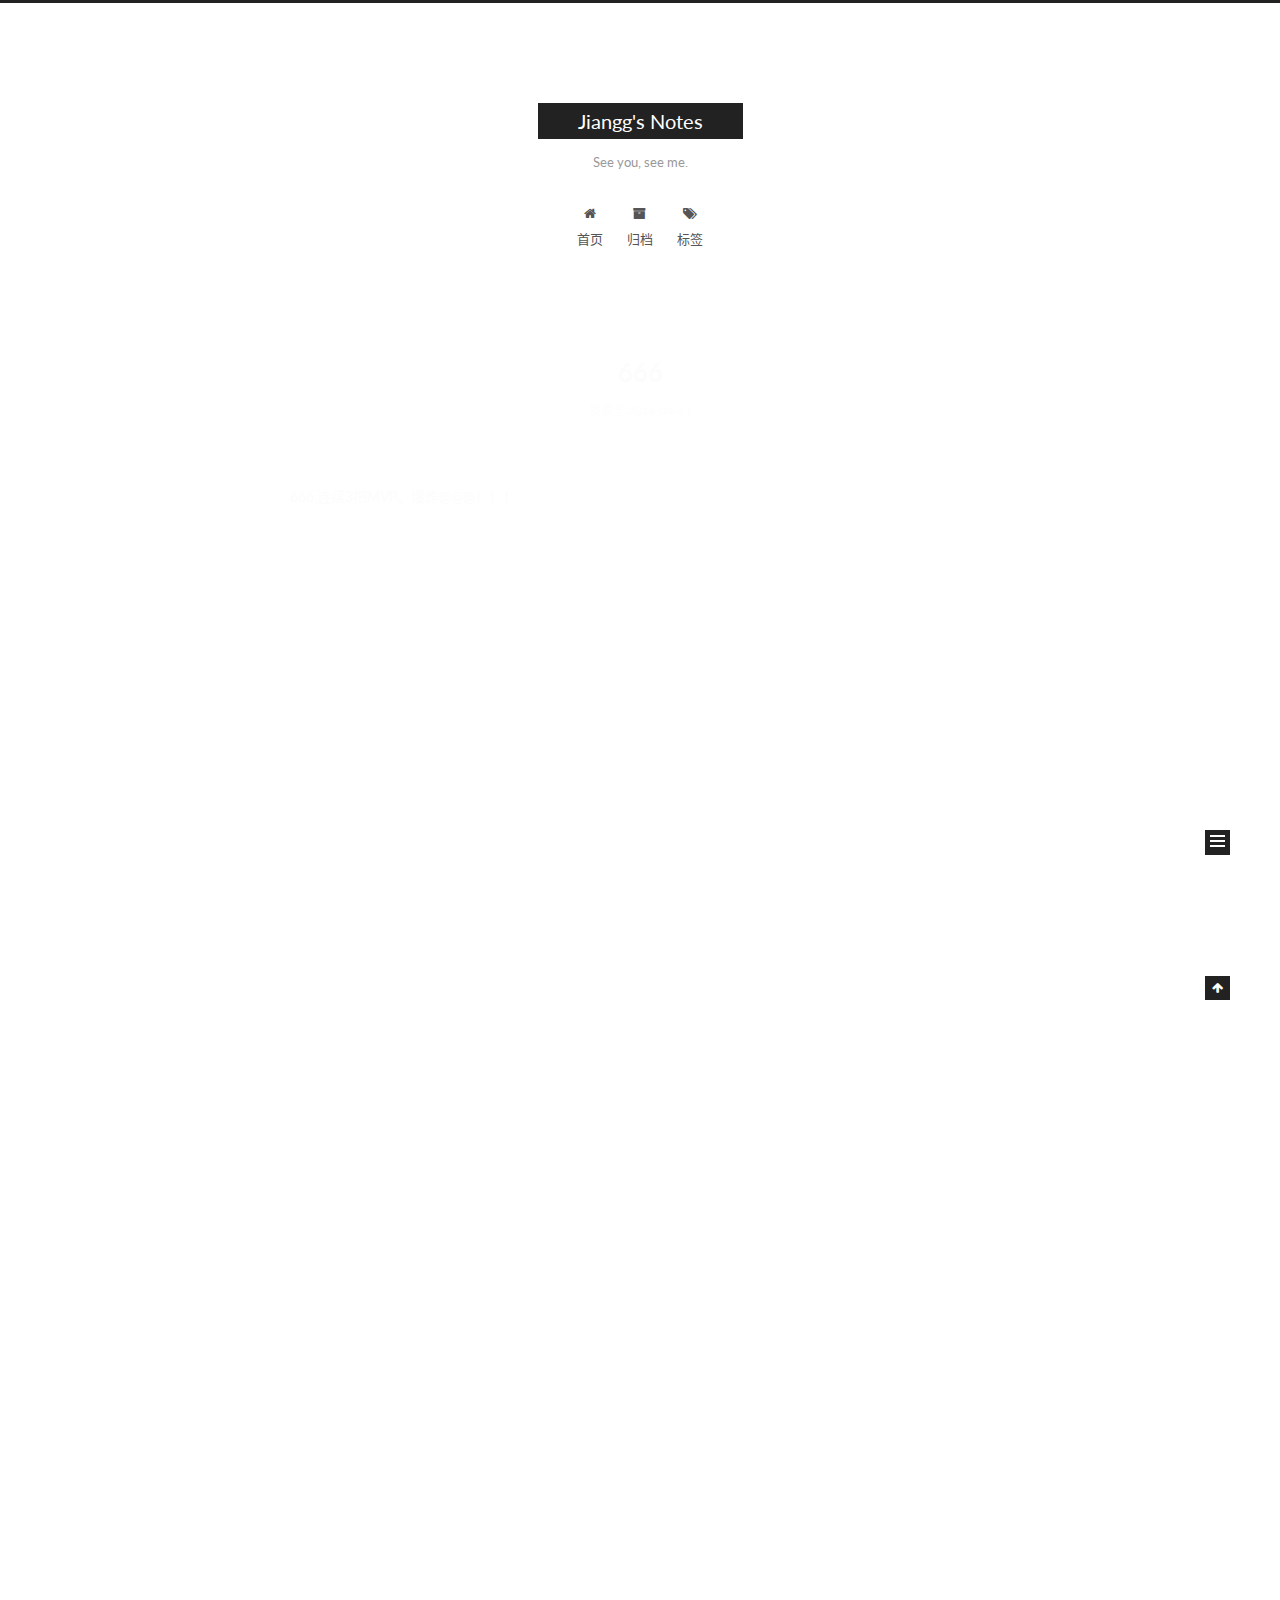
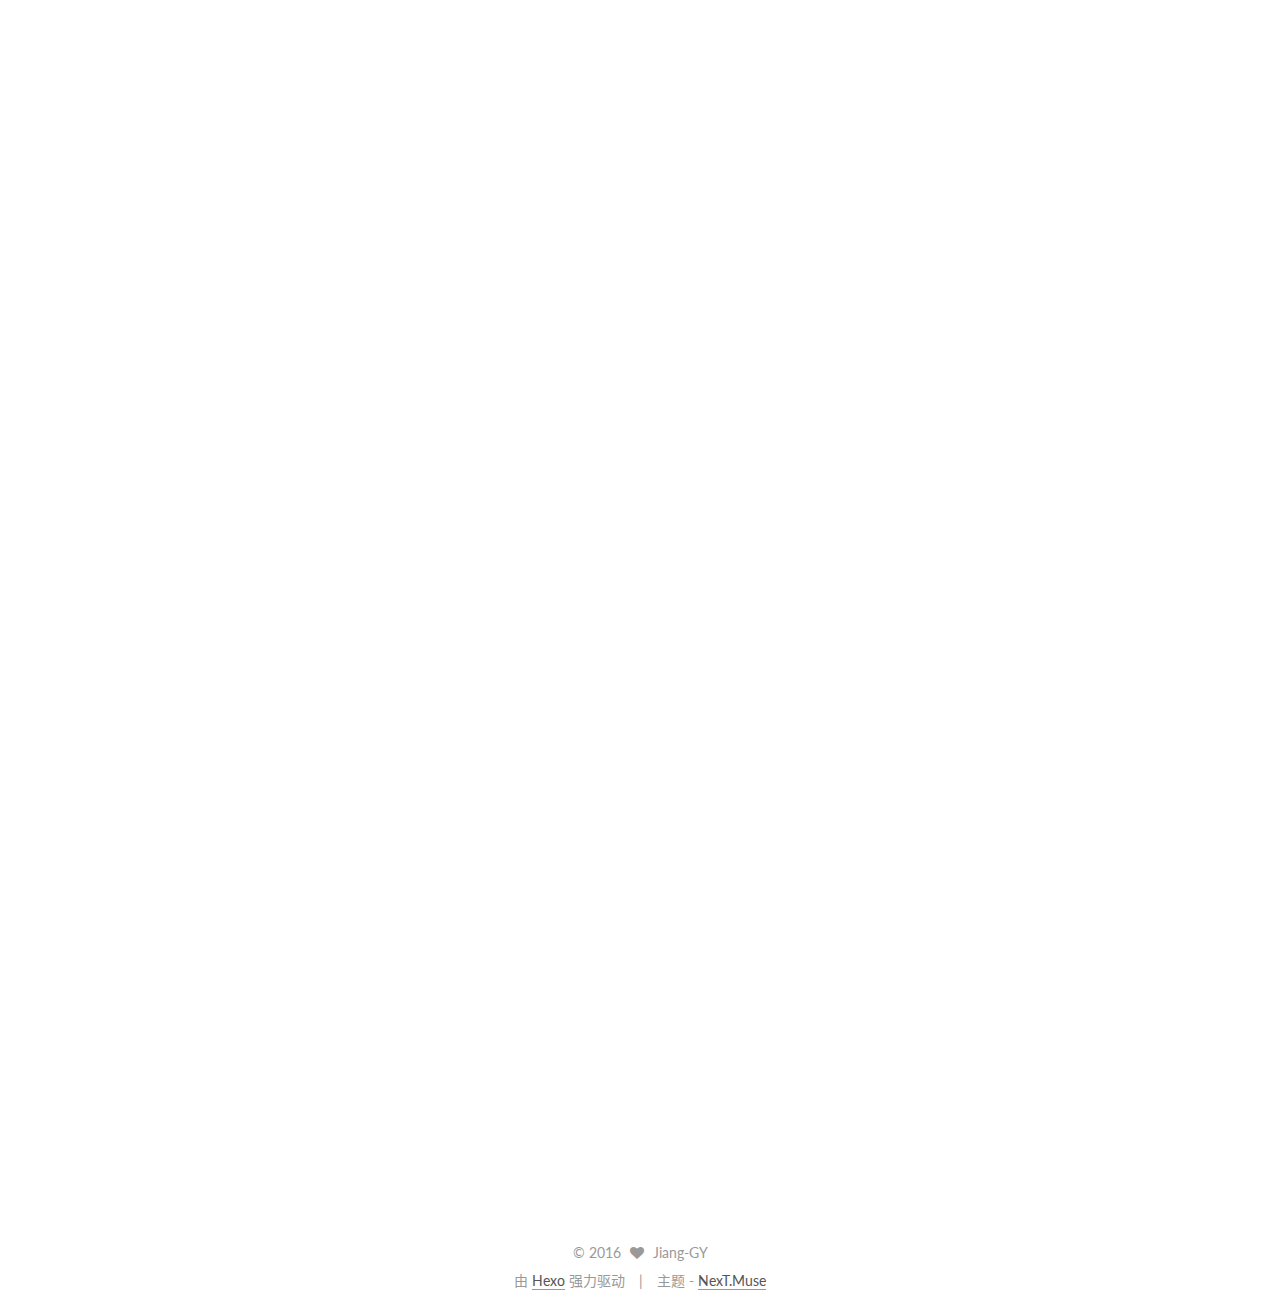
<file: index.html>
<!doctype html>



  


<html class="theme-next muse use-motion">
<head>
  <meta charset="UTF-8"/>
<meta http-equiv="X-UA-Compatible" content="IE=edge,chrome=1" />
<meta name="viewport" content="width=device-width, initial-scale=1, maximum-scale=1"/>



<meta http-equiv="Cache-Control" content="no-transform" />
<meta http-equiv="Cache-Control" content="no-siteapp" />












  <link href="/vendors/fancybox/source/jquery.fancybox.css?v=2.1.5" rel="stylesheet" type="text/css"/>




  <link href="//fonts.googleapis.com/css?family=Lato:300,400,700,400italic&subset=latin,latin-ext" rel="stylesheet" type="text/css">



<link href="/vendors/font-awesome/css/font-awesome.min.css?v=4.4.0" rel="stylesheet" type="text/css" />

<link href="/css/main.css?v=0.5.0" rel="stylesheet" type="text/css" />


  <meta name="keywords" content="Hexo, NexT" />








  <link rel="shortcut icon" type="image/x-icon" href="/favicon.ico?v=0.5.0" />






<meta name="description" content="我不断的洗澡">
<meta property="og:type" content="website">
<meta property="og:title" content="Jiangg's Notes">
<meta property="og:url" content="http://smilgy.tk/index.html">
<meta property="og:site_name" content="Jiangg's Notes">
<meta property="og:description" content="我不断的洗澡">
<meta name="twitter:card" content="summary">
<meta name="twitter:title" content="Jiangg's Notes">
<meta name="twitter:description" content="我不断的洗澡">



<script type="text/javascript" id="hexo.configuration">
  var NexT = window.NexT || {};
  var CONFIG = {
    scheme: 'Muse',
    sidebar: {"position":"left","display":"post"},
    fancybox: true,
    motion: true,
    duoshuo: {
      userId: 0,
      author: '博主'
    }
  };
</script>

  <title> Jiangg's Notes </title>
</head>

<body itemscope itemtype="http://schema.org/WebPage" lang="zh-CN">

  










  
  
    
  

  <div class="container one-collumn sidebar-position-left 
   page-home 
 ">
    <div class="headband"></div>

    <header id="header" class="header" itemscope itemtype="http://schema.org/WPHeader">
      <div class="header-inner"><div class="site-meta ">
  

  <div class="custom-logo-site-title">
    <a href="/"  class="brand" rel="start">
      <span class="logo-line-before"><i></i></span>
      <span class="site-title">Jiangg's Notes</span>
      <span class="logo-line-after"><i></i></span>
    </a>
  </div>
  <p class="site-subtitle">See you, see me.</p>
</div>

<div class="site-nav-toggle">
  <button>
    <span class="btn-bar"></span>
    <span class="btn-bar"></span>
    <span class="btn-bar"></span>
  </button>
</div>

<nav class="site-nav">
  

  
    <ul id="menu" class="menu">
      
        
        <li class="menu-item menu-item-home">
          <a href="/" rel="section">
            
              <i class="menu-item-icon fa fa-home fa-fw"></i> <br />
            
            首页
          </a>
        </li>
      
        
        <li class="menu-item menu-item-archives">
          <a href="/archives" rel="section">
            
              <i class="menu-item-icon fa fa-archive fa-fw"></i> <br />
            
            归档
          </a>
        </li>
      
        
        <li class="menu-item menu-item-tags">
          <a href="/tags" rel="section">
            
              <i class="menu-item-icon fa fa-tags fa-fw"></i> <br />
            
            标签
          </a>
        </li>
      

      
    </ul>
  

  
</nav>

 </div>
    </header>

    <main id="main" class="main">
      <div class="main-inner">
        <div class="content-wrap">
          <div id="content" class="content">
            
  <section id="posts" class="posts-expand">
    
      

  
  

  
  
  

  <article class="post post-type-normal " itemscope itemtype="http://schema.org/Article">

    
      <header class="post-header">

        
        
          <h1 class="post-title" itemprop="name headline">
            
            
              
                
                <a class="post-title-link" href="/2016/04/11/666/" itemprop="url">
                  666
                </a>
              
            
          </h1>
        

        <div class="post-meta">
          <span class="post-time">
            <span class="post-meta-item-icon">
              <i class="fa fa-calendar-o"></i>
            </span>
            <span class="post-meta-item-text">发表于</span>
            <time itemprop="dateCreated" datetime="2016-04-11T22:09:40+08:00" content="2016-04-11">
              2016-04-11
            </time>
          </span>

          

          
            
          

          

          
          

        </div>
      </header>
    


    <div class="post-body" itemprop="articleBody">

      
      

      
        
          
            <p>666,连续3把MVP。爆炸@@@！！！</p>

          
        
      
    </div>
    
    <div>
      
    </div>

    <div>
      
    </div>

    <footer class="post-footer">
      

      

      
      
        <div class="post-eof"></div>
      
    </footer>
  </article>


    
      

  
  

  
  
  

  <article class="post post-type-normal " itemscope itemtype="http://schema.org/Article">

    
      <header class="post-header">

        
        
          <h1 class="post-title" itemprop="name headline">
            
            
              
                
                <a class="post-title-link" href="/2016/04/04/Hexo-Github快速网站搭建/" itemprop="url">
                  Hexo+Github快速网站搭建
                </a>
              
            
          </h1>
        

        <div class="post-meta">
          <span class="post-time">
            <span class="post-meta-item-icon">
              <i class="fa fa-calendar-o"></i>
            </span>
            <span class="post-meta-item-text">发表于</span>
            <time itemprop="dateCreated" datetime="2016-04-04T18:37:22+08:00" content="2016-04-04">
              2016-04-04
            </time>
          </span>

          

          
            
          

          

          
          

        </div>
      </header>
    


    <div class="post-body" itemprop="articleBody">

      
      

      
        
          <h1 id="软件安装"><a href="#软件安装" class="headerlink" title="软件安装"></a>软件安装</h1><h2 id="安装前准备"><a href="#安装前准备" class="headerlink" title="安装前准备"></a>安装前准备</h2><ul>
<li><a href="http://nodejs.org/" title="http://nodejs.org/">Node.js</a></li>
<li><a href="https://git-scm.com/download/win" title="https://git-scm.com/download/win">Git</a></li>
<li><a href="http://markdownpad.com/download.html" title="http://markdownpad.com/download.html">MarkdownPad</a>（可选）</li>
</ul>
<h3 id="Node-js"><a href="#Node-js" class="headerlink" title="Node.js"></a>Node.js</h3><ol>
<li><p>下载</p>
<p> 下载地址：<a href="http://nodejs.org/" title="http://nodejs.org/">http://nodejs.org/</a></p>
</li>
<li><p>安装</p>
          <div class="post-more-link text-center">
            <a class="btn" href="/2016/04/04/Hexo-Github快速网站搭建/#more" rel="contents">
              阅读全文 &raquo;
            </a>
          </div>
        
      
    </div>
    
    <div>
      
    </div>

    <div>
      
    </div>

    <footer class="post-footer">
      

      

      
      
        <div class="post-eof"></div>
      
    </footer>
  </article>


    
      

  
  

  
  
  

  <article class="post post-type-normal " itemscope itemtype="http://schema.org/Article">

    
      <header class="post-header">

        
        
          <h1 class="post-title" itemprop="name headline">
            
            
              
                
                <a class="post-title-link" href="/2016/04/04/firstpaper/" itemprop="url">
                  firstpaper
                </a>
              
            
          </h1>
        

        <div class="post-meta">
          <span class="post-time">
            <span class="post-meta-item-icon">
              <i class="fa fa-calendar-o"></i>
            </span>
            <span class="post-meta-item-text">发表于</span>
            <time itemprop="dateCreated" datetime="2016-04-04T15:19:04+08:00" content="2016-04-04">
              2016-04-04
            </time>
          </span>

          

          
            
          

          

          
          

        </div>
      </header>
    


    <div class="post-body" itemprop="articleBody">

      
      

      
        
          
            <p>第一篇文章。</p>
<p>测试。</p>

          
        
      
    </div>
    
    <div>
      
    </div>

    <div>
      
    </div>

    <footer class="post-footer">
      

      

      
      
        <div class="post-eof"></div>
      
    </footer>
  </article>


    
      

  
  

  
  
  

  <article class="post post-type-normal " itemscope itemtype="http://schema.org/Article">

    
      <header class="post-header">

        
        
          <h1 class="post-title" itemprop="name headline">
            
            
              
                
                <a class="post-title-link" href="/2016/04/04/hello-world/" itemprop="url">
                  Hello World
                </a>
              
            
          </h1>
        

        <div class="post-meta">
          <span class="post-time">
            <span class="post-meta-item-icon">
              <i class="fa fa-calendar-o"></i>
            </span>
            <span class="post-meta-item-text">发表于</span>
            <time itemprop="dateCreated" datetime="2016-04-04T15:04:30+08:00" content="2016-04-04">
              2016-04-04
            </time>
          </span>

          

          
            
          

          

          
          

        </div>
      </header>
    


    <div class="post-body" itemprop="articleBody">

      
      

      
        
          
            <p>Welcome to <a href="https://hexo.io/" target="_blank" rel="external">Hexo</a>! This is your very first post. Check <a href="https://hexo.io/docs/" target="_blank" rel="external">documentation</a> for more info. If you get any problems when using Hexo, you can find the answer in <a href="https://hexo.io/docs/troubleshooting.html" target="_blank" rel="external">troubleshooting</a> or you can ask me on <a href="https://github.com/hexojs/hexo/issues" target="_blank" rel="external">GitHub</a>.</p>
<h2 id="Quick-Start"><a href="#Quick-Start" class="headerlink" title="Quick Start"></a>Quick Start</h2><h3 id="Create-a-new-post"><a href="#Create-a-new-post" class="headerlink" title="Create a new post"></a>Create a new post</h3><figure class="highlight bash"><table><tr><td class="gutter"><pre><span class="line">1</span><br></pre></td><td class="code"><pre><span class="line">$ hexo new <span class="string">"My New Post"</span></span><br></pre></td></tr></table></figure>
<p>More info: <a href="https://hexo.io/docs/writing.html" target="_blank" rel="external">Writing</a></p>
<h3 id="Run-server"><a href="#Run-server" class="headerlink" title="Run server"></a>Run server</h3><figure class="highlight bash"><table><tr><td class="gutter"><pre><span class="line">1</span><br></pre></td><td class="code"><pre><span class="line">$ hexo server</span><br></pre></td></tr></table></figure>
<p>More info: <a href="https://hexo.io/docs/server.html" target="_blank" rel="external">Server</a></p>
<h3 id="Generate-static-files"><a href="#Generate-static-files" class="headerlink" title="Generate static files"></a>Generate static files</h3><figure class="highlight bash"><table><tr><td class="gutter"><pre><span class="line">1</span><br></pre></td><td class="code"><pre><span class="line">$ hexo generate</span><br></pre></td></tr></table></figure>
<p>More info: <a href="https://hexo.io/docs/generating.html" target="_blank" rel="external">Generating</a></p>
<h3 id="Deploy-to-remote-sites"><a href="#Deploy-to-remote-sites" class="headerlink" title="Deploy to remote sites"></a>Deploy to remote sites</h3><figure class="highlight bash"><table><tr><td class="gutter"><pre><span class="line">1</span><br></pre></td><td class="code"><pre><span class="line">$ hexo deploy</span><br></pre></td></tr></table></figure>
<p>More info: <a href="https://hexo.io/docs/deployment.html" target="_blank" rel="external">Deployment</a></p>

          
        
      
    </div>
    
    <div>
      
    </div>

    <div>
      
    </div>

    <footer class="post-footer">
      

      

      
      
        <div class="post-eof"></div>
      
    </footer>
  </article>


    
  </section>

  


          </div>
          


          

        </div>
        
          
  
  <div class="sidebar-toggle">
    <div class="sidebar-toggle-line-wrap">
      <span class="sidebar-toggle-line sidebar-toggle-line-first"></span>
      <span class="sidebar-toggle-line sidebar-toggle-line-middle"></span>
      <span class="sidebar-toggle-line sidebar-toggle-line-last"></span>
    </div>
  </div>

  <aside id="sidebar" class="sidebar">
    <div class="sidebar-inner">

      

      

      <section class="site-overview sidebar-panel  sidebar-panel-active ">
        <div class="site-author motion-element" itemprop="author" itemscope itemtype="http://schema.org/Person">
          <img class="site-author-image" itemprop="image"
               src="/images/default_avatar.jpg"
               alt="Jiang-GY" />
          <p class="site-author-name" itemprop="name">Jiang-GY</p>
          <p class="site-description motion-element" itemprop="description">我不断的洗澡</p>
        </div>
        <nav class="site-state motion-element">
          <div class="site-state-item site-state-posts">
            <a href="/archives">
              <span class="site-state-item-count">4</span>
              <span class="site-state-item-name">日志</span>
            </a>
          </div>

          

          
            <div class="site-state-item site-state-tags">
              <a href="/tags">
                <span class="site-state-item-count">3</span>
                <span class="site-state-item-name">标签</span>
              </a>
            </div>
          

        </nav>

        

        <div class="links-of-author motion-element">
          
        </div>

        
        

        
        <div class="links-of-blogroll motion-element">
          
        </div>

      </section>

      

    </div>
  </aside>


        
      </div>
    </main>

    <footer id="footer" class="footer">
      <div class="footer-inner">
        <div class="copyright" >
  
  &copy; 
  <span itemprop="copyrightYear">2016</span>
  <span class="with-love">
    <i class="fa fa-heart"></i>
  </span>
  <span class="author" itemprop="copyrightHolder">Jiang-GY</span>
</div>

<div class="powered-by">
  由 <a class="theme-link" href="http://hexo.io">Hexo</a> 强力驱动
</div>

<div class="theme-info">
  主题 -
  <a class="theme-link" href="https://github.com/iissnan/hexo-theme-next">
    NexT.Muse
  </a>
</div>



      </div>
    </footer>

    <div class="back-to-top">
      <i class="fa fa-arrow-up"></i>
    </div>
  </div>

  


  




<script type="text/javascript">
  if (Object.prototype.toString.call(window.Promise) !== '[object Function]') {
    window.Promise = null;
  }
</script>


  <script type="text/javascript" src="/vendors/jquery/index.js?v=2.1.3"></script>

  <script type="text/javascript" src="/vendors/fastclick/lib/fastclick.min.js?v=1.0.6"></script>

  <script type="text/javascript" src="/vendors/jquery_lazyload/jquery.lazyload.js?v=1.9.7"></script>

  <script type="text/javascript" src="/vendors/velocity/velocity.min.js"></script>

  <script type="text/javascript" src="/vendors/velocity/velocity.ui.min.js"></script>

  <script type="text/javascript" src="/vendors/fancybox/source/jquery.fancybox.pack.js"></script>


  


  <script type="text/javascript" src="/js/src/utils.js?v=0.5.0"></script>

  <script type="text/javascript" src="/js/src/motion.js?v=0.5.0"></script>



  
  

  

  


  <script type="text/javascript" src="/js/src/bootstrap.js?v=0.5.0"></script>



  



  



  
  
  

  

  

</body>
</html>
</file>
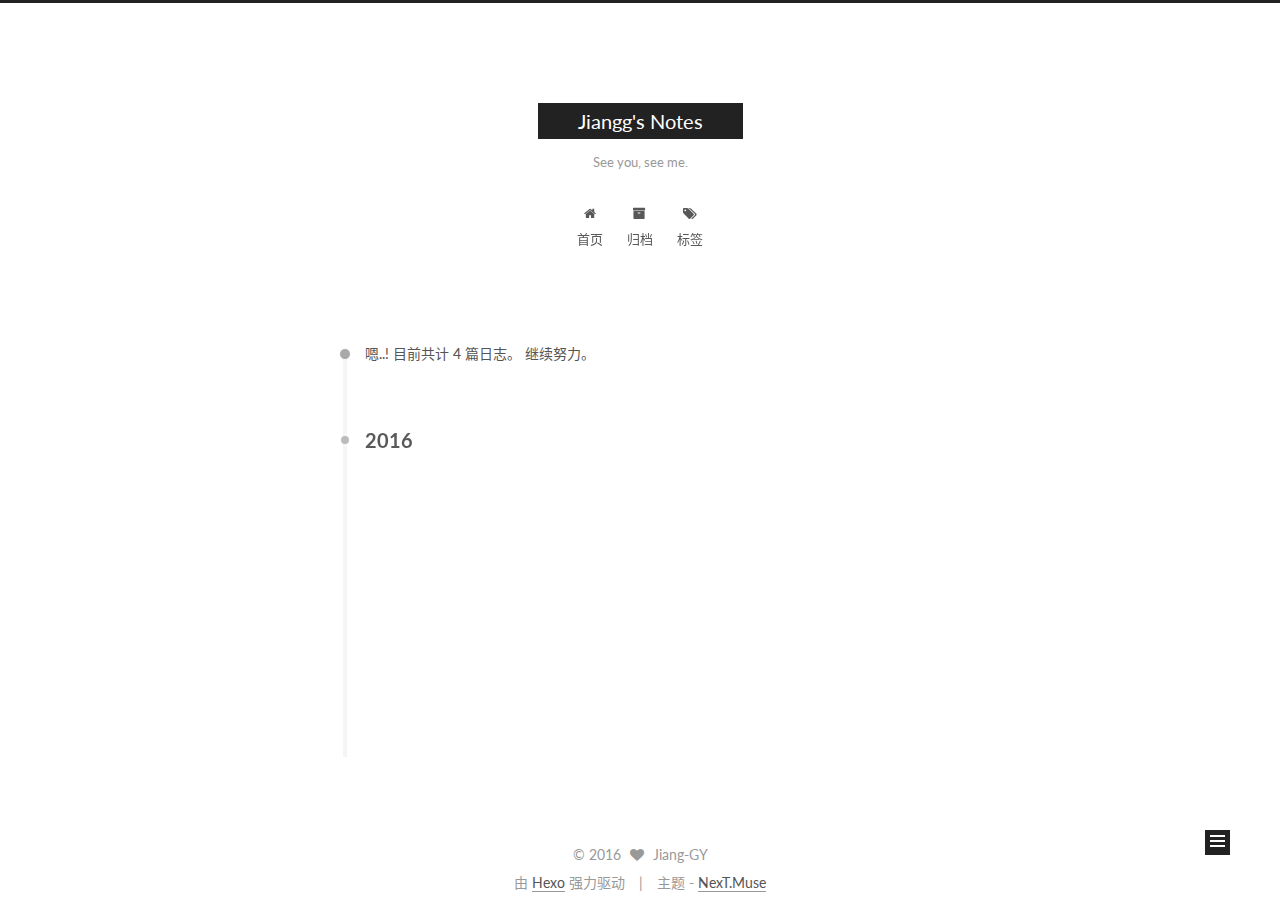
<file: archives/index.html>
<!doctype html>



  


<html class="theme-next muse use-motion">
<head>
  <meta charset="UTF-8"/>
<meta http-equiv="X-UA-Compatible" content="IE=edge,chrome=1" />
<meta name="viewport" content="width=device-width, initial-scale=1, maximum-scale=1"/>



<meta http-equiv="Cache-Control" content="no-transform" />
<meta http-equiv="Cache-Control" content="no-siteapp" />












  <link href="/vendors/fancybox/source/jquery.fancybox.css?v=2.1.5" rel="stylesheet" type="text/css"/>




  <link href="//fonts.googleapis.com/css?family=Lato:300,400,700,400italic&subset=latin,latin-ext" rel="stylesheet" type="text/css">



<link href="/vendors/font-awesome/css/font-awesome.min.css?v=4.4.0" rel="stylesheet" type="text/css" />

<link href="/css/main.css?v=0.5.0" rel="stylesheet" type="text/css" />


  <meta name="keywords" content="Hexo, NexT" />








  <link rel="shortcut icon" type="image/x-icon" href="/favicon.ico?v=0.5.0" />






<meta name="description" content="我不断的洗澡">
<meta property="og:type" content="website">
<meta property="og:title" content="Jiangg's Notes">
<meta property="og:url" content="http://smilgy.tk/archives/index.html">
<meta property="og:site_name" content="Jiangg's Notes">
<meta property="og:description" content="我不断的洗澡">
<meta name="twitter:card" content="summary">
<meta name="twitter:title" content="Jiangg's Notes">
<meta name="twitter:description" content="我不断的洗澡">



<script type="text/javascript" id="hexo.configuration">
  var NexT = window.NexT || {};
  var CONFIG = {
    scheme: 'Muse',
    sidebar: {"position":"left","display":"post"},
    fancybox: true,
    motion: true,
    duoshuo: {
      userId: 0,
      author: '博主'
    }
  };
</script>

  <title> 归档 | Jiangg's Notes </title>
</head>

<body itemscope itemtype="http://schema.org/WebPage" lang="zh-CN">

  










  
  
    
  

  <div class="container one-collumn sidebar-position-left  page-archive  ">
    <div class="headband"></div>

    <header id="header" class="header" itemscope itemtype="http://schema.org/WPHeader">
      <div class="header-inner"><div class="site-meta ">
  

  <div class="custom-logo-site-title">
    <a href="/"  class="brand" rel="start">
      <span class="logo-line-before"><i></i></span>
      <span class="site-title">Jiangg's Notes</span>
      <span class="logo-line-after"><i></i></span>
    </a>
  </div>
  <p class="site-subtitle">See you, see me.</p>
</div>

<div class="site-nav-toggle">
  <button>
    <span class="btn-bar"></span>
    <span class="btn-bar"></span>
    <span class="btn-bar"></span>
  </button>
</div>

<nav class="site-nav">
  

  
    <ul id="menu" class="menu">
      
        
        <li class="menu-item menu-item-home">
          <a href="/" rel="section">
            
              <i class="menu-item-icon fa fa-home fa-fw"></i> <br />
            
            首页
          </a>
        </li>
      
        
        <li class="menu-item menu-item-archives">
          <a href="/archives" rel="section">
            
              <i class="menu-item-icon fa fa-archive fa-fw"></i> <br />
            
            归档
          </a>
        </li>
      
        
        <li class="menu-item menu-item-tags">
          <a href="/tags" rel="section">
            
              <i class="menu-item-icon fa fa-tags fa-fw"></i> <br />
            
            标签
          </a>
        </li>
      

      
    </ul>
  

  
</nav>

 </div>
    </header>

    <main id="main" class="main">
      <div class="main-inner">
        <div class="content-wrap">
          <div id="content" class="content">
            

  <section id="posts" class="posts-collapse">
    <span class="archive-move-on"></span>

    <span class="archive-page-counter">
      
      
      
        
      
      嗯..! 目前共计 4 篇日志。 继续努力。
    </span>

    

      
      
      

      
        
        <div class="collection-title">
          <h2 class="archive-year motion-element" id="archive-year-2016">2016</h2>
        </div>
      
      

      

  <article class="post post-type-normal" itemscope itemtype="http://schema.org/Article">
    <header class="post-header">

      <h1 class="post-title">
        
            <a class="post-title-link" href="/2016/04/11/666/" itemprop="url">
              
                <span itemprop="name">666</span>
              
            </a>
        
      </h1>

      <div class="post-meta">
        <time class="post-time" itemprop="dateCreated"
              datetime="2016-04-11T22:09:40+08:00"
              content="2016-04-11" >
          04-11
        </time>
      </div>

    </header>
  </article>



    

      
      
      

      
      

      

  <article class="post post-type-normal" itemscope itemtype="http://schema.org/Article">
    <header class="post-header">

      <h1 class="post-title">
        
            <a class="post-title-link" href="/2016/04/04/Hexo-Github快速网站搭建/" itemprop="url">
              
                <span itemprop="name">Hexo+Github快速网站搭建</span>
              
            </a>
        
      </h1>

      <div class="post-meta">
        <time class="post-time" itemprop="dateCreated"
              datetime="2016-04-04T18:37:22+08:00"
              content="2016-04-04" >
          04-04
        </time>
      </div>

    </header>
  </article>



    

      
      
      

      
      

      

  <article class="post post-type-normal" itemscope itemtype="http://schema.org/Article">
    <header class="post-header">

      <h1 class="post-title">
        
            <a class="post-title-link" href="/2016/04/04/firstpaper/" itemprop="url">
              
                <span itemprop="name">firstpaper</span>
              
            </a>
        
      </h1>

      <div class="post-meta">
        <time class="post-time" itemprop="dateCreated"
              datetime="2016-04-04T15:19:04+08:00"
              content="2016-04-04" >
          04-04
        </time>
      </div>

    </header>
  </article>



    

      
      
      

      
      

      

  <article class="post post-type-normal" itemscope itemtype="http://schema.org/Article">
    <header class="post-header">

      <h1 class="post-title">
        
            <a class="post-title-link" href="/2016/04/04/hello-world/" itemprop="url">
              
                <span itemprop="name">Hello World</span>
              
            </a>
        
      </h1>

      <div class="post-meta">
        <time class="post-time" itemprop="dateCreated"
              datetime="2016-04-04T15:04:30+08:00"
              content="2016-04-04" >
          04-04
        </time>
      </div>

    </header>
  </article>



    

  </section>

  



          </div>
          


          

        </div>
        
          
  
  <div class="sidebar-toggle">
    <div class="sidebar-toggle-line-wrap">
      <span class="sidebar-toggle-line sidebar-toggle-line-first"></span>
      <span class="sidebar-toggle-line sidebar-toggle-line-middle"></span>
      <span class="sidebar-toggle-line sidebar-toggle-line-last"></span>
    </div>
  </div>

  <aside id="sidebar" class="sidebar">
    <div class="sidebar-inner">

      

      

      <section class="site-overview sidebar-panel  sidebar-panel-active ">
        <div class="site-author motion-element" itemprop="author" itemscope itemtype="http://schema.org/Person">
          <img class="site-author-image" itemprop="image"
               src="/images/default_avatar.jpg"
               alt="Jiang-GY" />
          <p class="site-author-name" itemprop="name">Jiang-GY</p>
          <p class="site-description motion-element" itemprop="description">我不断的洗澡</p>
        </div>
        <nav class="site-state motion-element">
          <div class="site-state-item site-state-posts">
            <a href="/archives">
              <span class="site-state-item-count">4</span>
              <span class="site-state-item-name">日志</span>
            </a>
          </div>

          

          
            <div class="site-state-item site-state-tags">
              <a href="/tags">
                <span class="site-state-item-count">3</span>
                <span class="site-state-item-name">标签</span>
              </a>
            </div>
          

        </nav>

        

        <div class="links-of-author motion-element">
          
        </div>

        
        

        
        <div class="links-of-blogroll motion-element">
          
        </div>

      </section>

      

    </div>
  </aside>


        
      </div>
    </main>

    <footer id="footer" class="footer">
      <div class="footer-inner">
        <div class="copyright" >
  
  &copy; 
  <span itemprop="copyrightYear">2016</span>
  <span class="with-love">
    <i class="fa fa-heart"></i>
  </span>
  <span class="author" itemprop="copyrightHolder">Jiang-GY</span>
</div>

<div class="powered-by">
  由 <a class="theme-link" href="http://hexo.io">Hexo</a> 强力驱动
</div>

<div class="theme-info">
  主题 -
  <a class="theme-link" href="https://github.com/iissnan/hexo-theme-next">
    NexT.Muse
  </a>
</div>



      </div>
    </footer>

    <div class="back-to-top">
      <i class="fa fa-arrow-up"></i>
    </div>
  </div>

  


  




<script type="text/javascript">
  if (Object.prototype.toString.call(window.Promise) !== '[object Function]') {
    window.Promise = null;
  }
</script>


  <script type="text/javascript" src="/vendors/jquery/index.js?v=2.1.3"></script>

  <script type="text/javascript" src="/vendors/fastclick/lib/fastclick.min.js?v=1.0.6"></script>

  <script type="text/javascript" src="/vendors/jquery_lazyload/jquery.lazyload.js?v=1.9.7"></script>

  <script type="text/javascript" src="/vendors/velocity/velocity.min.js"></script>

  <script type="text/javascript" src="/vendors/velocity/velocity.ui.min.js"></script>

  <script type="text/javascript" src="/vendors/fancybox/source/jquery.fancybox.pack.js"></script>


  


  <script type="text/javascript" src="/js/src/utils.js?v=0.5.0"></script>

  <script type="text/javascript" src="/js/src/motion.js?v=0.5.0"></script>



  
  

  
  
    <script type="text/javascript" id="motion.page.archive">
      $('.archive-year').velocity('transition.slideLeftIn');
    </script>
  


  


  <script type="text/javascript" src="/js/src/bootstrap.js?v=0.5.0"></script>



  



  



  
  
  

  

  

</body>
</html>
</file>
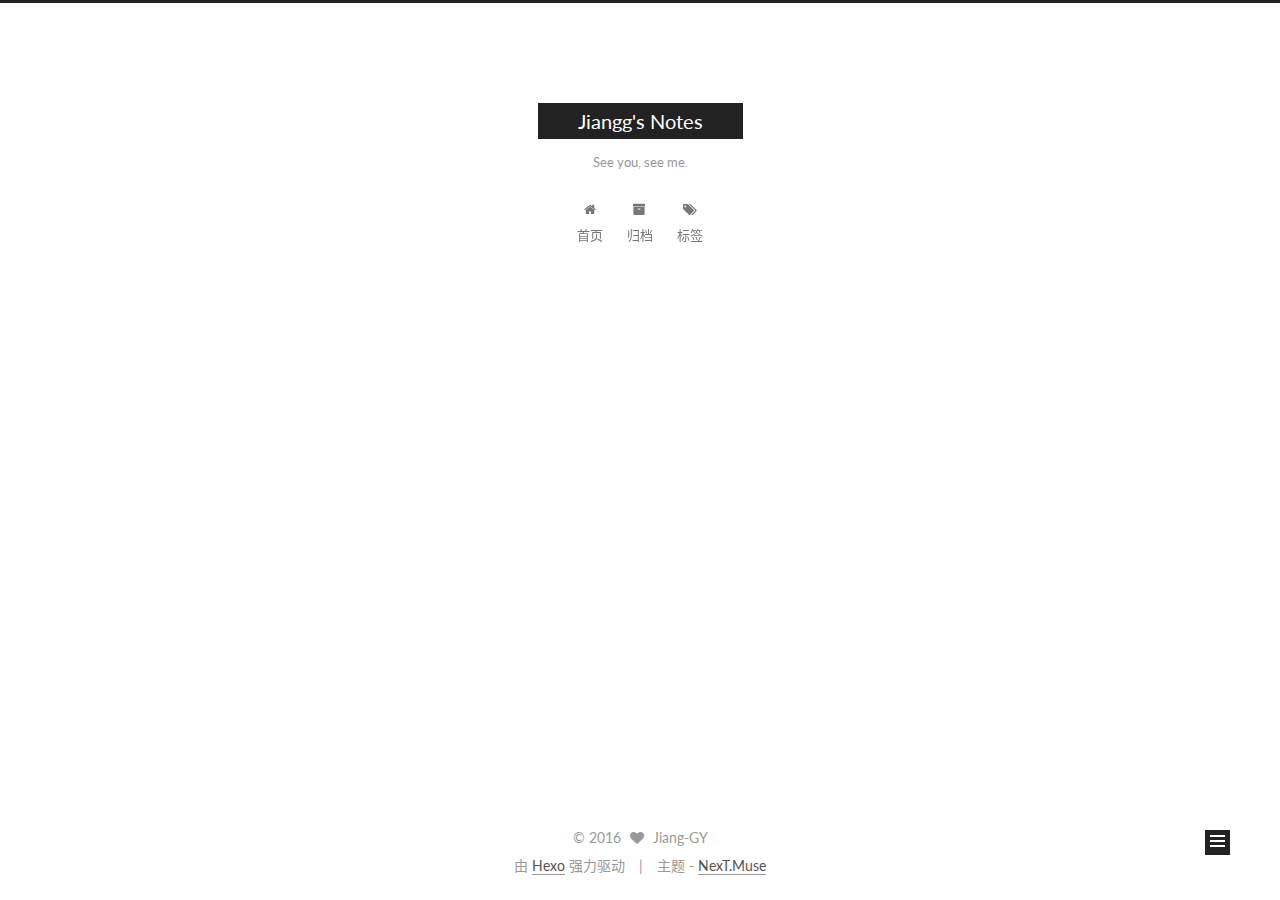
<file: categories/index.html>
<!doctype html>



  


<html class="theme-next muse use-motion">
<head>
  <meta charset="UTF-8"/>
<meta http-equiv="X-UA-Compatible" content="IE=edge,chrome=1" />
<meta name="viewport" content="width=device-width, initial-scale=1, maximum-scale=1"/>



<meta http-equiv="Cache-Control" content="no-transform" />
<meta http-equiv="Cache-Control" content="no-siteapp" />












  <link href="/vendors/fancybox/source/jquery.fancybox.css?v=2.1.5" rel="stylesheet" type="text/css"/>




  <link href="//fonts.googleapis.com/css?family=Lato:300,400,700,400italic&subset=latin,latin-ext" rel="stylesheet" type="text/css">



<link href="/vendors/font-awesome/css/font-awesome.min.css?v=4.4.0" rel="stylesheet" type="text/css" />

<link href="/css/main.css?v=0.5.0" rel="stylesheet" type="text/css" />


  <meta name="keywords" content="Hexo, NexT" />








  <link rel="shortcut icon" type="image/x-icon" href="/favicon.ico?v=0.5.0" />






<meta name="description" content="我不断的洗澡">
<meta property="og:type" content="website">
<meta property="og:title" content="Categories">
<meta property="og:url" content="http://smilgy.tk/categories/index.html">
<meta property="og:site_name" content="Jiangg's Notes">
<meta property="og:description" content="我不断的洗澡">
<meta property="og:updated_time" content="2016-04-04T08:46:08.578Z">
<meta name="twitter:card" content="summary">
<meta name="twitter:title" content="Categories">
<meta name="twitter:description" content="我不断的洗澡">



<script type="text/javascript" id="hexo.configuration">
  var NexT = window.NexT || {};
  var CONFIG = {
    scheme: 'Muse',
    sidebar: {"position":"left","display":"post"},
    fancybox: true,
    motion: true,
    duoshuo: {
      userId: 0,
      author: '博主'
    }
  };
</script>

  <title>
  

  
    Categories | Jiangg's Notes
  
</title>
</head>

<body itemscope itemtype="http://schema.org/WebPage" lang="zh-CN">

  










  
  
    
  

  <div class="container one-collumn sidebar-position-left  ">
    <div class="headband"></div>

    <header id="header" class="header" itemscope itemtype="http://schema.org/WPHeader">
      <div class="header-inner"><div class="site-meta ">
  

  <div class="custom-logo-site-title">
    <a href="/"  class="brand" rel="start">
      <span class="logo-line-before"><i></i></span>
      <span class="site-title">Jiangg's Notes</span>
      <span class="logo-line-after"><i></i></span>
    </a>
  </div>
  <p class="site-subtitle">See you, see me.</p>
</div>

<div class="site-nav-toggle">
  <button>
    <span class="btn-bar"></span>
    <span class="btn-bar"></span>
    <span class="btn-bar"></span>
  </button>
</div>

<nav class="site-nav">
  

  
    <ul id="menu" class="menu">
      
        
        <li class="menu-item menu-item-home">
          <a href="/" rel="section">
            
              <i class="menu-item-icon fa fa-home fa-fw"></i> <br />
            
            首页
          </a>
        </li>
      
        
        <li class="menu-item menu-item-archives">
          <a href="/archives" rel="section">
            
              <i class="menu-item-icon fa fa-archive fa-fw"></i> <br />
            
            归档
          </a>
        </li>
      
        
        <li class="menu-item menu-item-tags">
          <a href="/tags" rel="section">
            
              <i class="menu-item-icon fa fa-tags fa-fw"></i> <br />
            
            标签
          </a>
        </li>
      

      
    </ul>
  

  
</nav>

 </div>
    </header>

    <main id="main" class="main">
      <div class="main-inner">
        <div class="content-wrap">
          <div id="content" class="content">
            

  <div id="posts" class="posts-expand">
    
    
      
    
  </div>


          </div>
          


          
  <div class="comments" id="comments">
    
  </div>


        </div>
        
          
  
  <div class="sidebar-toggle">
    <div class="sidebar-toggle-line-wrap">
      <span class="sidebar-toggle-line sidebar-toggle-line-first"></span>
      <span class="sidebar-toggle-line sidebar-toggle-line-middle"></span>
      <span class="sidebar-toggle-line sidebar-toggle-line-last"></span>
    </div>
  </div>

  <aside id="sidebar" class="sidebar">
    <div class="sidebar-inner">

      

      

      <section class="site-overview sidebar-panel  sidebar-panel-active ">
        <div class="site-author motion-element" itemprop="author" itemscope itemtype="http://schema.org/Person">
          <img class="site-author-image" itemprop="image"
               src="/images/default_avatar.jpg"
               alt="Jiang-GY" />
          <p class="site-author-name" itemprop="name">Jiang-GY</p>
          <p class="site-description motion-element" itemprop="description">我不断的洗澡</p>
        </div>
        <nav class="site-state motion-element">
          <div class="site-state-item site-state-posts">
            <a href="/archives">
              <span class="site-state-item-count">4</span>
              <span class="site-state-item-name">日志</span>
            </a>
          </div>

          

          
            <div class="site-state-item site-state-tags">
              <a href="/tags">
                <span class="site-state-item-count">3</span>
                <span class="site-state-item-name">标签</span>
              </a>
            </div>
          

        </nav>

        

        <div class="links-of-author motion-element">
          
        </div>

        
        

        
        <div class="links-of-blogroll motion-element">
          
        </div>

      </section>

      

    </div>
  </aside>


        
      </div>
    </main>

    <footer id="footer" class="footer">
      <div class="footer-inner">
        <div class="copyright" >
  
  &copy; 
  <span itemprop="copyrightYear">2016</span>
  <span class="with-love">
    <i class="fa fa-heart"></i>
  </span>
  <span class="author" itemprop="copyrightHolder">Jiang-GY</span>
</div>

<div class="powered-by">
  由 <a class="theme-link" href="http://hexo.io">Hexo</a> 强力驱动
</div>

<div class="theme-info">
  主题 -
  <a class="theme-link" href="https://github.com/iissnan/hexo-theme-next">
    NexT.Muse
  </a>
</div>



      </div>
    </footer>

    <div class="back-to-top">
      <i class="fa fa-arrow-up"></i>
    </div>
  </div>

  


  




<script type="text/javascript">
  if (Object.prototype.toString.call(window.Promise) !== '[object Function]') {
    window.Promise = null;
  }
</script>


  <script type="text/javascript" src="/vendors/jquery/index.js?v=2.1.3"></script>

  <script type="text/javascript" src="/vendors/fastclick/lib/fastclick.min.js?v=1.0.6"></script>

  <script type="text/javascript" src="/vendors/jquery_lazyload/jquery.lazyload.js?v=1.9.7"></script>

  <script type="text/javascript" src="/vendors/velocity/velocity.min.js"></script>

  <script type="text/javascript" src="/vendors/velocity/velocity.ui.min.js"></script>

  <script type="text/javascript" src="/vendors/fancybox/source/jquery.fancybox.pack.js"></script>


  


  <script type="text/javascript" src="/js/src/utils.js?v=0.5.0"></script>

  <script type="text/javascript" src="/js/src/motion.js?v=0.5.0"></script>



  
  

  

  


  <script type="text/javascript" src="/js/src/bootstrap.js?v=0.5.0"></script>



  



  



  
  
  

  

  

</body>
</html>
</file>
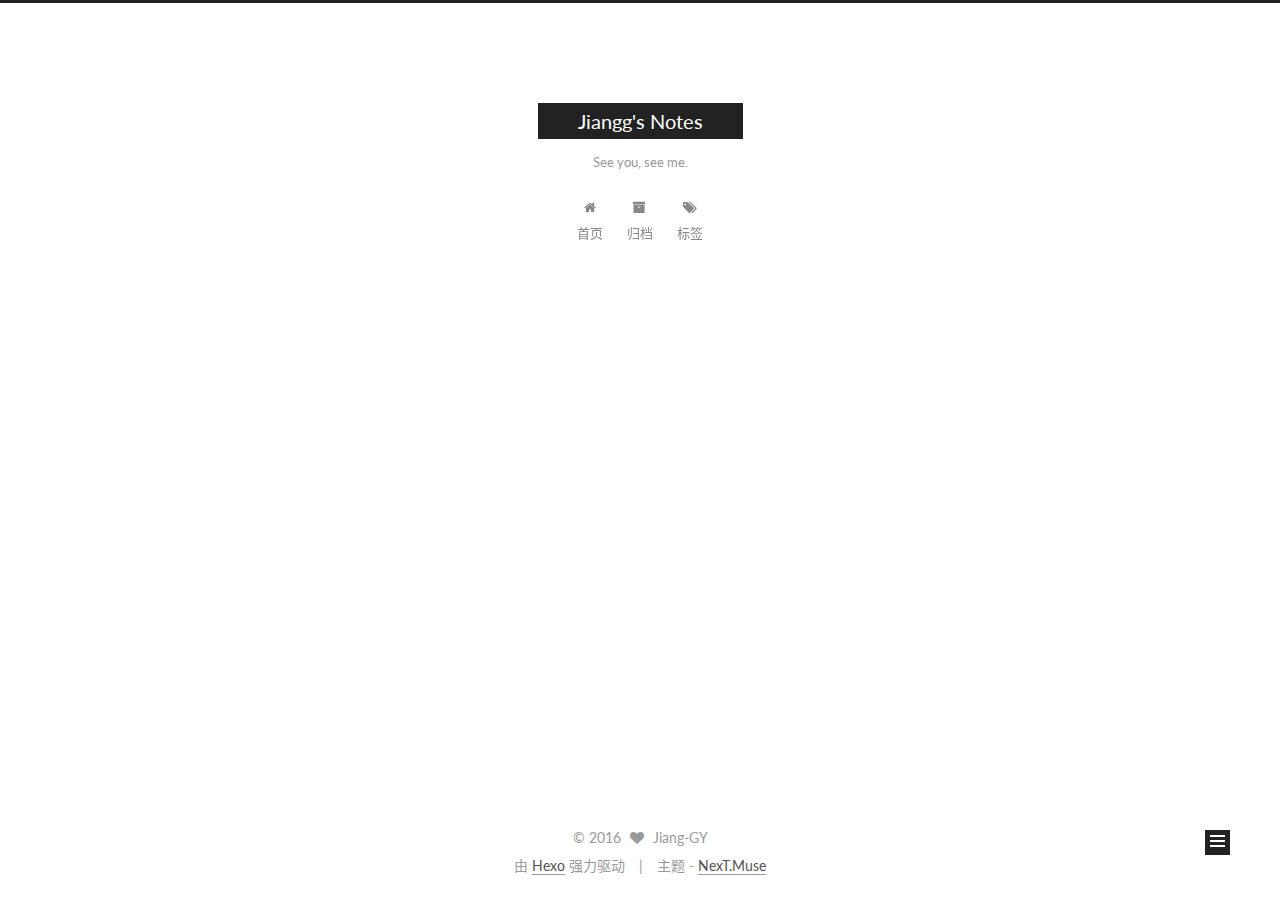
<file: tags/index.html>
<!doctype html>



  


<html class="theme-next muse use-motion">
<head>
  <meta charset="UTF-8"/>
<meta http-equiv="X-UA-Compatible" content="IE=edge,chrome=1" />
<meta name="viewport" content="width=device-width, initial-scale=1, maximum-scale=1"/>



<meta http-equiv="Cache-Control" content="no-transform" />
<meta http-equiv="Cache-Control" content="no-siteapp" />












  <link href="/vendors/fancybox/source/jquery.fancybox.css?v=2.1.5" rel="stylesheet" type="text/css"/>




  <link href="//fonts.googleapis.com/css?family=Lato:300,400,700,400italic&subset=latin,latin-ext" rel="stylesheet" type="text/css">



<link href="/vendors/font-awesome/css/font-awesome.min.css?v=4.4.0" rel="stylesheet" type="text/css" />

<link href="/css/main.css?v=0.5.0" rel="stylesheet" type="text/css" />


  <meta name="keywords" content="Hexo, NexT" />








  <link rel="shortcut icon" type="image/x-icon" href="/favicon.ico?v=0.5.0" />






<meta name="description" content="我不断的洗澡">
<meta property="og:type" content="website">
<meta property="og:title" content="Tags">
<meta property="og:url" content="http://smilgy.tk/tags/index.html">
<meta property="og:site_name" content="Jiangg's Notes">
<meta property="og:description" content="我不断的洗澡">
<meta property="og:updated_time" content="2016-04-04T08:46:08.579Z">
<meta name="twitter:card" content="summary">
<meta name="twitter:title" content="Tags">
<meta name="twitter:description" content="我不断的洗澡">



<script type="text/javascript" id="hexo.configuration">
  var NexT = window.NexT || {};
  var CONFIG = {
    scheme: 'Muse',
    sidebar: {"position":"left","display":"post"},
    fancybox: true,
    motion: true,
    duoshuo: {
      userId: 0,
      author: '博主'
    }
  };
</script>

  <title>
  

  
    Tags | Jiangg's Notes
  
</title>
</head>

<body itemscope itemtype="http://schema.org/WebPage" lang="zh-CN">

  










  
  
    
  

  <div class="container one-collumn sidebar-position-left  ">
    <div class="headband"></div>

    <header id="header" class="header" itemscope itemtype="http://schema.org/WPHeader">
      <div class="header-inner"><div class="site-meta ">
  

  <div class="custom-logo-site-title">
    <a href="/"  class="brand" rel="start">
      <span class="logo-line-before"><i></i></span>
      <span class="site-title">Jiangg's Notes</span>
      <span class="logo-line-after"><i></i></span>
    </a>
  </div>
  <p class="site-subtitle">See you, see me.</p>
</div>

<div class="site-nav-toggle">
  <button>
    <span class="btn-bar"></span>
    <span class="btn-bar"></span>
    <span class="btn-bar"></span>
  </button>
</div>

<nav class="site-nav">
  

  
    <ul id="menu" class="menu">
      
        
        <li class="menu-item menu-item-home">
          <a href="/" rel="section">
            
              <i class="menu-item-icon fa fa-home fa-fw"></i> <br />
            
            首页
          </a>
        </li>
      
        
        <li class="menu-item menu-item-archives">
          <a href="/archives" rel="section">
            
              <i class="menu-item-icon fa fa-archive fa-fw"></i> <br />
            
            归档
          </a>
        </li>
      
        
        <li class="menu-item menu-item-tags">
          <a href="/tags" rel="section">
            
              <i class="menu-item-icon fa fa-tags fa-fw"></i> <br />
            
            标签
          </a>
        </li>
      

      
    </ul>
  

  
</nav>

 </div>
    </header>

    <main id="main" class="main">
      <div class="main-inner">
        <div class="content-wrap">
          <div id="content" class="content">
            

  <div id="posts" class="posts-expand">
    
    
      
    
  </div>


          </div>
          


          
  <div class="comments" id="comments">
    
  </div>


        </div>
        
          
  
  <div class="sidebar-toggle">
    <div class="sidebar-toggle-line-wrap">
      <span class="sidebar-toggle-line sidebar-toggle-line-first"></span>
      <span class="sidebar-toggle-line sidebar-toggle-line-middle"></span>
      <span class="sidebar-toggle-line sidebar-toggle-line-last"></span>
    </div>
  </div>

  <aside id="sidebar" class="sidebar">
    <div class="sidebar-inner">

      

      

      <section class="site-overview sidebar-panel  sidebar-panel-active ">
        <div class="site-author motion-element" itemprop="author" itemscope itemtype="http://schema.org/Person">
          <img class="site-author-image" itemprop="image"
               src="/images/default_avatar.jpg"
               alt="Jiang-GY" />
          <p class="site-author-name" itemprop="name">Jiang-GY</p>
          <p class="site-description motion-element" itemprop="description">我不断的洗澡</p>
        </div>
        <nav class="site-state motion-element">
          <div class="site-state-item site-state-posts">
            <a href="/archives">
              <span class="site-state-item-count">4</span>
              <span class="site-state-item-name">日志</span>
            </a>
          </div>

          

          
            <div class="site-state-item site-state-tags">
              <a href="/tags">
                <span class="site-state-item-count">3</span>
                <span class="site-state-item-name">标签</span>
              </a>
            </div>
          

        </nav>

        

        <div class="links-of-author motion-element">
          
        </div>

        
        

        
        <div class="links-of-blogroll motion-element">
          
        </div>

      </section>

      

    </div>
  </aside>


        
      </div>
    </main>

    <footer id="footer" class="footer">
      <div class="footer-inner">
        <div class="copyright" >
  
  &copy; 
  <span itemprop="copyrightYear">2016</span>
  <span class="with-love">
    <i class="fa fa-heart"></i>
  </span>
  <span class="author" itemprop="copyrightHolder">Jiang-GY</span>
</div>

<div class="powered-by">
  由 <a class="theme-link" href="http://hexo.io">Hexo</a> 强力驱动
</div>

<div class="theme-info">
  主题 -
  <a class="theme-link" href="https://github.com/iissnan/hexo-theme-next">
    NexT.Muse
  </a>
</div>



      </div>
    </footer>

    <div class="back-to-top">
      <i class="fa fa-arrow-up"></i>
    </div>
  </div>

  


  




<script type="text/javascript">
  if (Object.prototype.toString.call(window.Promise) !== '[object Function]') {
    window.Promise = null;
  }
</script>


  <script type="text/javascript" src="/vendors/jquery/index.js?v=2.1.3"></script>

  <script type="text/javascript" src="/vendors/fastclick/lib/fastclick.min.js?v=1.0.6"></script>

  <script type="text/javascript" src="/vendors/jquery_lazyload/jquery.lazyload.js?v=1.9.7"></script>

  <script type="text/javascript" src="/vendors/velocity/velocity.min.js"></script>

  <script type="text/javascript" src="/vendors/velocity/velocity.ui.min.js"></script>

  <script type="text/javascript" src="/vendors/fancybox/source/jquery.fancybox.pack.js"></script>


  


  <script type="text/javascript" src="/js/src/utils.js?v=0.5.0"></script>

  <script type="text/javascript" src="/js/src/motion.js?v=0.5.0"></script>



  
  

  

  


  <script type="text/javascript" src="/js/src/bootstrap.js?v=0.5.0"></script>



  



  



  
  
  

  

  

</body>
</html>
</file>
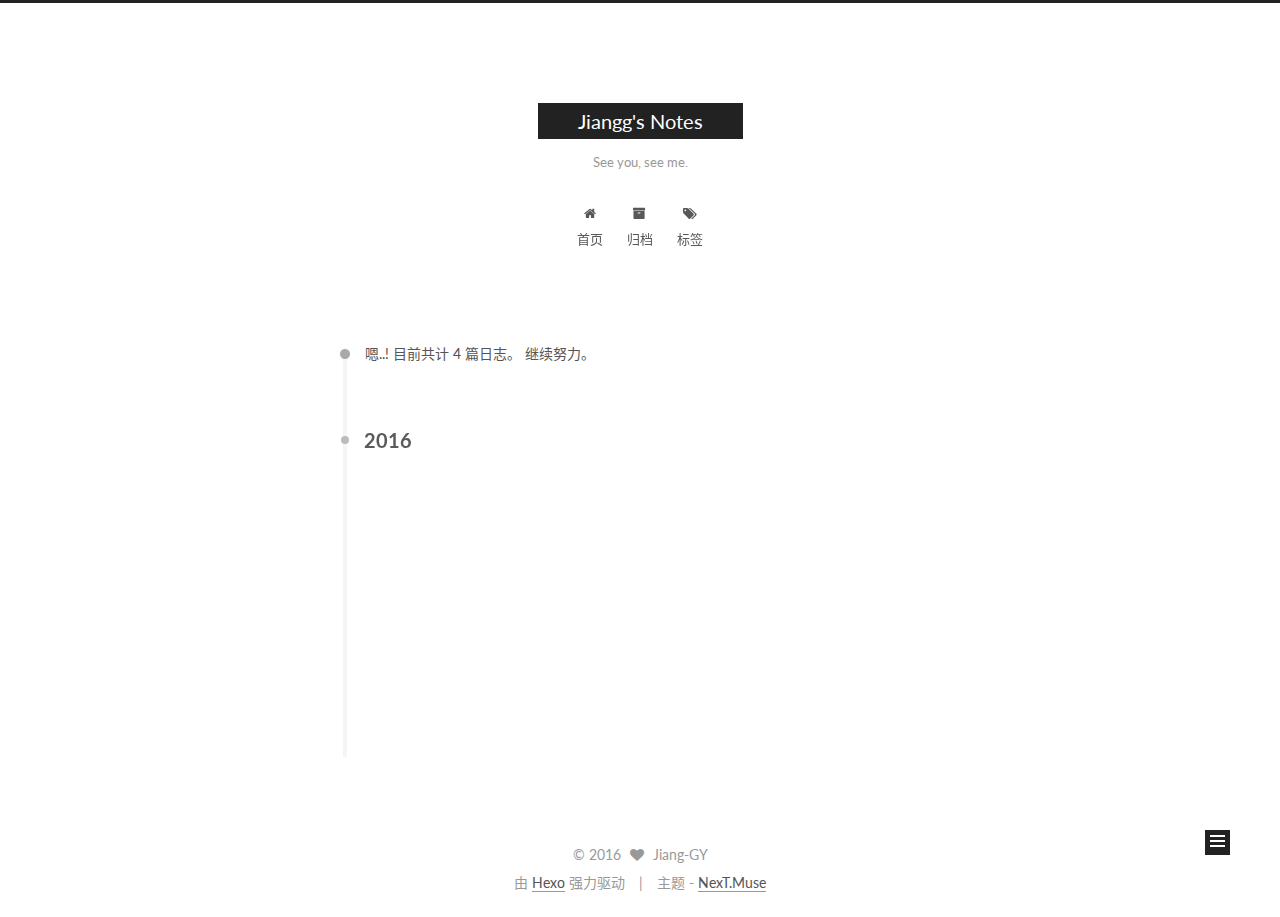
<file: archives/2016/index.html>
<!doctype html>



  


<html class="theme-next muse use-motion">
<head>
  <meta charset="UTF-8"/>
<meta http-equiv="X-UA-Compatible" content="IE=edge,chrome=1" />
<meta name="viewport" content="width=device-width, initial-scale=1, maximum-scale=1"/>



<meta http-equiv="Cache-Control" content="no-transform" />
<meta http-equiv="Cache-Control" content="no-siteapp" />












  <link href="/vendors/fancybox/source/jquery.fancybox.css?v=2.1.5" rel="stylesheet" type="text/css"/>




  <link href="//fonts.googleapis.com/css?family=Lato:300,400,700,400italic&subset=latin,latin-ext" rel="stylesheet" type="text/css">



<link href="/vendors/font-awesome/css/font-awesome.min.css?v=4.4.0" rel="stylesheet" type="text/css" />

<link href="/css/main.css?v=0.5.0" rel="stylesheet" type="text/css" />


  <meta name="keywords" content="Hexo, NexT" />








  <link rel="shortcut icon" type="image/x-icon" href="/favicon.ico?v=0.5.0" />






<meta name="description" content="我不断的洗澡">
<meta property="og:type" content="website">
<meta property="og:title" content="Jiangg's Notes">
<meta property="og:url" content="http://smilgy.tk/archives/2016/index.html">
<meta property="og:site_name" content="Jiangg's Notes">
<meta property="og:description" content="我不断的洗澡">
<meta name="twitter:card" content="summary">
<meta name="twitter:title" content="Jiangg's Notes">
<meta name="twitter:description" content="我不断的洗澡">



<script type="text/javascript" id="hexo.configuration">
  var NexT = window.NexT || {};
  var CONFIG = {
    scheme: 'Muse',
    sidebar: {"position":"left","display":"post"},
    fancybox: true,
    motion: true,
    duoshuo: {
      userId: 0,
      author: '博主'
    }
  };
</script>

  <title> 归档 | Jiangg's Notes </title>
</head>

<body itemscope itemtype="http://schema.org/WebPage" lang="zh-CN">

  










  
  
    
  

  <div class="container one-collumn sidebar-position-left  page-archive  ">
    <div class="headband"></div>

    <header id="header" class="header" itemscope itemtype="http://schema.org/WPHeader">
      <div class="header-inner"><div class="site-meta ">
  

  <div class="custom-logo-site-title">
    <a href="/"  class="brand" rel="start">
      <span class="logo-line-before"><i></i></span>
      <span class="site-title">Jiangg's Notes</span>
      <span class="logo-line-after"><i></i></span>
    </a>
  </div>
  <p class="site-subtitle">See you, see me.</p>
</div>

<div class="site-nav-toggle">
  <button>
    <span class="btn-bar"></span>
    <span class="btn-bar"></span>
    <span class="btn-bar"></span>
  </button>
</div>

<nav class="site-nav">
  

  
    <ul id="menu" class="menu">
      
        
        <li class="menu-item menu-item-home">
          <a href="/" rel="section">
            
              <i class="menu-item-icon fa fa-home fa-fw"></i> <br />
            
            首页
          </a>
        </li>
      
        
        <li class="menu-item menu-item-archives">
          <a href="/archives" rel="section">
            
              <i class="menu-item-icon fa fa-archive fa-fw"></i> <br />
            
            归档
          </a>
        </li>
      
        
        <li class="menu-item menu-item-tags">
          <a href="/tags" rel="section">
            
              <i class="menu-item-icon fa fa-tags fa-fw"></i> <br />
            
            标签
          </a>
        </li>
      

      
    </ul>
  

  
</nav>

 </div>
    </header>

    <main id="main" class="main">
      <div class="main-inner">
        <div class="content-wrap">
          <div id="content" class="content">
            

  <section id="posts" class="posts-collapse">
    <span class="archive-move-on"></span>

    <span class="archive-page-counter">
      
      
      
        
      
      嗯..! 目前共计 4 篇日志。 继续努力。
    </span>

    

      
      
      

      
        
        <div class="collection-title">
          <h2 class="archive-year motion-element" id="archive-year-2016">2016</h2>
        </div>
      
      

      

  <article class="post post-type-normal" itemscope itemtype="http://schema.org/Article">
    <header class="post-header">

      <h1 class="post-title">
        
            <a class="post-title-link" href="/2016/04/11/666/" itemprop="url">
              
                <span itemprop="name">666</span>
              
            </a>
        
      </h1>

      <div class="post-meta">
        <time class="post-time" itemprop="dateCreated"
              datetime="2016-04-11T22:09:40+08:00"
              content="2016-04-11" >
          04-11
        </time>
      </div>

    </header>
  </article>



    

      
      
      

      
      

      

  <article class="post post-type-normal" itemscope itemtype="http://schema.org/Article">
    <header class="post-header">

      <h1 class="post-title">
        
            <a class="post-title-link" href="/2016/04/04/Hexo-Github快速网站搭建/" itemprop="url">
              
                <span itemprop="name">Hexo+Github快速网站搭建</span>
              
            </a>
        
      </h1>

      <div class="post-meta">
        <time class="post-time" itemprop="dateCreated"
              datetime="2016-04-04T18:37:22+08:00"
              content="2016-04-04" >
          04-04
        </time>
      </div>

    </header>
  </article>



    

      
      
      

      
      

      

  <article class="post post-type-normal" itemscope itemtype="http://schema.org/Article">
    <header class="post-header">

      <h1 class="post-title">
        
            <a class="post-title-link" href="/2016/04/04/firstpaper/" itemprop="url">
              
                <span itemprop="name">firstpaper</span>
              
            </a>
        
      </h1>

      <div class="post-meta">
        <time class="post-time" itemprop="dateCreated"
              datetime="2016-04-04T15:19:04+08:00"
              content="2016-04-04" >
          04-04
        </time>
      </div>

    </header>
  </article>



    

      
      
      

      
      

      

  <article class="post post-type-normal" itemscope itemtype="http://schema.org/Article">
    <header class="post-header">

      <h1 class="post-title">
        
            <a class="post-title-link" href="/2016/04/04/hello-world/" itemprop="url">
              
                <span itemprop="name">Hello World</span>
              
            </a>
        
      </h1>

      <div class="post-meta">
        <time class="post-time" itemprop="dateCreated"
              datetime="2016-04-04T15:04:30+08:00"
              content="2016-04-04" >
          04-04
        </time>
      </div>

    </header>
  </article>



    

  </section>

  



          </div>
          


          

        </div>
        
          
  
  <div class="sidebar-toggle">
    <div class="sidebar-toggle-line-wrap">
      <span class="sidebar-toggle-line sidebar-toggle-line-first"></span>
      <span class="sidebar-toggle-line sidebar-toggle-line-middle"></span>
      <span class="sidebar-toggle-line sidebar-toggle-line-last"></span>
    </div>
  </div>

  <aside id="sidebar" class="sidebar">
    <div class="sidebar-inner">

      

      

      <section class="site-overview sidebar-panel  sidebar-panel-active ">
        <div class="site-author motion-element" itemprop="author" itemscope itemtype="http://schema.org/Person">
          <img class="site-author-image" itemprop="image"
               src="/images/default_avatar.jpg"
               alt="Jiang-GY" />
          <p class="site-author-name" itemprop="name">Jiang-GY</p>
          <p class="site-description motion-element" itemprop="description">我不断的洗澡</p>
        </div>
        <nav class="site-state motion-element">
          <div class="site-state-item site-state-posts">
            <a href="/archives">
              <span class="site-state-item-count">4</span>
              <span class="site-state-item-name">日志</span>
            </a>
          </div>

          

          
            <div class="site-state-item site-state-tags">
              <a href="/tags">
                <span class="site-state-item-count">3</span>
                <span class="site-state-item-name">标签</span>
              </a>
            </div>
          

        </nav>

        

        <div class="links-of-author motion-element">
          
        </div>

        
        

        
        <div class="links-of-blogroll motion-element">
          
        </div>

      </section>

      

    </div>
  </aside>


        
      </div>
    </main>

    <footer id="footer" class="footer">
      <div class="footer-inner">
        <div class="copyright" >
  
  &copy; 
  <span itemprop="copyrightYear">2016</span>
  <span class="with-love">
    <i class="fa fa-heart"></i>
  </span>
  <span class="author" itemprop="copyrightHolder">Jiang-GY</span>
</div>

<div class="powered-by">
  由 <a class="theme-link" href="http://hexo.io">Hexo</a> 强力驱动
</div>

<div class="theme-info">
  主题 -
  <a class="theme-link" href="https://github.com/iissnan/hexo-theme-next">
    NexT.Muse
  </a>
</div>



      </div>
    </footer>

    <div class="back-to-top">
      <i class="fa fa-arrow-up"></i>
    </div>
  </div>

  


  




<script type="text/javascript">
  if (Object.prototype.toString.call(window.Promise) !== '[object Function]') {
    window.Promise = null;
  }
</script>


  <script type="text/javascript" src="/vendors/jquery/index.js?v=2.1.3"></script>

  <script type="text/javascript" src="/vendors/fastclick/lib/fastclick.min.js?v=1.0.6"></script>

  <script type="text/javascript" src="/vendors/jquery_lazyload/jquery.lazyload.js?v=1.9.7"></script>

  <script type="text/javascript" src="/vendors/velocity/velocity.min.js"></script>

  <script type="text/javascript" src="/vendors/velocity/velocity.ui.min.js"></script>

  <script type="text/javascript" src="/vendors/fancybox/source/jquery.fancybox.pack.js"></script>


  


  <script type="text/javascript" src="/js/src/utils.js?v=0.5.0"></script>

  <script type="text/javascript" src="/js/src/motion.js?v=0.5.0"></script>



  
  

  
  
    <script type="text/javascript" id="motion.page.archive">
      $('.archive-year').velocity('transition.slideLeftIn');
    </script>
  


  


  <script type="text/javascript" src="/js/src/bootstrap.js?v=0.5.0"></script>



  



  



  
  
  

  

  

</body>
</html>
</file>
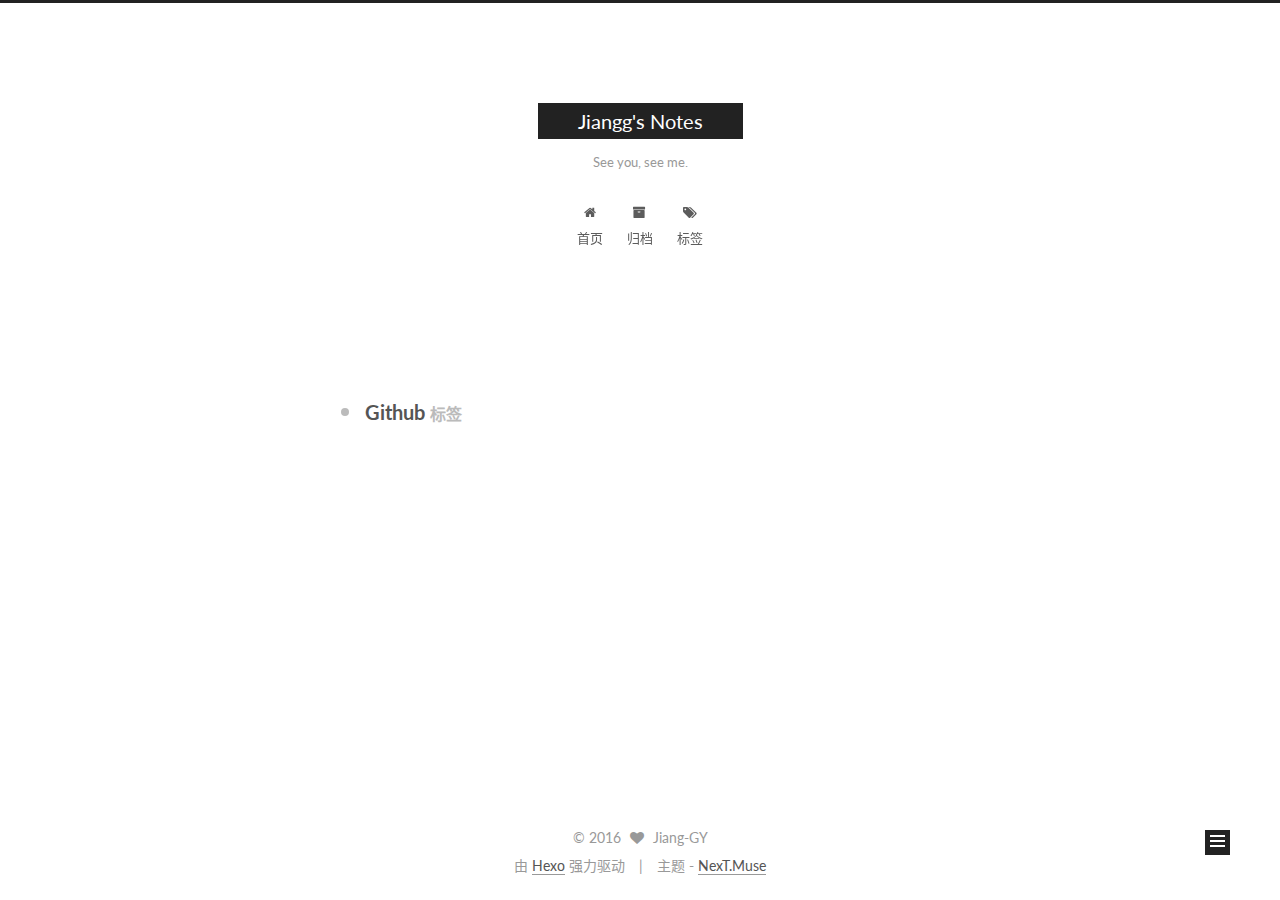
<file: tags/Github/index.html>
<!doctype html>



  


<html class="theme-next muse use-motion">
<head>
  <meta charset="UTF-8"/>
<meta http-equiv="X-UA-Compatible" content="IE=edge,chrome=1" />
<meta name="viewport" content="width=device-width, initial-scale=1, maximum-scale=1"/>



<meta http-equiv="Cache-Control" content="no-transform" />
<meta http-equiv="Cache-Control" content="no-siteapp" />












  <link href="/vendors/fancybox/source/jquery.fancybox.css?v=2.1.5" rel="stylesheet" type="text/css"/>




  <link href="//fonts.googleapis.com/css?family=Lato:300,400,700,400italic&subset=latin,latin-ext" rel="stylesheet" type="text/css">



<link href="/vendors/font-awesome/css/font-awesome.min.css?v=4.4.0" rel="stylesheet" type="text/css" />

<link href="/css/main.css?v=0.5.0" rel="stylesheet" type="text/css" />


  <meta name="keywords" content="Hexo, NexT" />








  <link rel="shortcut icon" type="image/x-icon" href="/favicon.ico?v=0.5.0" />






<meta name="description" content="我不断的洗澡">
<meta property="og:type" content="website">
<meta property="og:title" content="Jiangg's Notes">
<meta property="og:url" content="http://smilgy.tk/tags/Github/index.html">
<meta property="og:site_name" content="Jiangg's Notes">
<meta property="og:description" content="我不断的洗澡">
<meta name="twitter:card" content="summary">
<meta name="twitter:title" content="Jiangg's Notes">
<meta name="twitter:description" content="我不断的洗澡">



<script type="text/javascript" id="hexo.configuration">
  var NexT = window.NexT || {};
  var CONFIG = {
    scheme: 'Muse',
    sidebar: {"position":"left","display":"post"},
    fancybox: true,
    motion: true,
    duoshuo: {
      userId: 0,
      author: '博主'
    }
  };
</script>

  <title> 标签: Github | Jiangg's Notes </title>
</head>

<body itemscope itemtype="http://schema.org/WebPage" lang="zh-CN">

  










  
  
    
  

  <div class="container one-collumn sidebar-position-left  ">
    <div class="headband"></div>

    <header id="header" class="header" itemscope itemtype="http://schema.org/WPHeader">
      <div class="header-inner"><div class="site-meta ">
  

  <div class="custom-logo-site-title">
    <a href="/"  class="brand" rel="start">
      <span class="logo-line-before"><i></i></span>
      <span class="site-title">Jiangg's Notes</span>
      <span class="logo-line-after"><i></i></span>
    </a>
  </div>
  <p class="site-subtitle">See you, see me.</p>
</div>

<div class="site-nav-toggle">
  <button>
    <span class="btn-bar"></span>
    <span class="btn-bar"></span>
    <span class="btn-bar"></span>
  </button>
</div>

<nav class="site-nav">
  

  
    <ul id="menu" class="menu">
      
        
        <li class="menu-item menu-item-home">
          <a href="/" rel="section">
            
              <i class="menu-item-icon fa fa-home fa-fw"></i> <br />
            
            首页
          </a>
        </li>
      
        
        <li class="menu-item menu-item-archives">
          <a href="/archives" rel="section">
            
              <i class="menu-item-icon fa fa-archive fa-fw"></i> <br />
            
            归档
          </a>
        </li>
      
        
        <li class="menu-item menu-item-tags">
          <a href="/tags" rel="section">
            
              <i class="menu-item-icon fa fa-tags fa-fw"></i> <br />
            
            标签
          </a>
        </li>
      

      
    </ul>
  

  
</nav>

 </div>
    </header>

    <main id="main" class="main">
      <div class="main-inner">
        <div class="content-wrap">
          <div id="content" class="content">
            

  <div id="posts" class="posts-collapse">
    <div class="collection-title">
      <h2 >
        Github
        <small>标签</small>
      </h2>
    </div>

    
      

  <article class="post post-type-normal" itemscope itemtype="http://schema.org/Article">
    <header class="post-header">

      <h1 class="post-title">
        
            <a class="post-title-link" href="/2016/04/04/Hexo-Github快速网站搭建/" itemprop="url">
              
                <span itemprop="name">Hexo+Github快速网站搭建</span>
              
            </a>
        
      </h1>

      <div class="post-meta">
        <time class="post-time" itemprop="dateCreated"
              datetime="2016-04-04T18:37:22+08:00"
              content="2016-04-04" >
          04-04
        </time>
      </div>

    </header>
  </article>


    
  </div>

  


          </div>
          


          

        </div>
        
          
  
  <div class="sidebar-toggle">
    <div class="sidebar-toggle-line-wrap">
      <span class="sidebar-toggle-line sidebar-toggle-line-first"></span>
      <span class="sidebar-toggle-line sidebar-toggle-line-middle"></span>
      <span class="sidebar-toggle-line sidebar-toggle-line-last"></span>
    </div>
  </div>

  <aside id="sidebar" class="sidebar">
    <div class="sidebar-inner">

      

      

      <section class="site-overview sidebar-panel  sidebar-panel-active ">
        <div class="site-author motion-element" itemprop="author" itemscope itemtype="http://schema.org/Person">
          <img class="site-author-image" itemprop="image"
               src="/images/default_avatar.jpg"
               alt="Jiang-GY" />
          <p class="site-author-name" itemprop="name">Jiang-GY</p>
          <p class="site-description motion-element" itemprop="description">我不断的洗澡</p>
        </div>
        <nav class="site-state motion-element">
          <div class="site-state-item site-state-posts">
            <a href="/archives">
              <span class="site-state-item-count">4</span>
              <span class="site-state-item-name">日志</span>
            </a>
          </div>

          

          
            <div class="site-state-item site-state-tags">
              <a href="/tags">
                <span class="site-state-item-count">3</span>
                <span class="site-state-item-name">标签</span>
              </a>
            </div>
          

        </nav>

        

        <div class="links-of-author motion-element">
          
        </div>

        
        

        
        <div class="links-of-blogroll motion-element">
          
        </div>

      </section>

      

    </div>
  </aside>


        
      </div>
    </main>

    <footer id="footer" class="footer">
      <div class="footer-inner">
        <div class="copyright" >
  
  &copy; 
  <span itemprop="copyrightYear">2016</span>
  <span class="with-love">
    <i class="fa fa-heart"></i>
  </span>
  <span class="author" itemprop="copyrightHolder">Jiang-GY</span>
</div>

<div class="powered-by">
  由 <a class="theme-link" href="http://hexo.io">Hexo</a> 强力驱动
</div>

<div class="theme-info">
  主题 -
  <a class="theme-link" href="https://github.com/iissnan/hexo-theme-next">
    NexT.Muse
  </a>
</div>



      </div>
    </footer>

    <div class="back-to-top">
      <i class="fa fa-arrow-up"></i>
    </div>
  </div>

  


  




<script type="text/javascript">
  if (Object.prototype.toString.call(window.Promise) !== '[object Function]') {
    window.Promise = null;
  }
</script>


  <script type="text/javascript" src="/vendors/jquery/index.js?v=2.1.3"></script>

  <script type="text/javascript" src="/vendors/fastclick/lib/fastclick.min.js?v=1.0.6"></script>

  <script type="text/javascript" src="/vendors/jquery_lazyload/jquery.lazyload.js?v=1.9.7"></script>

  <script type="text/javascript" src="/vendors/velocity/velocity.min.js"></script>

  <script type="text/javascript" src="/vendors/velocity/velocity.ui.min.js"></script>

  <script type="text/javascript" src="/vendors/fancybox/source/jquery.fancybox.pack.js"></script>


  


  <script type="text/javascript" src="/js/src/utils.js?v=0.5.0"></script>

  <script type="text/javascript" src="/js/src/motion.js?v=0.5.0"></script>



  
  

  

  


  <script type="text/javascript" src="/js/src/bootstrap.js?v=0.5.0"></script>



  



  



  
  
  

  

  

</body>
</html>
</file>
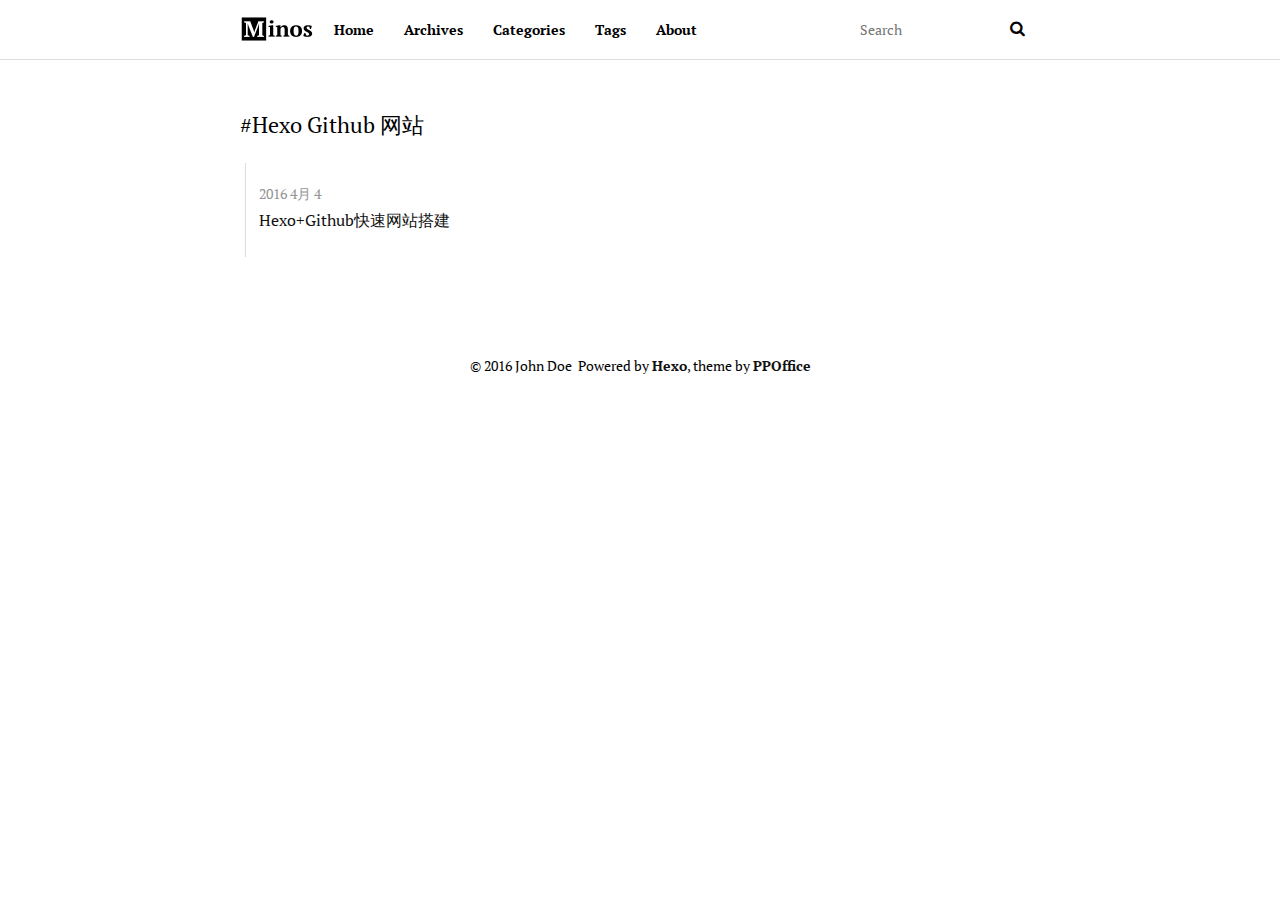
<file: tags/Hexo-Github-网站/index.html>
<!DOCTYPE html>
<html>
<head>
  <meta charset="utf-8">
  
  <title>Tag: Hexo Github 网站 - Hexo</title>
  <meta name="viewport" content="width=device-width, initial-scale=1, maximum-scale=1">
  <meta name="description">
<meta property="og:type" content="website">
<meta property="og:title" content="Hexo">
<meta property="og:url" content="http://yoursite.com/tags/Hexo-Github-网站/index.html">
<meta property="og:site_name" content="Hexo">
<meta property="og:description">
<meta name="twitter:card" content="summary">
<meta name="twitter:title" content="Hexo">
<meta name="twitter:description">
  
  
    <link rel="icon" href="/favicon.png">
  
  <link href="/webfonts/ptserif/main.css" rel='stylesheet' type='text/css'>
  <link href="/webfonts/source-code-pro/main.css" rel="stylesheet" type="text/css">
  <link rel="stylesheet" href="/css/style.css">
  

</head>

<body>
  <div id="container">
    <header id="header">
  <div id="header-outer" class="outer">
    <div id="header-inner" class="inner">
      <a id="main-nav-toggle" class="nav-icon" href="javascript:;"></a>
      <a id="logo" class="logo" href="/"></a>
      <nav id="main-nav">
        
          <a class="main-nav-link" href="/">Home</a>
        
          <a class="main-nav-link" href="/archives">Archives</a>
        
          <a class="main-nav-link" href="/categories">Categories</a>
        
          <a class="main-nav-link" href="/tags">Tags</a>
        
          <a class="main-nav-link" href="/about">About</a>
        
      </nav>
      <nav id="sub-nav">
        <div id="search-form-wrap">
          <form action="//google.com/search" method="get" accept-charset="UTF-8" class="search-form"><input type="search" name="q" results="0" class="search-form-input" placeholder="Search"><button type="submit" class="search-form-submit">&#xF002;</button><input type="hidden" name="sitesearch" value="http://yoursite.com"></form>
        </div>
      </nav>
    </div>
  </div>
</header>
    <section id="main" class="outer">
    <section class="archives-wrap">
    <div class="archive-tag-wrap">
      <span class="archive-tag">#Hexo Github 网站</span>
    </div>
    <div class="archives">
    
      <article class="archive-article archive-type-post">
  <div class="archive-article-inner">
    <header class="archive-article-header">
      
        <a href="/2016/04/04/Hexo-Github快速网站搭建/" class="archive-article-date">
  <time datetime="2016-04-04T10:37:22.000Z" itemprop="datePublished">2016 4月 4</time>
</a>
      
      
  
    <h1 itemprop="name">
      <a class="archive-article-title" href="/2016/04/04/Hexo-Github快速网站搭建/">Hexo+Github快速网站搭建</a>
    </h1>
  

    </header>
  </div>
</article>
    
    </div></section>
    </section>
    <footer id="footer">
  
  <div class="outer">
    <div id="footer-info" class="inner">
      &copy; 2016 John Doe&nbsp;
      Powered by <a href="http://hexo.io/" target="_blank">Hexo</a>, theme by <a href="http://github.com/ppoffice">PPOffice</a>
    </div>
  </div>
</footer>
    

<script src="/js/jquery.min.js"></script>


  <link rel="stylesheet" href="/fancybox/jquery.fancybox.css">
  <script src="/fancybox/jquery.fancybox.pack.js"></script>


<script src="/js/script.js"></script>
  </div>
</body>
</html>
</file>
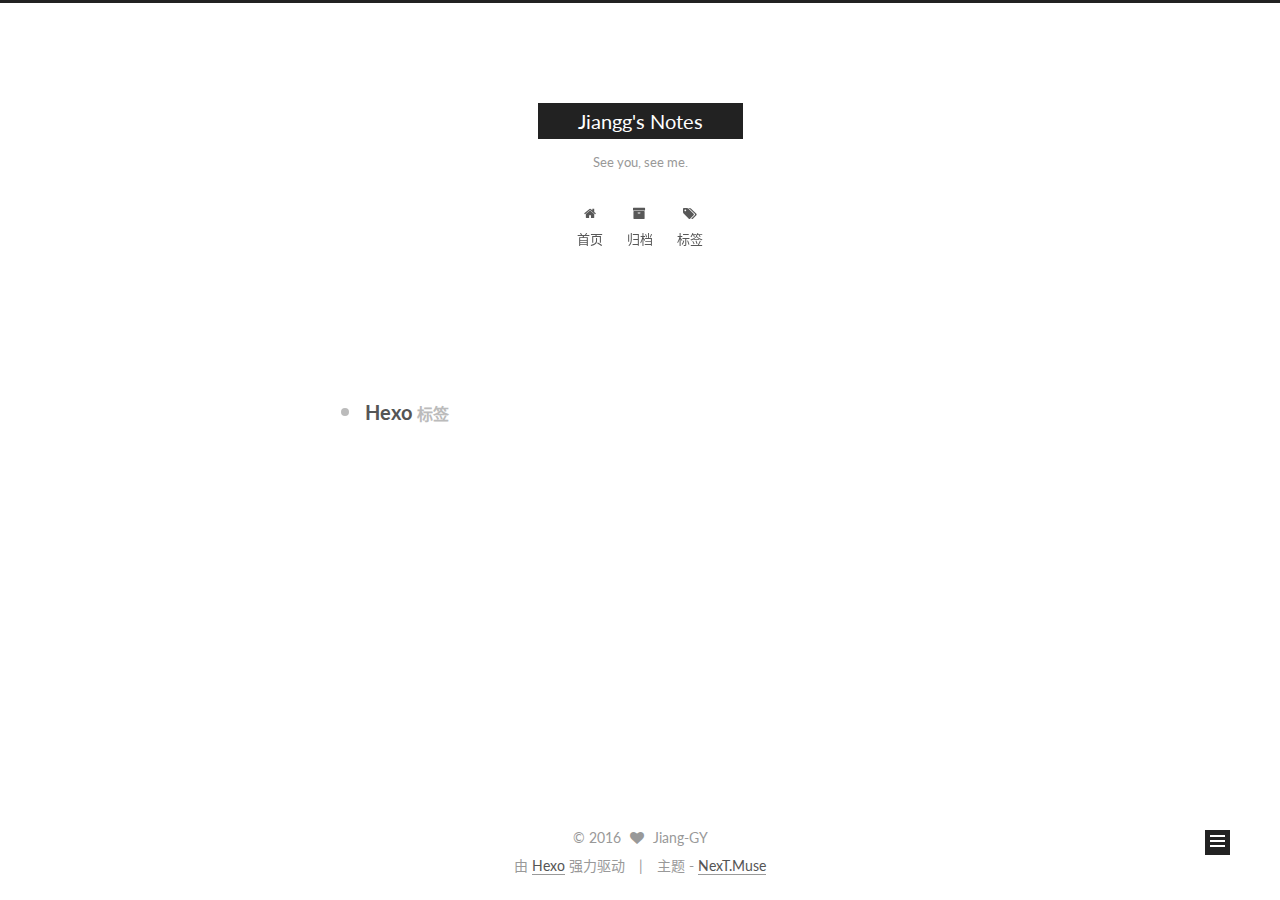
<file: tags/Hexo/index.html>
<!doctype html>



  


<html class="theme-next muse use-motion">
<head>
  <meta charset="UTF-8"/>
<meta http-equiv="X-UA-Compatible" content="IE=edge,chrome=1" />
<meta name="viewport" content="width=device-width, initial-scale=1, maximum-scale=1"/>



<meta http-equiv="Cache-Control" content="no-transform" />
<meta http-equiv="Cache-Control" content="no-siteapp" />












  <link href="/vendors/fancybox/source/jquery.fancybox.css?v=2.1.5" rel="stylesheet" type="text/css"/>




  <link href="//fonts.googleapis.com/css?family=Lato:300,400,700,400italic&subset=latin,latin-ext" rel="stylesheet" type="text/css">



<link href="/vendors/font-awesome/css/font-awesome.min.css?v=4.4.0" rel="stylesheet" type="text/css" />

<link href="/css/main.css?v=0.5.0" rel="stylesheet" type="text/css" />


  <meta name="keywords" content="Hexo, NexT" />








  <link rel="shortcut icon" type="image/x-icon" href="/favicon.ico?v=0.5.0" />






<meta name="description" content="我不断的洗澡">
<meta property="og:type" content="website">
<meta property="og:title" content="Jiangg's Notes">
<meta property="og:url" content="http://smilgy.tk/tags/Hexo/index.html">
<meta property="og:site_name" content="Jiangg's Notes">
<meta property="og:description" content="我不断的洗澡">
<meta name="twitter:card" content="summary">
<meta name="twitter:title" content="Jiangg's Notes">
<meta name="twitter:description" content="我不断的洗澡">



<script type="text/javascript" id="hexo.configuration">
  var NexT = window.NexT || {};
  var CONFIG = {
    scheme: 'Muse',
    sidebar: {"position":"left","display":"post"},
    fancybox: true,
    motion: true,
    duoshuo: {
      userId: 0,
      author: '博主'
    }
  };
</script>

  <title> 标签: Hexo | Jiangg's Notes </title>
</head>

<body itemscope itemtype="http://schema.org/WebPage" lang="zh-CN">

  










  
  
    
  

  <div class="container one-collumn sidebar-position-left  ">
    <div class="headband"></div>

    <header id="header" class="header" itemscope itemtype="http://schema.org/WPHeader">
      <div class="header-inner"><div class="site-meta ">
  

  <div class="custom-logo-site-title">
    <a href="/"  class="brand" rel="start">
      <span class="logo-line-before"><i></i></span>
      <span class="site-title">Jiangg's Notes</span>
      <span class="logo-line-after"><i></i></span>
    </a>
  </div>
  <p class="site-subtitle">See you, see me.</p>
</div>

<div class="site-nav-toggle">
  <button>
    <span class="btn-bar"></span>
    <span class="btn-bar"></span>
    <span class="btn-bar"></span>
  </button>
</div>

<nav class="site-nav">
  

  
    <ul id="menu" class="menu">
      
        
        <li class="menu-item menu-item-home">
          <a href="/" rel="section">
            
              <i class="menu-item-icon fa fa-home fa-fw"></i> <br />
            
            首页
          </a>
        </li>
      
        
        <li class="menu-item menu-item-archives">
          <a href="/archives" rel="section">
            
              <i class="menu-item-icon fa fa-archive fa-fw"></i> <br />
            
            归档
          </a>
        </li>
      
        
        <li class="menu-item menu-item-tags">
          <a href="/tags" rel="section">
            
              <i class="menu-item-icon fa fa-tags fa-fw"></i> <br />
            
            标签
          </a>
        </li>
      

      
    </ul>
  

  
</nav>

 </div>
    </header>

    <main id="main" class="main">
      <div class="main-inner">
        <div class="content-wrap">
          <div id="content" class="content">
            

  <div id="posts" class="posts-collapse">
    <div class="collection-title">
      <h2 >
        Hexo
        <small>标签</small>
      </h2>
    </div>

    
      

  <article class="post post-type-normal" itemscope itemtype="http://schema.org/Article">
    <header class="post-header">

      <h1 class="post-title">
        
            <a class="post-title-link" href="/2016/04/04/Hexo-Github快速网站搭建/" itemprop="url">
              
                <span itemprop="name">Hexo+Github快速网站搭建</span>
              
            </a>
        
      </h1>

      <div class="post-meta">
        <time class="post-time" itemprop="dateCreated"
              datetime="2016-04-04T18:37:22+08:00"
              content="2016-04-04" >
          04-04
        </time>
      </div>

    </header>
  </article>


    
  </div>

  


          </div>
          


          

        </div>
        
          
  
  <div class="sidebar-toggle">
    <div class="sidebar-toggle-line-wrap">
      <span class="sidebar-toggle-line sidebar-toggle-line-first"></span>
      <span class="sidebar-toggle-line sidebar-toggle-line-middle"></span>
      <span class="sidebar-toggle-line sidebar-toggle-line-last"></span>
    </div>
  </div>

  <aside id="sidebar" class="sidebar">
    <div class="sidebar-inner">

      

      

      <section class="site-overview sidebar-panel  sidebar-panel-active ">
        <div class="site-author motion-element" itemprop="author" itemscope itemtype="http://schema.org/Person">
          <img class="site-author-image" itemprop="image"
               src="/images/default_avatar.jpg"
               alt="Jiang-GY" />
          <p class="site-author-name" itemprop="name">Jiang-GY</p>
          <p class="site-description motion-element" itemprop="description">我不断的洗澡</p>
        </div>
        <nav class="site-state motion-element">
          <div class="site-state-item site-state-posts">
            <a href="/archives">
              <span class="site-state-item-count">4</span>
              <span class="site-state-item-name">日志</span>
            </a>
          </div>

          

          
            <div class="site-state-item site-state-tags">
              <a href="/tags">
                <span class="site-state-item-count">3</span>
                <span class="site-state-item-name">标签</span>
              </a>
            </div>
          

        </nav>

        

        <div class="links-of-author motion-element">
          
        </div>

        
        

        
        <div class="links-of-blogroll motion-element">
          
        </div>

      </section>

      

    </div>
  </aside>


        
      </div>
    </main>

    <footer id="footer" class="footer">
      <div class="footer-inner">
        <div class="copyright" >
  
  &copy; 
  <span itemprop="copyrightYear">2016</span>
  <span class="with-love">
    <i class="fa fa-heart"></i>
  </span>
  <span class="author" itemprop="copyrightHolder">Jiang-GY</span>
</div>

<div class="powered-by">
  由 <a class="theme-link" href="http://hexo.io">Hexo</a> 强力驱动
</div>

<div class="theme-info">
  主题 -
  <a class="theme-link" href="https://github.com/iissnan/hexo-theme-next">
    NexT.Muse
  </a>
</div>



      </div>
    </footer>

    <div class="back-to-top">
      <i class="fa fa-arrow-up"></i>
    </div>
  </div>

  


  




<script type="text/javascript">
  if (Object.prototype.toString.call(window.Promise) !== '[object Function]') {
    window.Promise = null;
  }
</script>


  <script type="text/javascript" src="/vendors/jquery/index.js?v=2.1.3"></script>

  <script type="text/javascript" src="/vendors/fastclick/lib/fastclick.min.js?v=1.0.6"></script>

  <script type="text/javascript" src="/vendors/jquery_lazyload/jquery.lazyload.js?v=1.9.7"></script>

  <script type="text/javascript" src="/vendors/velocity/velocity.min.js"></script>

  <script type="text/javascript" src="/vendors/velocity/velocity.ui.min.js"></script>

  <script type="text/javascript" src="/vendors/fancybox/source/jquery.fancybox.pack.js"></script>


  


  <script type="text/javascript" src="/js/src/utils.js?v=0.5.0"></script>

  <script type="text/javascript" src="/js/src/motion.js?v=0.5.0"></script>



  
  

  

  


  <script type="text/javascript" src="/js/src/bootstrap.js?v=0.5.0"></script>



  



  



  
  
  

  

  

</body>
</html>
</file>
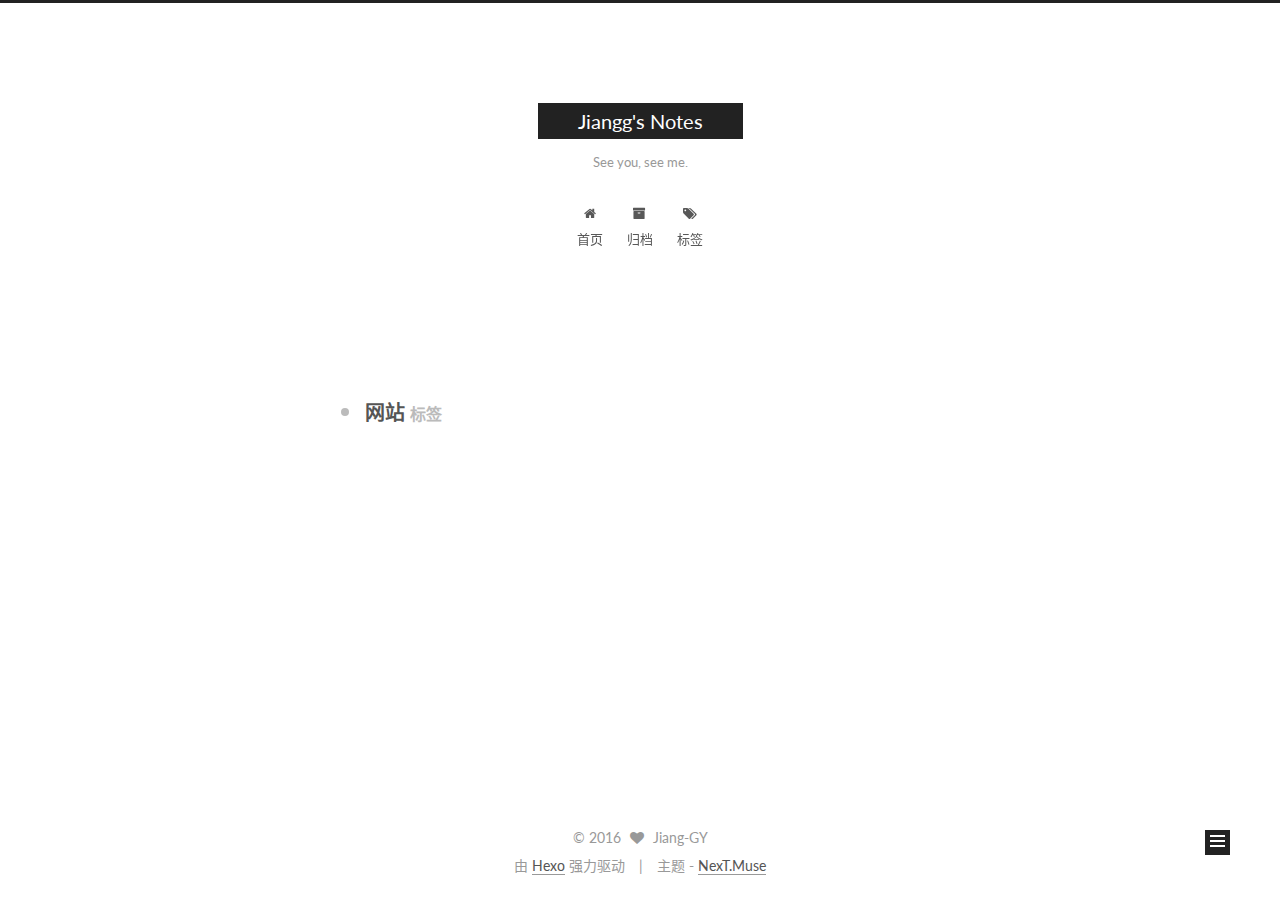
<file: tags/网站/index.html>
<!doctype html>



  


<html class="theme-next muse use-motion">
<head>
  <meta charset="UTF-8"/>
<meta http-equiv="X-UA-Compatible" content="IE=edge,chrome=1" />
<meta name="viewport" content="width=device-width, initial-scale=1, maximum-scale=1"/>



<meta http-equiv="Cache-Control" content="no-transform" />
<meta http-equiv="Cache-Control" content="no-siteapp" />












  <link href="/vendors/fancybox/source/jquery.fancybox.css?v=2.1.5" rel="stylesheet" type="text/css"/>




  <link href="//fonts.googleapis.com/css?family=Lato:300,400,700,400italic&subset=latin,latin-ext" rel="stylesheet" type="text/css">



<link href="/vendors/font-awesome/css/font-awesome.min.css?v=4.4.0" rel="stylesheet" type="text/css" />

<link href="/css/main.css?v=0.5.0" rel="stylesheet" type="text/css" />


  <meta name="keywords" content="Hexo, NexT" />








  <link rel="shortcut icon" type="image/x-icon" href="/favicon.ico?v=0.5.0" />






<meta name="description" content="我不断的洗澡">
<meta property="og:type" content="website">
<meta property="og:title" content="Jiangg's Notes">
<meta property="og:url" content="http://smilgy.tk/tags/网站/index.html">
<meta property="og:site_name" content="Jiangg's Notes">
<meta property="og:description" content="我不断的洗澡">
<meta name="twitter:card" content="summary">
<meta name="twitter:title" content="Jiangg's Notes">
<meta name="twitter:description" content="我不断的洗澡">



<script type="text/javascript" id="hexo.configuration">
  var NexT = window.NexT || {};
  var CONFIG = {
    scheme: 'Muse',
    sidebar: {"position":"left","display":"post"},
    fancybox: true,
    motion: true,
    duoshuo: {
      userId: 0,
      author: '博主'
    }
  };
</script>

  <title> 标签: 网站 | Jiangg's Notes </title>
</head>

<body itemscope itemtype="http://schema.org/WebPage" lang="zh-CN">

  










  
  
    
  

  <div class="container one-collumn sidebar-position-left  ">
    <div class="headband"></div>

    <header id="header" class="header" itemscope itemtype="http://schema.org/WPHeader">
      <div class="header-inner"><div class="site-meta ">
  

  <div class="custom-logo-site-title">
    <a href="/"  class="brand" rel="start">
      <span class="logo-line-before"><i></i></span>
      <span class="site-title">Jiangg's Notes</span>
      <span class="logo-line-after"><i></i></span>
    </a>
  </div>
  <p class="site-subtitle">See you, see me.</p>
</div>

<div class="site-nav-toggle">
  <button>
    <span class="btn-bar"></span>
    <span class="btn-bar"></span>
    <span class="btn-bar"></span>
  </button>
</div>

<nav class="site-nav">
  

  
    <ul id="menu" class="menu">
      
        
        <li class="menu-item menu-item-home">
          <a href="/" rel="section">
            
              <i class="menu-item-icon fa fa-home fa-fw"></i> <br />
            
            首页
          </a>
        </li>
      
        
        <li class="menu-item menu-item-archives">
          <a href="/archives" rel="section">
            
              <i class="menu-item-icon fa fa-archive fa-fw"></i> <br />
            
            归档
          </a>
        </li>
      
        
        <li class="menu-item menu-item-tags">
          <a href="/tags" rel="section">
            
              <i class="menu-item-icon fa fa-tags fa-fw"></i> <br />
            
            标签
          </a>
        </li>
      

      
    </ul>
  

  
</nav>

 </div>
    </header>

    <main id="main" class="main">
      <div class="main-inner">
        <div class="content-wrap">
          <div id="content" class="content">
            

  <div id="posts" class="posts-collapse">
    <div class="collection-title">
      <h2 >
        网站
        <small>标签</small>
      </h2>
    </div>

    
      

  <article class="post post-type-normal" itemscope itemtype="http://schema.org/Article">
    <header class="post-header">

      <h1 class="post-title">
        
            <a class="post-title-link" href="/2016/04/04/Hexo-Github快速网站搭建/" itemprop="url">
              
                <span itemprop="name">Hexo+Github快速网站搭建</span>
              
            </a>
        
      </h1>

      <div class="post-meta">
        <time class="post-time" itemprop="dateCreated"
              datetime="2016-04-04T18:37:22+08:00"
              content="2016-04-04" >
          04-04
        </time>
      </div>

    </header>
  </article>


    
  </div>

  


          </div>
          


          

        </div>
        
          
  
  <div class="sidebar-toggle">
    <div class="sidebar-toggle-line-wrap">
      <span class="sidebar-toggle-line sidebar-toggle-line-first"></span>
      <span class="sidebar-toggle-line sidebar-toggle-line-middle"></span>
      <span class="sidebar-toggle-line sidebar-toggle-line-last"></span>
    </div>
  </div>

  <aside id="sidebar" class="sidebar">
    <div class="sidebar-inner">

      

      

      <section class="site-overview sidebar-panel  sidebar-panel-active ">
        <div class="site-author motion-element" itemprop="author" itemscope itemtype="http://schema.org/Person">
          <img class="site-author-image" itemprop="image"
               src="/images/default_avatar.jpg"
               alt="Jiang-GY" />
          <p class="site-author-name" itemprop="name">Jiang-GY</p>
          <p class="site-description motion-element" itemprop="description">我不断的洗澡</p>
        </div>
        <nav class="site-state motion-element">
          <div class="site-state-item site-state-posts">
            <a href="/archives">
              <span class="site-state-item-count">3</span>
              <span class="site-state-item-name">日志</span>
            </a>
          </div>

          

          
            <div class="site-state-item site-state-tags">
              <a href="/tags">
                <span class="site-state-item-count">3</span>
                <span class="site-state-item-name">标签</span>
              </a>
            </div>
          

        </nav>

        

        <div class="links-of-author motion-element">
          
        </div>

        
        

        
        <div class="links-of-blogroll motion-element">
          
        </div>

      </section>

      

    </div>
  </aside>


        
      </div>
    </main>

    <footer id="footer" class="footer">
      <div class="footer-inner">
        <div class="copyright" >
  
  &copy; 
  <span itemprop="copyrightYear">2016</span>
  <span class="with-love">
    <i class="fa fa-heart"></i>
  </span>
  <span class="author" itemprop="copyrightHolder">Jiang-GY</span>
</div>

<div class="powered-by">
  由 <a class="theme-link" href="http://hexo.io">Hexo</a> 强力驱动
</div>

<div class="theme-info">
  主题 -
  <a class="theme-link" href="https://github.com/iissnan/hexo-theme-next">
    NexT.Muse
  </a>
</div>



      </div>
    </footer>

    <div class="back-to-top">
      <i class="fa fa-arrow-up"></i>
    </div>
  </div>

  


  




<script type="text/javascript">
  if (Object.prototype.toString.call(window.Promise) !== '[object Function]') {
    window.Promise = null;
  }
</script>


  <script type="text/javascript" src="/vendors/jquery/index.js?v=2.1.3"></script>

  <script type="text/javascript" src="/vendors/fastclick/lib/fastclick.min.js?v=1.0.6"></script>

  <script type="text/javascript" src="/vendors/jquery_lazyload/jquery.lazyload.js?v=1.9.7"></script>

  <script type="text/javascript" src="/vendors/velocity/velocity.min.js"></script>

  <script type="text/javascript" src="/vendors/velocity/velocity.ui.min.js"></script>

  <script type="text/javascript" src="/vendors/fancybox/source/jquery.fancybox.pack.js"></script>


  


  <script type="text/javascript" src="/js/src/utils.js?v=0.5.0"></script>

  <script type="text/javascript" src="/js/src/motion.js?v=0.5.0"></script>



  
  

  

  


  <script type="text/javascript" src="/js/src/bootstrap.js?v=0.5.0"></script>



  



  



  
  
  

  

  

</body>
</html>
</file>
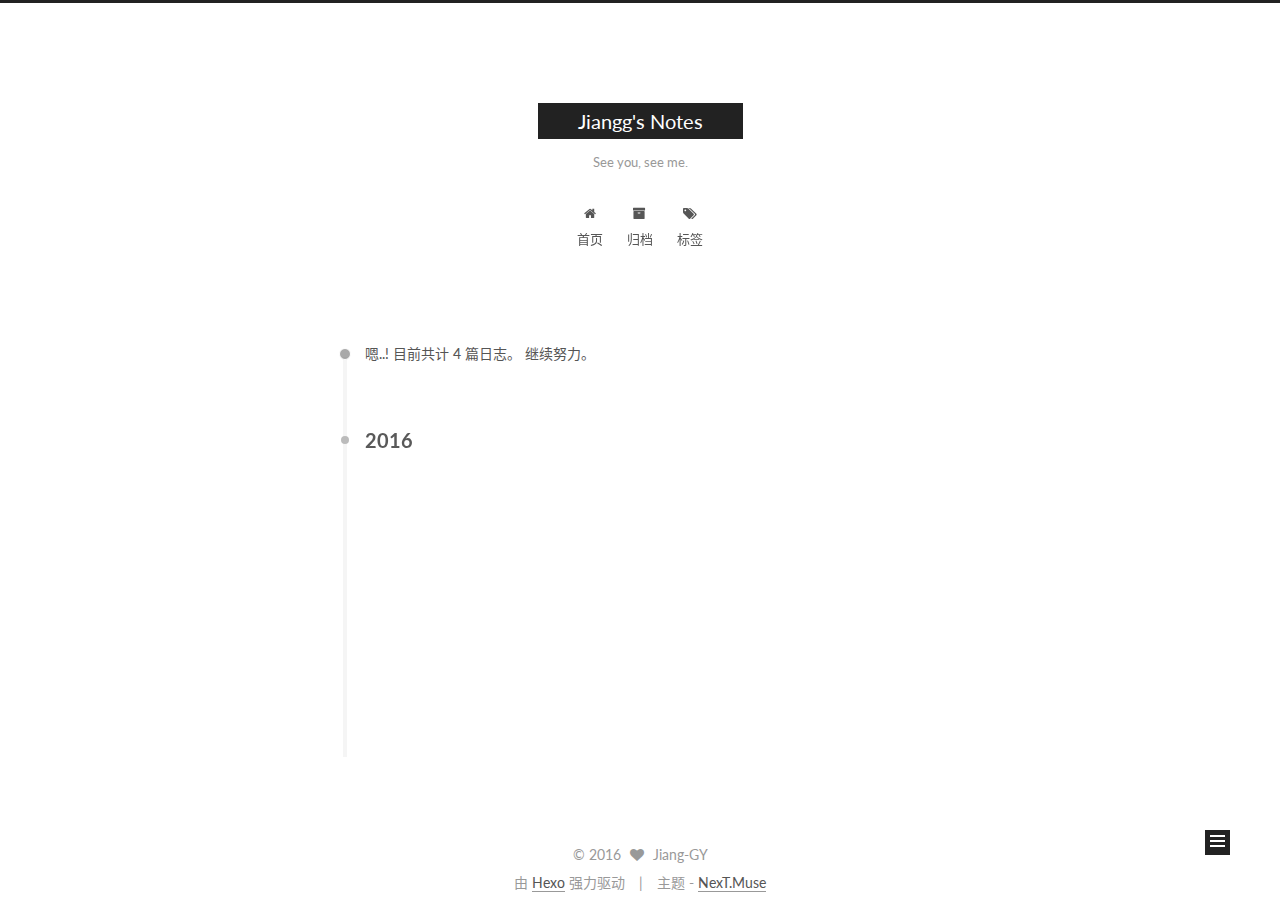
<file: archives/2016/04/index.html>
<!doctype html>



  


<html class="theme-next muse use-motion">
<head>
  <meta charset="UTF-8"/>
<meta http-equiv="X-UA-Compatible" content="IE=edge,chrome=1" />
<meta name="viewport" content="width=device-width, initial-scale=1, maximum-scale=1"/>



<meta http-equiv="Cache-Control" content="no-transform" />
<meta http-equiv="Cache-Control" content="no-siteapp" />












  <link href="/vendors/fancybox/source/jquery.fancybox.css?v=2.1.5" rel="stylesheet" type="text/css"/>




  <link href="//fonts.googleapis.com/css?family=Lato:300,400,700,400italic&subset=latin,latin-ext" rel="stylesheet" type="text/css">



<link href="/vendors/font-awesome/css/font-awesome.min.css?v=4.4.0" rel="stylesheet" type="text/css" />

<link href="/css/main.css?v=0.5.0" rel="stylesheet" type="text/css" />


  <meta name="keywords" content="Hexo, NexT" />








  <link rel="shortcut icon" type="image/x-icon" href="/favicon.ico?v=0.5.0" />






<meta name="description" content="我不断的洗澡">
<meta property="og:type" content="website">
<meta property="og:title" content="Jiangg's Notes">
<meta property="og:url" content="http://smilgy.tk/archives/2016/04/index.html">
<meta property="og:site_name" content="Jiangg's Notes">
<meta property="og:description" content="我不断的洗澡">
<meta name="twitter:card" content="summary">
<meta name="twitter:title" content="Jiangg's Notes">
<meta name="twitter:description" content="我不断的洗澡">



<script type="text/javascript" id="hexo.configuration">
  var NexT = window.NexT || {};
  var CONFIG = {
    scheme: 'Muse',
    sidebar: {"position":"left","display":"post"},
    fancybox: true,
    motion: true,
    duoshuo: {
      userId: 0,
      author: '博主'
    }
  };
</script>

  <title> 归档 | Jiangg's Notes </title>
</head>

<body itemscope itemtype="http://schema.org/WebPage" lang="zh-CN">

  










  
  
    
  

  <div class="container one-collumn sidebar-position-left  page-archive  ">
    <div class="headband"></div>

    <header id="header" class="header" itemscope itemtype="http://schema.org/WPHeader">
      <div class="header-inner"><div class="site-meta ">
  

  <div class="custom-logo-site-title">
    <a href="/"  class="brand" rel="start">
      <span class="logo-line-before"><i></i></span>
      <span class="site-title">Jiangg's Notes</span>
      <span class="logo-line-after"><i></i></span>
    </a>
  </div>
  <p class="site-subtitle">See you, see me.</p>
</div>

<div class="site-nav-toggle">
  <button>
    <span class="btn-bar"></span>
    <span class="btn-bar"></span>
    <span class="btn-bar"></span>
  </button>
</div>

<nav class="site-nav">
  

  
    <ul id="menu" class="menu">
      
        
        <li class="menu-item menu-item-home">
          <a href="/" rel="section">
            
              <i class="menu-item-icon fa fa-home fa-fw"></i> <br />
            
            首页
          </a>
        </li>
      
        
        <li class="menu-item menu-item-archives">
          <a href="/archives" rel="section">
            
              <i class="menu-item-icon fa fa-archive fa-fw"></i> <br />
            
            归档
          </a>
        </li>
      
        
        <li class="menu-item menu-item-tags">
          <a href="/tags" rel="section">
            
              <i class="menu-item-icon fa fa-tags fa-fw"></i> <br />
            
            标签
          </a>
        </li>
      

      
    </ul>
  

  
</nav>

 </div>
    </header>

    <main id="main" class="main">
      <div class="main-inner">
        <div class="content-wrap">
          <div id="content" class="content">
            

  <section id="posts" class="posts-collapse">
    <span class="archive-move-on"></span>

    <span class="archive-page-counter">
      
      
      
        
      
      嗯..! 目前共计 4 篇日志。 继续努力。
    </span>

    

      
      
      

      
        
        <div class="collection-title">
          <h2 class="archive-year motion-element" id="archive-year-2016">2016</h2>
        </div>
      
      

      

  <article class="post post-type-normal" itemscope itemtype="http://schema.org/Article">
    <header class="post-header">

      <h1 class="post-title">
        
            <a class="post-title-link" href="/2016/04/11/666/" itemprop="url">
              
                <span itemprop="name">666</span>
              
            </a>
        
      </h1>

      <div class="post-meta">
        <time class="post-time" itemprop="dateCreated"
              datetime="2016-04-11T22:09:40+08:00"
              content="2016-04-11" >
          04-11
        </time>
      </div>

    </header>
  </article>



    

      
      
      

      
      

      

  <article class="post post-type-normal" itemscope itemtype="http://schema.org/Article">
    <header class="post-header">

      <h1 class="post-title">
        
            <a class="post-title-link" href="/2016/04/04/Hexo-Github快速网站搭建/" itemprop="url">
              
                <span itemprop="name">Hexo+Github快速网站搭建</span>
              
            </a>
        
      </h1>

      <div class="post-meta">
        <time class="post-time" itemprop="dateCreated"
              datetime="2016-04-04T18:37:22+08:00"
              content="2016-04-04" >
          04-04
        </time>
      </div>

    </header>
  </article>



    

      
      
      

      
      

      

  <article class="post post-type-normal" itemscope itemtype="http://schema.org/Article">
    <header class="post-header">

      <h1 class="post-title">
        
            <a class="post-title-link" href="/2016/04/04/firstpaper/" itemprop="url">
              
                <span itemprop="name">firstpaper</span>
              
            </a>
        
      </h1>

      <div class="post-meta">
        <time class="post-time" itemprop="dateCreated"
              datetime="2016-04-04T15:19:04+08:00"
              content="2016-04-04" >
          04-04
        </time>
      </div>

    </header>
  </article>



    

      
      
      

      
      

      

  <article class="post post-type-normal" itemscope itemtype="http://schema.org/Article">
    <header class="post-header">

      <h1 class="post-title">
        
            <a class="post-title-link" href="/2016/04/04/hello-world/" itemprop="url">
              
                <span itemprop="name">Hello World</span>
              
            </a>
        
      </h1>

      <div class="post-meta">
        <time class="post-time" itemprop="dateCreated"
              datetime="2016-04-04T15:04:30+08:00"
              content="2016-04-04" >
          04-04
        </time>
      </div>

    </header>
  </article>



    

  </section>

  



          </div>
          


          

        </div>
        
          
  
  <div class="sidebar-toggle">
    <div class="sidebar-toggle-line-wrap">
      <span class="sidebar-toggle-line sidebar-toggle-line-first"></span>
      <span class="sidebar-toggle-line sidebar-toggle-line-middle"></span>
      <span class="sidebar-toggle-line sidebar-toggle-line-last"></span>
    </div>
  </div>

  <aside id="sidebar" class="sidebar">
    <div class="sidebar-inner">

      

      

      <section class="site-overview sidebar-panel  sidebar-panel-active ">
        <div class="site-author motion-element" itemprop="author" itemscope itemtype="http://schema.org/Person">
          <img class="site-author-image" itemprop="image"
               src="/images/default_avatar.jpg"
               alt="Jiang-GY" />
          <p class="site-author-name" itemprop="name">Jiang-GY</p>
          <p class="site-description motion-element" itemprop="description">我不断的洗澡</p>
        </div>
        <nav class="site-state motion-element">
          <div class="site-state-item site-state-posts">
            <a href="/archives">
              <span class="site-state-item-count">4</span>
              <span class="site-state-item-name">日志</span>
            </a>
          </div>

          

          
            <div class="site-state-item site-state-tags">
              <a href="/tags">
                <span class="site-state-item-count">3</span>
                <span class="site-state-item-name">标签</span>
              </a>
            </div>
          

        </nav>

        

        <div class="links-of-author motion-element">
          
        </div>

        
        

        
        <div class="links-of-blogroll motion-element">
          
        </div>

      </section>

      

    </div>
  </aside>


        
      </div>
    </main>

    <footer id="footer" class="footer">
      <div class="footer-inner">
        <div class="copyright" >
  
  &copy; 
  <span itemprop="copyrightYear">2016</span>
  <span class="with-love">
    <i class="fa fa-heart"></i>
  </span>
  <span class="author" itemprop="copyrightHolder">Jiang-GY</span>
</div>

<div class="powered-by">
  由 <a class="theme-link" href="http://hexo.io">Hexo</a> 强力驱动
</div>

<div class="theme-info">
  主题 -
  <a class="theme-link" href="https://github.com/iissnan/hexo-theme-next">
    NexT.Muse
  </a>
</div>



      </div>
    </footer>

    <div class="back-to-top">
      <i class="fa fa-arrow-up"></i>
    </div>
  </div>

  


  




<script type="text/javascript">
  if (Object.prototype.toString.call(window.Promise) !== '[object Function]') {
    window.Promise = null;
  }
</script>


  <script type="text/javascript" src="/vendors/jquery/index.js?v=2.1.3"></script>

  <script type="text/javascript" src="/vendors/fastclick/lib/fastclick.min.js?v=1.0.6"></script>

  <script type="text/javascript" src="/vendors/jquery_lazyload/jquery.lazyload.js?v=1.9.7"></script>

  <script type="text/javascript" src="/vendors/velocity/velocity.min.js"></script>

  <script type="text/javascript" src="/vendors/velocity/velocity.ui.min.js"></script>

  <script type="text/javascript" src="/vendors/fancybox/source/jquery.fancybox.pack.js"></script>


  


  <script type="text/javascript" src="/js/src/utils.js?v=0.5.0"></script>

  <script type="text/javascript" src="/js/src/motion.js?v=0.5.0"></script>



  
  

  
  
    <script type="text/javascript" id="motion.page.archive">
      $('.archive-year').velocity('transition.slideLeftIn');
    </script>
  


  


  <script type="text/javascript" src="/js/src/bootstrap.js?v=0.5.0"></script>



  



  



  
  
  

  

  

</body>
</html>
</file>
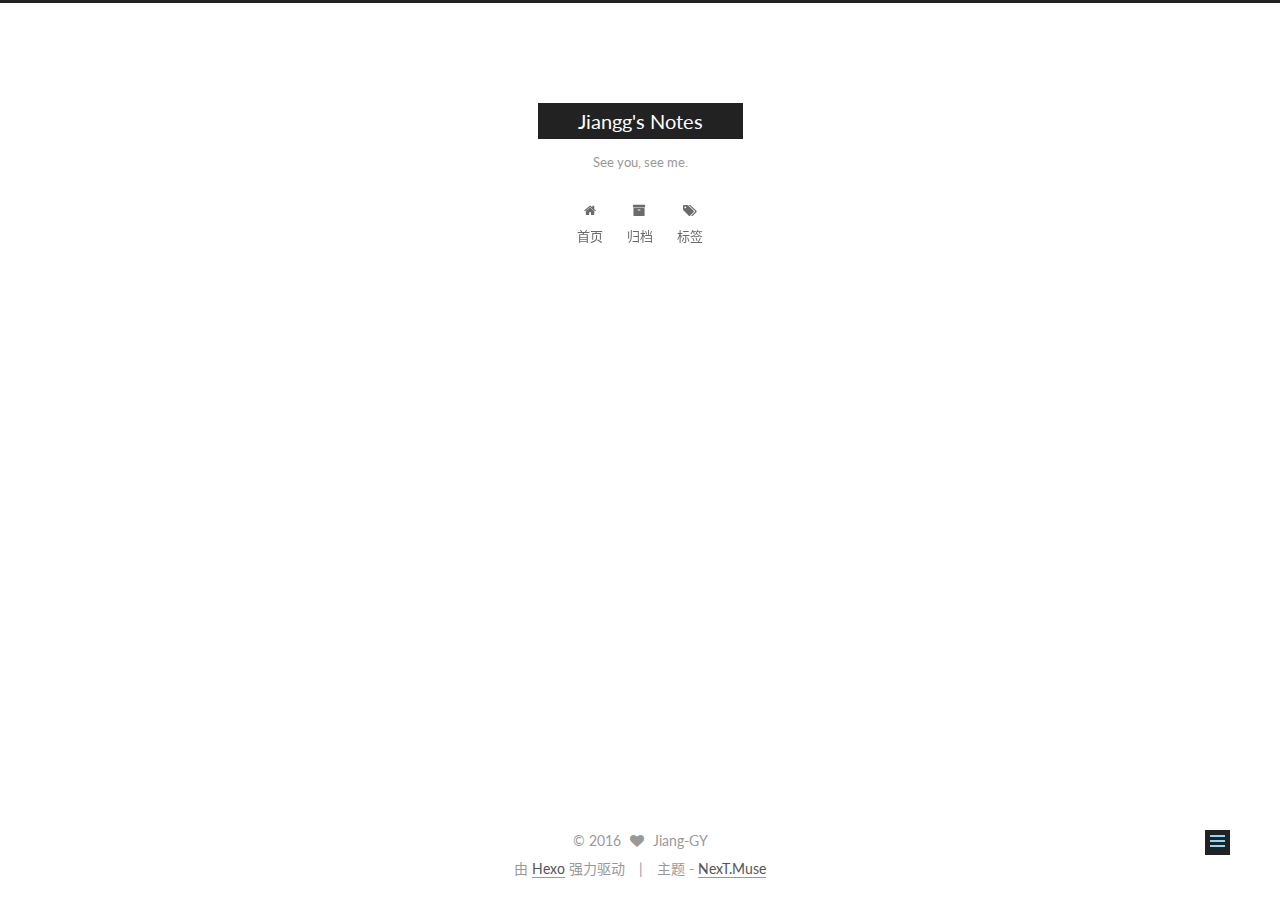
<file: 2016/04/04/firstpaper/index.html>
<!doctype html>



  


<html class="theme-next muse use-motion">
<head>
  <meta charset="UTF-8"/>
<meta http-equiv="X-UA-Compatible" content="IE=edge,chrome=1" />
<meta name="viewport" content="width=device-width, initial-scale=1, maximum-scale=1"/>



<meta http-equiv="Cache-Control" content="no-transform" />
<meta http-equiv="Cache-Control" content="no-siteapp" />












  <link href="/vendors/fancybox/source/jquery.fancybox.css?v=2.1.5" rel="stylesheet" type="text/css"/>




  <link href="//fonts.googleapis.com/css?family=Lato:300,400,700,400italic&subset=latin,latin-ext" rel="stylesheet" type="text/css">



<link href="/vendors/font-awesome/css/font-awesome.min.css?v=4.4.0" rel="stylesheet" type="text/css" />

<link href="/css/main.css?v=0.5.0" rel="stylesheet" type="text/css" />


  <meta name="keywords" content="Hexo, NexT" />








  <link rel="shortcut icon" type="image/x-icon" href="/favicon.ico?v=0.5.0" />






<meta name="description" content="第一篇文章。
测试。">
<meta property="og:type" content="article">
<meta property="og:title" content="firstpaper">
<meta property="og:url" content="http://smilgy.tk/2016/04/04/firstpaper/index.html">
<meta property="og:site_name" content="Jiangg's Notes">
<meta property="og:description" content="第一篇文章。
测试。">
<meta property="og:updated_time" content="2016-04-04T07:20:19.174Z">
<meta name="twitter:card" content="summary">
<meta name="twitter:title" content="firstpaper">
<meta name="twitter:description" content="第一篇文章。
测试。">



<script type="text/javascript" id="hexo.configuration">
  var NexT = window.NexT || {};
  var CONFIG = {
    scheme: 'Muse',
    sidebar: {"position":"left","display":"post"},
    fancybox: true,
    motion: true,
    duoshuo: {
      userId: 0,
      author: '博主'
    }
  };
</script>

  <title> firstpaper | Jiangg's Notes </title>
</head>

<body itemscope itemtype="http://schema.org/WebPage" lang="zh-CN">

  










  
  
    
  

  <div class="container one-collumn sidebar-position-left page-post-detail ">
    <div class="headband"></div>

    <header id="header" class="header" itemscope itemtype="http://schema.org/WPHeader">
      <div class="header-inner"><div class="site-meta ">
  

  <div class="custom-logo-site-title">
    <a href="/"  class="brand" rel="start">
      <span class="logo-line-before"><i></i></span>
      <span class="site-title">Jiangg's Notes</span>
      <span class="logo-line-after"><i></i></span>
    </a>
  </div>
  <p class="site-subtitle">See you, see me.</p>
</div>

<div class="site-nav-toggle">
  <button>
    <span class="btn-bar"></span>
    <span class="btn-bar"></span>
    <span class="btn-bar"></span>
  </button>
</div>

<nav class="site-nav">
  

  
    <ul id="menu" class="menu">
      
        
        <li class="menu-item menu-item-home">
          <a href="/" rel="section">
            
              <i class="menu-item-icon fa fa-home fa-fw"></i> <br />
            
            首页
          </a>
        </li>
      
        
        <li class="menu-item menu-item-archives">
          <a href="/archives" rel="section">
            
              <i class="menu-item-icon fa fa-archive fa-fw"></i> <br />
            
            归档
          </a>
        </li>
      
        
        <li class="menu-item menu-item-tags">
          <a href="/tags" rel="section">
            
              <i class="menu-item-icon fa fa-tags fa-fw"></i> <br />
            
            标签
          </a>
        </li>
      

      
    </ul>
  

  
</nav>

 </div>
    </header>

    <main id="main" class="main">
      <div class="main-inner">
        <div class="content-wrap">
          <div id="content" class="content">
            

  <div id="posts" class="posts-expand">
    

  
  

  
  
  

  <article class="post post-type-normal " itemscope itemtype="http://schema.org/Article">

    
      <header class="post-header">

        
        
          <h1 class="post-title" itemprop="name headline">
            
            
              
                firstpaper
              
            
          </h1>
        

        <div class="post-meta">
          <span class="post-time">
            <span class="post-meta-item-icon">
              <i class="fa fa-calendar-o"></i>
            </span>
            <span class="post-meta-item-text">发表于</span>
            <time itemprop="dateCreated" datetime="2016-04-04T15:19:04+08:00" content="2016-04-04">
              2016-04-04
            </time>
          </span>

          

          
            
          

          

          
          

        </div>
      </header>
    


    <div class="post-body" itemprop="articleBody">

      
      

      
        <p>第一篇文章。</p>
<p>测试。</p>

      
    </div>
    
    <div>
      
        
      
    </div>

    <div>
      
        
      
    </div>

    <footer class="post-footer">
      

      
        <div class="post-nav">
          <div class="post-nav-next post-nav-item">
            
              <a href="/2016/04/04/hello-world/" rel="next" title="Hello World">
                <i class="fa fa-chevron-left"></i> Hello World
              </a>
            
          </div>

          <div class="post-nav-prev post-nav-item">
            
              <a href="/2016/04/04/Hexo-Github快速网站搭建/" rel="prev" title="Hexo+Github快速网站搭建">
                Hexo+Github快速网站搭建 <i class="fa fa-chevron-right"></i>
              </a>
            
          </div>
        </div>
      

      
      
    </footer>
  </article>



    <div class="post-spread">
      
    </div>
  </div>


          </div>
          


          
  <div class="comments" id="comments">
    
  </div>


        </div>
        
          
  
  <div class="sidebar-toggle">
    <div class="sidebar-toggle-line-wrap">
      <span class="sidebar-toggle-line sidebar-toggle-line-first"></span>
      <span class="sidebar-toggle-line sidebar-toggle-line-middle"></span>
      <span class="sidebar-toggle-line sidebar-toggle-line-last"></span>
    </div>
  </div>

  <aside id="sidebar" class="sidebar">
    <div class="sidebar-inner">

      

      
        <ul class="sidebar-nav motion-element">
          <li class="sidebar-nav-toc sidebar-nav-active" data-target="post-toc-wrap" >
            文章目录
          </li>
          <li class="sidebar-nav-overview" data-target="site-overview">
            站点概览
          </li>
        </ul>
      

      <section class="site-overview sidebar-panel ">
        <div class="site-author motion-element" itemprop="author" itemscope itemtype="http://schema.org/Person">
          <img class="site-author-image" itemprop="image"
               src="/images/default_avatar.jpg"
               alt="Jiang-GY" />
          <p class="site-author-name" itemprop="name">Jiang-GY</p>
          <p class="site-description motion-element" itemprop="description">我不断的洗澡</p>
        </div>
        <nav class="site-state motion-element">
          <div class="site-state-item site-state-posts">
            <a href="/archives">
              <span class="site-state-item-count">4</span>
              <span class="site-state-item-name">日志</span>
            </a>
          </div>

          

          
            <div class="site-state-item site-state-tags">
              <a href="/tags">
                <span class="site-state-item-count">3</span>
                <span class="site-state-item-name">标签</span>
              </a>
            </div>
          

        </nav>

        

        <div class="links-of-author motion-element">
          
        </div>

        
        

        
        <div class="links-of-blogroll motion-element">
          
        </div>

      </section>

      
        <section class="post-toc-wrap motion-element sidebar-panel sidebar-panel-active">
          <div class="post-toc">
            
              
            
            
              <p class="post-toc-empty">此文章未包含目录</p>
            
          </div>
        </section>
      

    </div>
  </aside>


        
      </div>
    </main>

    <footer id="footer" class="footer">
      <div class="footer-inner">
        <div class="copyright" >
  
  &copy; 
  <span itemprop="copyrightYear">2016</span>
  <span class="with-love">
    <i class="fa fa-heart"></i>
  </span>
  <span class="author" itemprop="copyrightHolder">Jiang-GY</span>
</div>

<div class="powered-by">
  由 <a class="theme-link" href="http://hexo.io">Hexo</a> 强力驱动
</div>

<div class="theme-info">
  主题 -
  <a class="theme-link" href="https://github.com/iissnan/hexo-theme-next">
    NexT.Muse
  </a>
</div>



      </div>
    </footer>

    <div class="back-to-top">
      <i class="fa fa-arrow-up"></i>
    </div>
  </div>

  


  




<script type="text/javascript">
  if (Object.prototype.toString.call(window.Promise) !== '[object Function]') {
    window.Promise = null;
  }
</script>


  <script type="text/javascript" src="/vendors/jquery/index.js?v=2.1.3"></script>

  <script type="text/javascript" src="/vendors/fastclick/lib/fastclick.min.js?v=1.0.6"></script>

  <script type="text/javascript" src="/vendors/jquery_lazyload/jquery.lazyload.js?v=1.9.7"></script>

  <script type="text/javascript" src="/vendors/velocity/velocity.min.js"></script>

  <script type="text/javascript" src="/vendors/velocity/velocity.ui.min.js"></script>

  <script type="text/javascript" src="/vendors/fancybox/source/jquery.fancybox.pack.js"></script>


  


  <script type="text/javascript" src="/js/src/utils.js?v=0.5.0"></script>

  <script type="text/javascript" src="/js/src/motion.js?v=0.5.0"></script>



  
  

  
  <script type="text/javascript" src="/js/src/scrollspy.js?v=0.5.0"></script>
<script type="text/javascript" src="/js/src/post-details.js?v=0.5.0"></script>



  


  <script type="text/javascript" src="/js/src/bootstrap.js?v=0.5.0"></script>



  



  



  
  
  

  

  

</body>
</html>
</file>
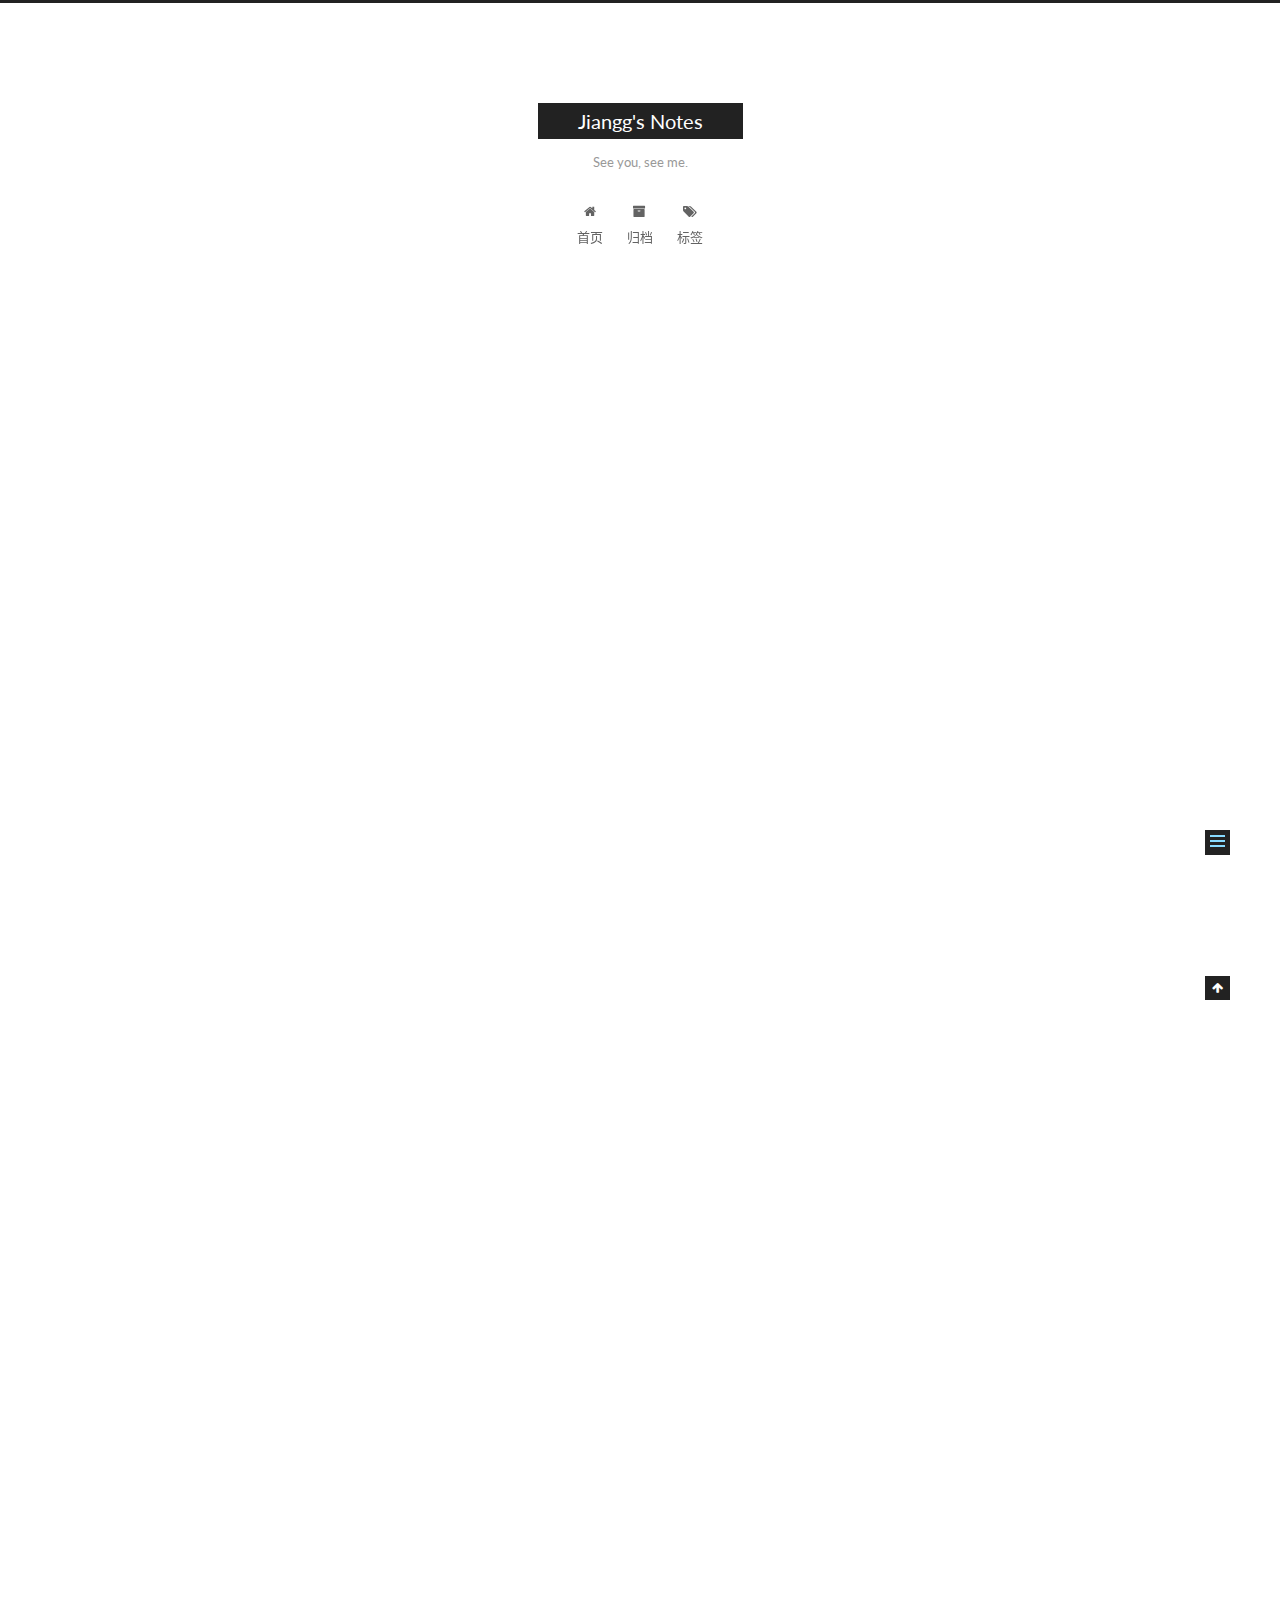
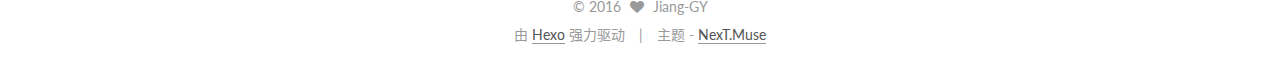
<file: 2016/04/04/hello-world/index.html>
<!doctype html>



  


<html class="theme-next muse use-motion">
<head>
  <meta charset="UTF-8"/>
<meta http-equiv="X-UA-Compatible" content="IE=edge,chrome=1" />
<meta name="viewport" content="width=device-width, initial-scale=1, maximum-scale=1"/>



<meta http-equiv="Cache-Control" content="no-transform" />
<meta http-equiv="Cache-Control" content="no-siteapp" />












  <link href="/vendors/fancybox/source/jquery.fancybox.css?v=2.1.5" rel="stylesheet" type="text/css"/>




  <link href="//fonts.googleapis.com/css?family=Lato:300,400,700,400italic&subset=latin,latin-ext" rel="stylesheet" type="text/css">



<link href="/vendors/font-awesome/css/font-awesome.min.css?v=4.4.0" rel="stylesheet" type="text/css" />

<link href="/css/main.css?v=0.5.0" rel="stylesheet" type="text/css" />


  <meta name="keywords" content="Hexo, NexT" />








  <link rel="shortcut icon" type="image/x-icon" href="/favicon.ico?v=0.5.0" />






<meta name="description" content="Welcome to Hexo! This is your very first post. Check documentation for more info. If you get any problems when using Hexo, you can find the answer in troubleshooting or you can ask me on GitHub.
Quick">
<meta property="og:type" content="article">
<meta property="og:title" content="Hello World">
<meta property="og:url" content="http://smilgy.tk/2016/04/04/hello-world/index.html">
<meta property="og:site_name" content="Jiangg's Notes">
<meta property="og:description" content="Welcome to Hexo! This is your very first post. Check documentation for more info. If you get any problems when using Hexo, you can find the answer in troubleshooting or you can ask me on GitHub.
Quick">
<meta property="og:updated_time" content="2016-04-04T07:04:30.246Z">
<meta name="twitter:card" content="summary">
<meta name="twitter:title" content="Hello World">
<meta name="twitter:description" content="Welcome to Hexo! This is your very first post. Check documentation for more info. If you get any problems when using Hexo, you can find the answer in troubleshooting or you can ask me on GitHub.
Quick">



<script type="text/javascript" id="hexo.configuration">
  var NexT = window.NexT || {};
  var CONFIG = {
    scheme: 'Muse',
    sidebar: {"position":"left","display":"post"},
    fancybox: true,
    motion: true,
    duoshuo: {
      userId: 0,
      author: '博主'
    }
  };
</script>

  <title> Hello World | Jiangg's Notes </title>
</head>

<body itemscope itemtype="http://schema.org/WebPage" lang="zh-CN">

  










  
  
    
  

  <div class="container one-collumn sidebar-position-left page-post-detail ">
    <div class="headband"></div>

    <header id="header" class="header" itemscope itemtype="http://schema.org/WPHeader">
      <div class="header-inner"><div class="site-meta ">
  

  <div class="custom-logo-site-title">
    <a href="/"  class="brand" rel="start">
      <span class="logo-line-before"><i></i></span>
      <span class="site-title">Jiangg's Notes</span>
      <span class="logo-line-after"><i></i></span>
    </a>
  </div>
  <p class="site-subtitle">See you, see me.</p>
</div>

<div class="site-nav-toggle">
  <button>
    <span class="btn-bar"></span>
    <span class="btn-bar"></span>
    <span class="btn-bar"></span>
  </button>
</div>

<nav class="site-nav">
  

  
    <ul id="menu" class="menu">
      
        
        <li class="menu-item menu-item-home">
          <a href="/" rel="section">
            
              <i class="menu-item-icon fa fa-home fa-fw"></i> <br />
            
            首页
          </a>
        </li>
      
        
        <li class="menu-item menu-item-archives">
          <a href="/archives" rel="section">
            
              <i class="menu-item-icon fa fa-archive fa-fw"></i> <br />
            
            归档
          </a>
        </li>
      
        
        <li class="menu-item menu-item-tags">
          <a href="/tags" rel="section">
            
              <i class="menu-item-icon fa fa-tags fa-fw"></i> <br />
            
            标签
          </a>
        </li>
      

      
    </ul>
  

  
</nav>

 </div>
    </header>

    <main id="main" class="main">
      <div class="main-inner">
        <div class="content-wrap">
          <div id="content" class="content">
            

  <div id="posts" class="posts-expand">
    

  
  

  
  
  

  <article class="post post-type-normal " itemscope itemtype="http://schema.org/Article">

    
      <header class="post-header">

        
        
          <h1 class="post-title" itemprop="name headline">
            
            
              
                Hello World
              
            
          </h1>
        

        <div class="post-meta">
          <span class="post-time">
            <span class="post-meta-item-icon">
              <i class="fa fa-calendar-o"></i>
            </span>
            <span class="post-meta-item-text">发表于</span>
            <time itemprop="dateCreated" datetime="2016-04-04T15:04:30+08:00" content="2016-04-04">
              2016-04-04
            </time>
          </span>

          

          
            
          

          

          
          

        </div>
      </header>
    


    <div class="post-body" itemprop="articleBody">

      
      

      
        <p>Welcome to <a href="https://hexo.io/" target="_blank" rel="external">Hexo</a>! This is your very first post. Check <a href="https://hexo.io/docs/" target="_blank" rel="external">documentation</a> for more info. If you get any problems when using Hexo, you can find the answer in <a href="https://hexo.io/docs/troubleshooting.html" target="_blank" rel="external">troubleshooting</a> or you can ask me on <a href="https://github.com/hexojs/hexo/issues" target="_blank" rel="external">GitHub</a>.</p>
<h2 id="Quick-Start"><a href="#Quick-Start" class="headerlink" title="Quick Start"></a>Quick Start</h2><h3 id="Create-a-new-post"><a href="#Create-a-new-post" class="headerlink" title="Create a new post"></a>Create a new post</h3><figure class="highlight bash"><table><tr><td class="gutter"><pre><span class="line">1</span><br></pre></td><td class="code"><pre><span class="line">$ hexo new <span class="string">"My New Post"</span></span><br></pre></td></tr></table></figure>
<p>More info: <a href="https://hexo.io/docs/writing.html" target="_blank" rel="external">Writing</a></p>
<h3 id="Run-server"><a href="#Run-server" class="headerlink" title="Run server"></a>Run server</h3><figure class="highlight bash"><table><tr><td class="gutter"><pre><span class="line">1</span><br></pre></td><td class="code"><pre><span class="line">$ hexo server</span><br></pre></td></tr></table></figure>
<p>More info: <a href="https://hexo.io/docs/server.html" target="_blank" rel="external">Server</a></p>
<h3 id="Generate-static-files"><a href="#Generate-static-files" class="headerlink" title="Generate static files"></a>Generate static files</h3><figure class="highlight bash"><table><tr><td class="gutter"><pre><span class="line">1</span><br></pre></td><td class="code"><pre><span class="line">$ hexo generate</span><br></pre></td></tr></table></figure>
<p>More info: <a href="https://hexo.io/docs/generating.html" target="_blank" rel="external">Generating</a></p>
<h3 id="Deploy-to-remote-sites"><a href="#Deploy-to-remote-sites" class="headerlink" title="Deploy to remote sites"></a>Deploy to remote sites</h3><figure class="highlight bash"><table><tr><td class="gutter"><pre><span class="line">1</span><br></pre></td><td class="code"><pre><span class="line">$ hexo deploy</span><br></pre></td></tr></table></figure>
<p>More info: <a href="https://hexo.io/docs/deployment.html" target="_blank" rel="external">Deployment</a></p>

      
    </div>
    
    <div>
      
        
      
    </div>

    <div>
      
        
      
    </div>

    <footer class="post-footer">
      

      
        <div class="post-nav">
          <div class="post-nav-next post-nav-item">
            
          </div>

          <div class="post-nav-prev post-nav-item">
            
              <a href="/2016/04/04/firstpaper/" rel="prev" title="firstpaper">
                firstpaper <i class="fa fa-chevron-right"></i>
              </a>
            
          </div>
        </div>
      

      
      
    </footer>
  </article>



    <div class="post-spread">
      
    </div>
  </div>


          </div>
          


          
  <div class="comments" id="comments">
    
  </div>


        </div>
        
          
  
  <div class="sidebar-toggle">
    <div class="sidebar-toggle-line-wrap">
      <span class="sidebar-toggle-line sidebar-toggle-line-first"></span>
      <span class="sidebar-toggle-line sidebar-toggle-line-middle"></span>
      <span class="sidebar-toggle-line sidebar-toggle-line-last"></span>
    </div>
  </div>

  <aside id="sidebar" class="sidebar">
    <div class="sidebar-inner">

      

      
        <ul class="sidebar-nav motion-element">
          <li class="sidebar-nav-toc sidebar-nav-active" data-target="post-toc-wrap" >
            文章目录
          </li>
          <li class="sidebar-nav-overview" data-target="site-overview">
            站点概览
          </li>
        </ul>
      

      <section class="site-overview sidebar-panel ">
        <div class="site-author motion-element" itemprop="author" itemscope itemtype="http://schema.org/Person">
          <img class="site-author-image" itemprop="image"
               src="/images/default_avatar.jpg"
               alt="Jiang-GY" />
          <p class="site-author-name" itemprop="name">Jiang-GY</p>
          <p class="site-description motion-element" itemprop="description">我不断的洗澡</p>
        </div>
        <nav class="site-state motion-element">
          <div class="site-state-item site-state-posts">
            <a href="/archives">
              <span class="site-state-item-count">4</span>
              <span class="site-state-item-name">日志</span>
            </a>
          </div>

          

          
            <div class="site-state-item site-state-tags">
              <a href="/tags">
                <span class="site-state-item-count">3</span>
                <span class="site-state-item-name">标签</span>
              </a>
            </div>
          

        </nav>

        

        <div class="links-of-author motion-element">
          
        </div>

        
        

        
        <div class="links-of-blogroll motion-element">
          
        </div>

      </section>

      
        <section class="post-toc-wrap motion-element sidebar-panel sidebar-panel-active">
          <div class="post-toc">
            
              
            
            
              <div class="post-toc-content"><ol class="nav"><li class="nav-item nav-level-2"><a class="nav-link" href="#Quick-Start"><span class="nav-number">1.</span> <span class="nav-text">Quick Start</span></a><ol class="nav-child"><li class="nav-item nav-level-3"><a class="nav-link" href="#Create-a-new-post"><span class="nav-number">1.1.</span> <span class="nav-text">Create a new post</span></a></li><li class="nav-item nav-level-3"><a class="nav-link" href="#Run-server"><span class="nav-number">1.2.</span> <span class="nav-text">Run server</span></a></li><li class="nav-item nav-level-3"><a class="nav-link" href="#Generate-static-files"><span class="nav-number">1.3.</span> <span class="nav-text">Generate static files</span></a></li><li class="nav-item nav-level-3"><a class="nav-link" href="#Deploy-to-remote-sites"><span class="nav-number">1.4.</span> <span class="nav-text">Deploy to remote sites</span></a></li></ol></li></ol></div>
            
          </div>
        </section>
      

    </div>
  </aside>


        
      </div>
    </main>

    <footer id="footer" class="footer">
      <div class="footer-inner">
        <div class="copyright" >
  
  &copy; 
  <span itemprop="copyrightYear">2016</span>
  <span class="with-love">
    <i class="fa fa-heart"></i>
  </span>
  <span class="author" itemprop="copyrightHolder">Jiang-GY</span>
</div>

<div class="powered-by">
  由 <a class="theme-link" href="http://hexo.io">Hexo</a> 强力驱动
</div>

<div class="theme-info">
  主题 -
  <a class="theme-link" href="https://github.com/iissnan/hexo-theme-next">
    NexT.Muse
  </a>
</div>



      </div>
    </footer>

    <div class="back-to-top">
      <i class="fa fa-arrow-up"></i>
    </div>
  </div>

  


  




<script type="text/javascript">
  if (Object.prototype.toString.call(window.Promise) !== '[object Function]') {
    window.Promise = null;
  }
</script>


  <script type="text/javascript" src="/vendors/jquery/index.js?v=2.1.3"></script>

  <script type="text/javascript" src="/vendors/fastclick/lib/fastclick.min.js?v=1.0.6"></script>

  <script type="text/javascript" src="/vendors/jquery_lazyload/jquery.lazyload.js?v=1.9.7"></script>

  <script type="text/javascript" src="/vendors/velocity/velocity.min.js"></script>

  <script type="text/javascript" src="/vendors/velocity/velocity.ui.min.js"></script>

  <script type="text/javascript" src="/vendors/fancybox/source/jquery.fancybox.pack.js"></script>


  


  <script type="text/javascript" src="/js/src/utils.js?v=0.5.0"></script>

  <script type="text/javascript" src="/js/src/motion.js?v=0.5.0"></script>



  
  

  
  <script type="text/javascript" src="/js/src/scrollspy.js?v=0.5.0"></script>
<script type="text/javascript" src="/js/src/post-details.js?v=0.5.0"></script>



  


  <script type="text/javascript" src="/js/src/bootstrap.js?v=0.5.0"></script>



  



  



  
  
  

  

  

</body>
</html>
</file>
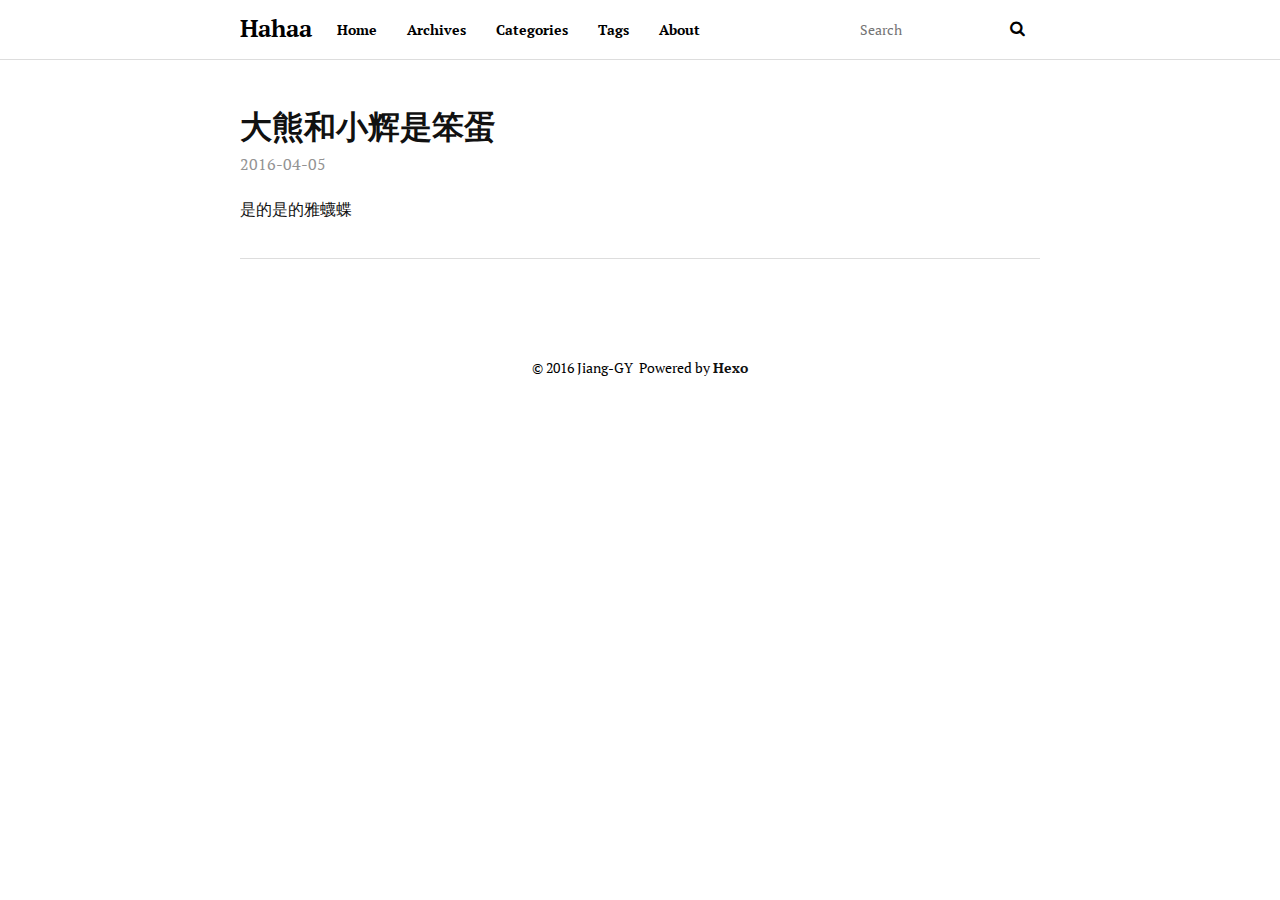
<file: 2016/04/05/大熊和小辉是笨蛋/index.html>
<!DOCTYPE html>
<html>
<head>
  <meta charset="utf-8">
  
  <title>大熊和小辉是笨蛋 - Jiang&#39;s Site</title>
  <meta name="viewport" content="width=device-width, initial-scale=1, maximum-scale=1">
  <meta name="description" content="是的是的雅蠛蝶">
<meta property="og:type" content="article">
<meta property="og:title" content="大熊和小辉是笨蛋">
<meta property="og:url" content="http://smilgy.tk/2016/04/05/大熊和小辉是笨蛋/index.html">
<meta property="og:site_name" content="Jiang's Site">
<meta property="og:description" content="是的是的雅蠛蝶">
<meta property="og:updated_time" content="2016-04-05T10:36:05.273Z">
<meta name="twitter:card" content="summary">
<meta name="twitter:title" content="大熊和小辉是笨蛋">
<meta name="twitter:description" content="是的是的雅蠛蝶">
  
  
    <link rel="icon" href="/favicon.png">
  
  <link href="/webfonts/ptserif/main.css" rel='stylesheet' type='text/css'>
  <link href="/webfonts/source-code-pro/main.css" rel="stylesheet" type="text/css">
  <link rel="stylesheet" href="/css/style.css">
  

</head>

<body>
  <div id="container">
    <header id="header">
  <div id="header-outer" class="outer">
    <div id="header-inner" class="inner">
      <a id="main-nav-toggle" class="nav-icon" href="javascript:;"></a>
      <a id="logo" class="logo logo-text" href="/">Hahaa</a>
      <nav id="main-nav">
        
          <a class="main-nav-link" href="/">Home</a>
        
          <a class="main-nav-link" href="/archives">Archives</a>
        
          <a class="main-nav-link" href="/categories">Categories</a>
        
          <a class="main-nav-link" href="/tags">Tags</a>
        
          <a class="main-nav-link" href="/about">About</a>
        
      </nav>
      <nav id="sub-nav">
        <div id="search-form-wrap">
          <form action="//google.com/search" method="get" accept-charset="UTF-8" class="search-form"><input type="search" name="q" results="0" class="search-form-input" placeholder="Search"><button type="submit" class="search-form-submit">&#xF002;</button><input type="hidden" name="sitesearch" value="http://smilgy.tk"></form>
        </div>
      </nav>
    </div>
  </div>
</header>
    <section id="main" class="outer"><article id="post-大熊和小辉是笨蛋" class="article article-type-post" itemscope itemprop="blogPost">
  <div class="article-inner">
    
    
      <header class="article-header">
        
  
    <h1 itemprop="name">
      <a class="article-title" href="/2016/04/05/大熊和小辉是笨蛋/">大熊和小辉是笨蛋</a>
    </h1>
  

      </header>
    
    <div class="article-meta">
      <a href="/2016/04/05/大熊和小辉是笨蛋/" class="article-date">
  <time datetime="2016-04-05T10:35:39.000Z" itemprop="datePublished">2016-04-05</time>
</a>
      
      
    </div>
    <div class="article-entry" itemprop="articleBody">
      
        <p>是的是的雅蠛蝶</p>

      
    </div>
    
    
  </div>
  
</article>

</section>
    <footer id="footer">
  
  <div class="outer">
    <div id="footer-info" class="inner">
      &copy; 2016 Jiang-GY&nbsp;
      Powered by <a href="http://hexo.io/" target="_blank">Hexo</a>
    </div>
  </div>
</footer>
    

<script src="/js/jquery.min.js"></script>


  <link rel="stylesheet" href="/fancybox/jquery.fancybox.css">
  <script src="/fancybox/jquery.fancybox.pack.js"></script>


<script src="/js/script.js"></script>
  </div>
</body>
</html>
</file>
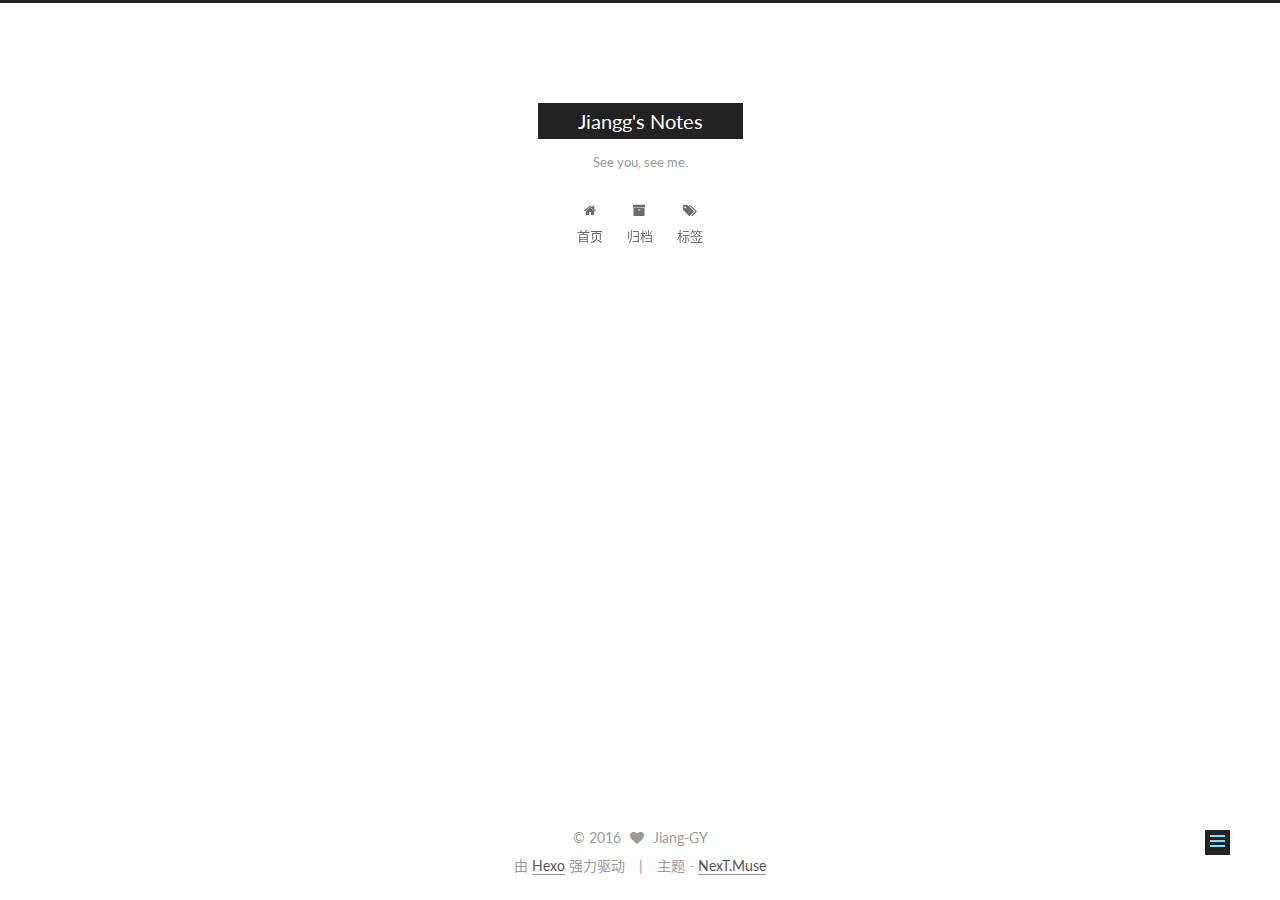
<file: 2016/04/11/666/index.html>
<!doctype html>



  


<html class="theme-next muse use-motion">
<head>
  <meta charset="UTF-8"/>
<meta http-equiv="X-UA-Compatible" content="IE=edge,chrome=1" />
<meta name="viewport" content="width=device-width, initial-scale=1, maximum-scale=1"/>



<meta http-equiv="Cache-Control" content="no-transform" />
<meta http-equiv="Cache-Control" content="no-siteapp" />












  <link href="/vendors/fancybox/source/jquery.fancybox.css?v=2.1.5" rel="stylesheet" type="text/css"/>




  <link href="//fonts.googleapis.com/css?family=Lato:300,400,700,400italic&subset=latin,latin-ext" rel="stylesheet" type="text/css">



<link href="/vendors/font-awesome/css/font-awesome.min.css?v=4.4.0" rel="stylesheet" type="text/css" />

<link href="/css/main.css?v=0.5.0" rel="stylesheet" type="text/css" />


  <meta name="keywords" content="Hexo, NexT" />








  <link rel="shortcut icon" type="image/x-icon" href="/favicon.ico?v=0.5.0" />






<meta name="description" content="666,连续3把MVP。爆炸@@@！！！">
<meta property="og:type" content="article">
<meta property="og:title" content="666">
<meta property="og:url" content="http://smilgy.tk/2016/04/11/666/index.html">
<meta property="og:site_name" content="Jiangg's Notes">
<meta property="og:description" content="666,连续3把MVP。爆炸@@@！！！">
<meta property="og:updated_time" content="2016-04-11T14:10:34.270Z">
<meta name="twitter:card" content="summary">
<meta name="twitter:title" content="666">
<meta name="twitter:description" content="666,连续3把MVP。爆炸@@@！！！">



<script type="text/javascript" id="hexo.configuration">
  var NexT = window.NexT || {};
  var CONFIG = {
    scheme: 'Muse',
    sidebar: {"position":"left","display":"post"},
    fancybox: true,
    motion: true,
    duoshuo: {
      userId: 0,
      author: '博主'
    }
  };
</script>

  <title> 666 | Jiangg's Notes </title>
</head>

<body itemscope itemtype="http://schema.org/WebPage" lang="zh-CN">

  










  
  
    
  

  <div class="container one-collumn sidebar-position-left page-post-detail ">
    <div class="headband"></div>

    <header id="header" class="header" itemscope itemtype="http://schema.org/WPHeader">
      <div class="header-inner"><div class="site-meta ">
  

  <div class="custom-logo-site-title">
    <a href="/"  class="brand" rel="start">
      <span class="logo-line-before"><i></i></span>
      <span class="site-title">Jiangg's Notes</span>
      <span class="logo-line-after"><i></i></span>
    </a>
  </div>
  <p class="site-subtitle">See you, see me.</p>
</div>

<div class="site-nav-toggle">
  <button>
    <span class="btn-bar"></span>
    <span class="btn-bar"></span>
    <span class="btn-bar"></span>
  </button>
</div>

<nav class="site-nav">
  

  
    <ul id="menu" class="menu">
      
        
        <li class="menu-item menu-item-home">
          <a href="/" rel="section">
            
              <i class="menu-item-icon fa fa-home fa-fw"></i> <br />
            
            首页
          </a>
        </li>
      
        
        <li class="menu-item menu-item-archives">
          <a href="/archives" rel="section">
            
              <i class="menu-item-icon fa fa-archive fa-fw"></i> <br />
            
            归档
          </a>
        </li>
      
        
        <li class="menu-item menu-item-tags">
          <a href="/tags" rel="section">
            
              <i class="menu-item-icon fa fa-tags fa-fw"></i> <br />
            
            标签
          </a>
        </li>
      

      
    </ul>
  

  
</nav>

 </div>
    </header>

    <main id="main" class="main">
      <div class="main-inner">
        <div class="content-wrap">
          <div id="content" class="content">
            

  <div id="posts" class="posts-expand">
    

  
  

  
  
  

  <article class="post post-type-normal " itemscope itemtype="http://schema.org/Article">

    
      <header class="post-header">

        
        
          <h1 class="post-title" itemprop="name headline">
            
            
              
                666
              
            
          </h1>
        

        <div class="post-meta">
          <span class="post-time">
            <span class="post-meta-item-icon">
              <i class="fa fa-calendar-o"></i>
            </span>
            <span class="post-meta-item-text">发表于</span>
            <time itemprop="dateCreated" datetime="2016-04-11T22:09:40+08:00" content="2016-04-11">
              2016-04-11
            </time>
          </span>

          

          
            
          

          

          
          

        </div>
      </header>
    


    <div class="post-body" itemprop="articleBody">

      
      

      
        <p>666,连续3把MVP。爆炸@@@！！！</p>

      
    </div>
    
    <div>
      
        
      
    </div>

    <div>
      
        
      
    </div>

    <footer class="post-footer">
      

      
        <div class="post-nav">
          <div class="post-nav-next post-nav-item">
            
              <a href="/2016/04/04/Hexo-Github快速网站搭建/" rel="next" title="Hexo+Github快速网站搭建">
                <i class="fa fa-chevron-left"></i> Hexo+Github快速网站搭建
              </a>
            
          </div>

          <div class="post-nav-prev post-nav-item">
            
          </div>
        </div>
      

      
      
    </footer>
  </article>



    <div class="post-spread">
      
    </div>
  </div>


          </div>
          


          
  <div class="comments" id="comments">
    
  </div>


        </div>
        
          
  
  <div class="sidebar-toggle">
    <div class="sidebar-toggle-line-wrap">
      <span class="sidebar-toggle-line sidebar-toggle-line-first"></span>
      <span class="sidebar-toggle-line sidebar-toggle-line-middle"></span>
      <span class="sidebar-toggle-line sidebar-toggle-line-last"></span>
    </div>
  </div>

  <aside id="sidebar" class="sidebar">
    <div class="sidebar-inner">

      

      
        <ul class="sidebar-nav motion-element">
          <li class="sidebar-nav-toc sidebar-nav-active" data-target="post-toc-wrap" >
            文章目录
          </li>
          <li class="sidebar-nav-overview" data-target="site-overview">
            站点概览
          </li>
        </ul>
      

      <section class="site-overview sidebar-panel ">
        <div class="site-author motion-element" itemprop="author" itemscope itemtype="http://schema.org/Person">
          <img class="site-author-image" itemprop="image"
               src="/images/default_avatar.jpg"
               alt="Jiang-GY" />
          <p class="site-author-name" itemprop="name">Jiang-GY</p>
          <p class="site-description motion-element" itemprop="description">我不断的洗澡</p>
        </div>
        <nav class="site-state motion-element">
          <div class="site-state-item site-state-posts">
            <a href="/archives">
              <span class="site-state-item-count">4</span>
              <span class="site-state-item-name">日志</span>
            </a>
          </div>

          

          
            <div class="site-state-item site-state-tags">
              <a href="/tags">
                <span class="site-state-item-count">3</span>
                <span class="site-state-item-name">标签</span>
              </a>
            </div>
          

        </nav>

        

        <div class="links-of-author motion-element">
          
        </div>

        
        

        
        <div class="links-of-blogroll motion-element">
          
        </div>

      </section>

      
        <section class="post-toc-wrap motion-element sidebar-panel sidebar-panel-active">
          <div class="post-toc">
            
              
            
            
              <p class="post-toc-empty">此文章未包含目录</p>
            
          </div>
        </section>
      

    </div>
  </aside>


        
      </div>
    </main>

    <footer id="footer" class="footer">
      <div class="footer-inner">
        <div class="copyright" >
  
  &copy; 
  <span itemprop="copyrightYear">2016</span>
  <span class="with-love">
    <i class="fa fa-heart"></i>
  </span>
  <span class="author" itemprop="copyrightHolder">Jiang-GY</span>
</div>

<div class="powered-by">
  由 <a class="theme-link" href="http://hexo.io">Hexo</a> 强力驱动
</div>

<div class="theme-info">
  主题 -
  <a class="theme-link" href="https://github.com/iissnan/hexo-theme-next">
    NexT.Muse
  </a>
</div>



      </div>
    </footer>

    <div class="back-to-top">
      <i class="fa fa-arrow-up"></i>
    </div>
  </div>

  


  




<script type="text/javascript">
  if (Object.prototype.toString.call(window.Promise) !== '[object Function]') {
    window.Promise = null;
  }
</script>


  <script type="text/javascript" src="/vendors/jquery/index.js?v=2.1.3"></script>

  <script type="text/javascript" src="/vendors/fastclick/lib/fastclick.min.js?v=1.0.6"></script>

  <script type="text/javascript" src="/vendors/jquery_lazyload/jquery.lazyload.js?v=1.9.7"></script>

  <script type="text/javascript" src="/vendors/velocity/velocity.min.js"></script>

  <script type="text/javascript" src="/vendors/velocity/velocity.ui.min.js"></script>

  <script type="text/javascript" src="/vendors/fancybox/source/jquery.fancybox.pack.js"></script>


  


  <script type="text/javascript" src="/js/src/utils.js?v=0.5.0"></script>

  <script type="text/javascript" src="/js/src/motion.js?v=0.5.0"></script>



  
  

  
  <script type="text/javascript" src="/js/src/scrollspy.js?v=0.5.0"></script>
<script type="text/javascript" src="/js/src/post-details.js?v=0.5.0"></script>



  


  <script type="text/javascript" src="/js/src/bootstrap.js?v=0.5.0"></script>



  



  



  
  
  

  

  

</body>
</html>
</file>
<file: webfonts/ptserif/main.css>
/* cyrillic-ext */
@font-face {
  font-family: 'PT Serif';
  font-style: normal;
  font-weight: 400;
  src: local('PT Serif'), local('PTSerif-Regular'), url(fonts/5hX15RUpPERmeybVlLQEWBTbgVql8nDJpwnrE27mub0.woff2) format('woff2');
  unicode-range: U+0460-052F, U+20B4, U+2DE0-2DFF, U+A640-A69F;
}
/* cyrillic */
@font-face {
  font-family: 'PT Serif';
  font-style: normal;
  font-weight: 400;
  src: local('PT Serif'), local('PTSerif-Regular'), url(fonts/fU0HAfLiPHGlZhZpY6M7dBTbgVql8nDJpwnrE27mub0.woff2) format('woff2');
  unicode-range: U+0400-045F, U+0490-0491, U+04B0-04B1, U+2116;
}
/* latin-ext */
@font-face {
  font-family: 'PT Serif';
  font-style: normal;
  font-weight: 400;
  src: local('PT Serif'), local('PTSerif-Regular'), url(fonts/CPRt--GVMETgA6YEaoGitxTbgVql8nDJpwnrE27mub0.woff2) format('woff2');
  unicode-range: U+0100-024F, U+1E00-1EFF, U+20A0-20AB, U+20AD-20CF, U+2C60-2C7F, U+A720-A7FF;
}
/* latin */
@font-face {
  font-family: 'PT Serif';
  font-style: normal;
  font-weight: 400;
  src: local('PT Serif'), local('PTSerif-Regular'), url(fonts/I-OtoJZa3TeyH6D9oli3ifesZW2xOQ-xsNqO47m55DA.woff2) format('woff2');
  unicode-range: U+0000-00FF, U+0131, U+0152-0153, U+02C6, U+02DA, U+02DC, U+2000-206F, U+2074, U+20AC, U+2212, U+2215, U+E0FF, U+EFFD, U+F000;
}
/* cyrillic-ext */
@font-face {
  font-family: 'PT Serif';
  font-style: normal;
  font-weight: 700;
  src: local('PT Serif Bold'), local('PTSerif-Bold'), url(fonts/QABk9IxT-LFTJ_dQzv7xpDTOQ_MqJVwkKsUn0wKzc2I.woff2) format('woff2');
  unicode-range: U+0460-052F, U+20B4, U+2DE0-2DFF, U+A640-A69F;
}
/* cyrillic */
@font-face {
  font-family: 'PT Serif';
  font-style: normal;
  font-weight: 700;
  src: local('PT Serif Bold'), local('PTSerif-Bold'), url(fonts/QABk9IxT-LFTJ_dQzv7xpDUj_cnvWIuuBMVgbX098Mw.woff2) format('woff2');
  unicode-range: U+0400-045F, U+0490-0491, U+04B0-04B1, U+2116;
}
/* latin-ext */
@font-face {
  font-family: 'PT Serif';
  font-style: normal;
  font-weight: 700;
  src: local('PT Serif Bold'), local('PTSerif-Bold'), url(fonts/QABk9IxT-LFTJ_dQzv7xpCYE0-AqJ3nfInTTiDXDjU4.woff2) format('woff2');
  unicode-range: U+0100-024F, U+1E00-1EFF, U+20A0-20AB, U+20AD-20CF, U+2C60-2C7F, U+A720-A7FF;
}
/* latin */
@font-face {
  font-family: 'PT Serif';
  font-style: normal;
  font-weight: 700;
  src: local('PT Serif Bold'), local('PTSerif-Bold'), url(fonts/QABk9IxT-LFTJ_dQzv7xpI4P5ICox8Kq3LLUNMylGO4.woff2) format('woff2');
  unicode-range: U+0000-00FF, U+0131, U+0152-0153, U+02C6, U+02DA, U+02DC, U+2000-206F, U+2074, U+20AC, U+2212, U+2215, U+E0FF, U+EFFD, U+F000;
}
/* cyrillic-ext */
@font-face {
  font-family: 'PT Serif';
  font-style: italic;
  font-weight: 400;
  src: local('PT Serif Italic'), local('PTSerif-Italic'), url(fonts/O_WhD9hODL16N4KLHLX7xSEAvth_LlrfE80CYdSH47w.woff2) format('woff2');
  unicode-range: U+0460-052F, U+20B4, U+2DE0-2DFF, U+A640-A69F;
}
/* cyrillic */
@font-face {
  font-family: 'PT Serif';
  font-style: italic;
  font-weight: 400;
  src: local('PT Serif Italic'), local('PTSerif-Italic'), url(fonts/3Nwg9VzlwLXPq3fNKwVRMCEAvth_LlrfE80CYdSH47w.woff2) format('woff2');
  unicode-range: U+0400-045F, U+0490-0491, U+04B0-04B1, U+2116;
}
/* latin-ext */
@font-face {
  font-family: 'PT Serif';
  font-style: italic;
  font-weight: 400;
  src: local('PT Serif Italic'), local('PTSerif-Italic'), url(fonts/b31S45a_TNgaBApZhTgE6CEAvth_LlrfE80CYdSH47w.woff2) format('woff2');
  unicode-range: U+0100-024F, U+1E00-1EFF, U+20A0-20AB, U+20AD-20CF, U+2C60-2C7F, U+A720-A7FF;
}
/* latin */
@font-face {
  font-family: 'PT Serif';
  font-style: italic;
  font-weight: 400;
  src: local('PT Serif Italic'), local('PTSerif-Italic'), url(fonts/03aPdn7fFF3H6ngCgAlQzPk_vArhqVIZ0nv9q090hN8.woff2) format('woff2');
  unicode-range: U+0000-00FF, U+0131, U+0152-0153, U+02C6, U+02DA, U+02DC, U+2000-206F, U+2074, U+20AC, U+2212, U+2215, U+E0FF, U+EFFD, U+F000;
}
</file>
<file: webfonts/source-code-pro/main.css>
/* latin-ext */
@font-face {
  font-family: 'Source Code Pro';
  font-style: normal;
  font-weight: 400;
  src: local('Source Code Pro'), local('SourceCodePro-Regular'), url(fonts/mrl8jkM18OlOQN8JLgasDy2Q8seG17bfDXYR_jUsrzg.woff2) format('woff2');
  unicode-range: U+0100-024F, U+1E00-1EFF, U+20A0-20AB, U+20AD-20CF, U+2C60-2C7F, U+A720-A7FF;
}
/* latin */
@font-face {
  font-family: 'Source Code Pro';
  font-style: normal;
  font-weight: 400;
  src: local('Source Code Pro'), local('SourceCodePro-Regular'), url(fonts/mrl8jkM18OlOQN8JLgasD9V_2ngZ8dMf8fLgjYEouxg.woff2) format('woff2');
  unicode-range: U+0000-00FF, U+0131, U+0152-0153, U+02C6, U+02DA, U+02DC, U+2000-206F, U+2074, U+20AC, U+2212, U+2215, U+E0FF, U+EFFD, U+F000;
}
</file>
<file: css/style.css>
html,
body,
div,
span,
applet,
object,
iframe,
h1,
h2,
h3,
h4,
h5,
h6,
p,
blockquote,
pre,
a,
abbr,
acronym,
address,
big,
cite,
code,
del,
dfn,
em,
img,
ins,
kbd,
q,
s,
samp,
small,
strike,
strong,
sub,
sup,
tt,
var,
dl,
dt,
dd,
ol,
ul,
li,
fieldset,
form,
label,
legend,
table,
caption,
tbody,
tfoot,
thead,
tr,
th,
td {
  margin: 0;
  padding: 0;
  border: 0;
  outline: 0;
  font-weight: inherit;
  font-style: inherit;
  font-family: inherit;
  font-size: 100%;
  vertical-align: baseline;
}
body {
  line-height: 1;
  color: #000;
  background: #fff;
}
ol,
ul {
  list-style: none;
}
table {
  border-collapse: separate;
  border-spacing: 0;
  vertical-align: middle;
}
caption,
th,
td {
  text-align: left;
  font-weight: normal;
  vertical-align: middle;
}
a img {
  border: none;
}
input,
button {
  margin: 0;
  padding: 0;
  font: 16px 'PT Serif', 'STZhongsong', '华文中宋', 'Microsoft Yahei', serif;
}
input::-moz-focus-inner,
button::-moz-focus-inner {
  border: 0;
  padding: 0;
}
@font-face {
  font-family: FontAwesome;
  font-style: normal;
  font-weight: normal;
  src: url("fonts/fontawesome-webfont.eot?v=#4.0.3");
  src: url("fonts/fontawesome-webfont.eot?#iefix&v=#4.0.3") format("embedded-opentype"), url("fonts/fontawesome-webfont.woff?v=#4.0.3") format("woff"), url("fonts/fontawesome-webfont.ttf?v=#4.0.3") format("truetype"), url("fonts/fontawesome-webfont.svg#fontawesomeregular?v=#4.0.3") format("svg");
}
html,
body,
#container {
  height: 100%;
}
body {
  background: #fff;
  font: 16px 'PT Serif', 'STZhongsong', '华文中宋', 'Microsoft Yahei', serif;
  -webkit-text-size-adjust: 100%;
}
.outer {
  max-width: 800px;
  margin: 0 auto;
}
.outer:before,
.outer:after {
  content: "";
  display: table;
}
.outer:after {
  clear: both;
}
@media screen and (max-width: 839px) {
  .outer {
    padding: 0 20px;
  }
}
.left,
.alignleft {
  float: left;
}
.right,
.alignright {
  float: right;
}
.clear {
  clear: both;
}
#container {
  position: relative;
}
.logo {
  width: 94px;
  height: 57px;
  background-image: url("images/logo.png");
  -webkit-background-size: 74px 28px;
  -moz-background-size: 74px 28px;
  background-size: 74px 28px;
  background-position: left center;
  background-repeat: no-repeat;
}
.logo-text {
  width: auto;
  color: #000;
  font-size: 24px;
  font-weight: 700;
  line-height: 57px;
  margin-right: 25px;
  text-decoration: none;
  background-image: none;
}
.article-meta a,
a.article-title,
.article-entry a,
.article-more-link a,
#comments a,
.archive-year-wrap a,
.archive-category-wrap a,
.archive-tag-wrap a,
.archive-article-title,
#page-nav a,
#footer a,
.article-entry .gist .gist-file .gist-meta a,
.layout-wrap-inner .category-list a,
.tag-cloud a {
  color: #111;
  text-decoration: none;
  border-bottom: 1px dotted transparent;
}
.article-meta a:hover,
a.article-title:hover,
.article-entry a:hover,
.article-more-link a:hover,
#comments a:hover,
.archive-year-wrap a:hover,
.archive-category-wrap a:hover,
.archive-tag-wrap a:hover,
.archive-article-title:hover,
#page-nav a:hover,
#footer a:hover,
.article-entry .gist .gist-file .gist-meta a:hover,
.layout-wrap-inner .category-list a:hover,
.tag-cloud a:hover {
  border-bottom-color: #000;
}
.article-entry a {
  border-bottom: 1px dotted #000;
}
.article-entry h1 {
  font-size: 2em;
}
.article-entry h2 {
  font-size: 1.5em;
}
.article-entry h3 {
  font-size: 1.3em;
}
.article-entry h4 {
  font-size: 1.2em;
}
.article-entry h5 {
  font-size: 1em;
}
.article-entry h6 {
  font-size: 1em;
  color: #939393;
}
.article-entry hr {
  border: 1px dashed #ddd;
}
.article-entry strong {
  font-weight: bold;
}
.article-entry em,
.article-entry cite {
  font-style: italic;
}
.article-entry sup,
.article-entry sub {
  font-size: 0.75em;
  line-height: 0;
  position: relative;
  vertical-align: baseline;
}
.article-entry sup {
  top: -0.5em;
}
.article-entry sub {
  bottom: -0.2em;
}
.article-entry small {
  font-size: 0.85em;
}
.article-entry acronym,
.article-entry abbr {
  border-bottom: 1px dotted;
}
.article-entry ul,
.article-entry ol,
.article-entry dl {
  margin: 0 20px;
  line-height: 1.4em;
}
.article-entry ul ul,
.article-entry ol ul,
.article-entry ul ol,
.article-entry ol ol {
  margin-top: 0;
  margin-bottom: 0;
}
.article-entry ul {
  list-style: disc;
}
.article-entry ol {
  list-style: decimal;
}
.article-entry dt {
  font-weight: bold;
}
#header {
  font-size: 14px;
  position: relative;
  border-bottom: 1px solid #ddd;
}
#header.mobile-on #main-nav,
#header.mobile-on #sub-nav {
  display: block;
}
#header-outer {
  height: 100%;
  position: relative;
}
#header-inner {
  position: relative;
  overflow: hidden;
}
#main-nav {
  float: left;
  margin-left: -15px;
}
.main-nav-link,
#main-nav-toggle,
.search-form-submit {
  float: left;
  color: #000;
  text-decoration: none;
  -webkit-transition: opacity 0.2s;
  -moz-transition: opacity 0.2s;
  -ms-transition: opacity 0.2s;
  transition: opacity 0.2s;
  display: block;
  padding: 20px 15px;
}
.main-nav-link {
  font-weight: 600;
}
@media screen and (max-width: 839px) {
  .main-nav-link {
    float: none;
    text-align: center;
  }
}
#main-nav-toggle {
  display: none;
  font-size: 16px;
  margin-left: -15px;
  font-family: FontAwesome;
}
#main-nav-toggle:before {
  content: "\f0c9";
}
@media screen and (max-width: 839px) {
  #main-nav-toggle {
    display: block;
  }
}
#logo {
  float: left;
}
@media screen and (max-width: 839px) {
  #logo {
    float: none;
    margin: 0 auto;
    display: block;
    background-position: center;
  }
}
#sub-nav {
  float: right;
}
@media screen and (max-width: 839px) {
  #main-nav,
  #sub-nav {
    display: none;
    float: none;
  }
}
#search-form-wrap {
  top: 15px;
  padding: 20px 15px;
}
@media screen and (max-width: 839px) {
  #search-form-wrap {
    text-align: center;
  }
}
.search-form:before,
.search-form:after {
  content: "";
  display: table;
}
.search-form:after {
  clear: both;
}
@media screen and (max-width: 839px) {
  .search-form {
    display: inline-block;
  }
}
.search-form-input {
  width: 150px;
  border: none;
  float: left;
  font-size: 14px;
  background: none;
  color: #111;
  outline: none;
}
.search-form-input::-webkit-search-results-decoration,
.search-form-input::-webkit-search-cancel-button {
  -webkit-appearance: none;
}
.search-form-submit {
  float: left;
  padding: 0;
  font-family: FontAwesome;
  border: none;
  background: none;
  cursor: pointer;
}
.article {
  margin: 50px 0;
  border-bottom: 1px solid #ddd;
}
.article-inner {
  margin-bottom: 15px;
  overflow: hidden;
}
.article-meta:before,
.article-meta:after {
  content: "";
  display: table;
}
.article-meta:after {
  clear: both;
}
.article-meta a {
  color: #939393;
}
.article-date {
  float: left;
}
.article-category {
  float: left;
  margin-left: 8px;
  color: #939393;
}
.article-category:before {
  content: "\2022";
}
.article-category span {
  margin-left: 8px;
}
.article-category-link {
  margin-left: 8px;
}
.article-comment-link-wrap {
  float: left;
  margin-left: 8px;
  color: #939393;
}
.article-comment-link-wrap:before {
  content: "\2022";
}
.article-comment-link {
  margin-left: 8px;
}
.article-header {
  margin-bottom: 10px;
}
.article-title {
  font-size: 2em;
  font-weight: 700;
  line-height: 1em;
}
.article-entry {
  color: #111;
  padding: 0;
}
.article-entry:before,
.article-entry:after {
  content: "";
  display: table;
}
.article-entry:after {
  clear: both;
}
.article-entry p,
.article-entry table {
  line-height: 1.4em;
  margin: 1.4em 0;
}
.article-entry h1,
.article-entry h2,
.article-entry h3,
.article-entry h4,
.article-entry h5,
.article-entry h6 {
  font-weight: 600;
  line-height: 1.4em;
  margin: 1em 0;
}
.article-entry ul,
.article-entry ol,
.article-entry dl {
  margin-top: 1.4em;
  margin-bottom: 1.4em;
}
.article-entry img,
.article-entry video {
  max-width: 100%;
  height: auto;
  display: block;
  margin: auto;
}
.article-entry iframe {
  border: none;
}
.article-entry table {
  width: 100%;
  border-collapse: collapse;
  border-spacing: 0;
}
.article-entry th {
  font-weight: 600;
  border-bottom: 3px solid #ddd;
  padding-bottom: 0.5em;
}
.article-entry td {
  border-bottom: 1px solid #ddd;
  padding: 10px 0;
}
.article-entry blockquote {
  font-family: 'PT Serif', 'STZhongsong', '华文中宋', 'Microsoft Yahei', serif;
  font-size: 1.4em;
  margin: 1.4em 20px;
  text-align: center;
}
.article-entry blockquote footer {
  font-size: 16px;
  margin: 1.4em 0;
  font-family: font-sans;
}
.article-entry blockquote footer cite:before {
  content: "—";
  padding: 0 0.5em;
}
.article-entry .pullquote {
  text-align: left;
  width: 45%;
  margin: 0;
}
.article-entry .pullquote.left {
  margin-left: 0.5em;
  margin-right: 1em;
}
.article-entry .pullquote.right {
  margin-right: 0.5em;
  margin-left: 1em;
}
.article-entry .caption {
  color: #939393;
  display: block;
  font-size: 0.9em;
  margin-top: 0.5em;
  position: relative;
  text-align: center;
}
.article-entry .video-container {
  position: relative;
  padding-top: 56.25%;
  height: 0;
  overflow: hidden;
}
.article-entry .video-container iframe,
.article-entry .video-container object,
.article-entry .video-container embed {
  position: absolute;
  top: 0;
  left: 0;
  width: 100%;
  height: 100%;
  margin-top: 0;
}
.article-more-link a {
  color: #939393;
  border-bottom-color: #939393;
}
.article-footer {
  font-size: 0.85em;
  padding: 1.4em 0;
  line-height: 1.4em;
  margin: 0;
}
.article-footer:before,
.article-footer:after {
  content: "";
  display: table;
}
.article-footer:after {
  clear: both;
}
.article-footer a {
  color: #939393;
  text-decoration: none;
}
.article-footer a:hover {
  color: #111;
}
.article-tag-list-item {
  float: left;
  margin-right: 10px;
}
.article-tag-list-link:before {
  content: "#";
}
#article-nav {
  position: relative;
  margin: 20px 0;
}
#article-nav:before,
#article-nav:after {
  content: "";
  display: table;
}
#article-nav:after {
  clear: both;
}
.article-nav-link-wrap {
  text-decoration: none;
  text-shadow: 0 1px #fff;
  color: #939393;
  -webkit-box-sizing: border-box;
  -moz-box-sizing: border-box;
  box-sizing: border-box;
  text-align: center;
  display: block;
}
.article-nav-link-wrap:hover {
  color: #111;
}
@media screen and (min-width: 840px) {
  .article-nav-link-wrap {
    width: 50%;
    margin-top: 0;
    margin-top: 50px;
  }
}
#article-nav-newer {
  float: left;
  text-align: left;
}
#article-nav-older {
  float: right;
  text-align: right;
}
.article-nav-caption {
  text-transform: uppercase;
  letter-spacing: 2px;
  color: #ddd;
  line-height: 1em;
  font-weight: 600;
}
#article-nav-newer .article-nav-caption {
  margin-right: -2px;
}
.article-nav-title {
  font-size: 0.85em;
  line-height: 1.4em;
  margin-top: 0.5em;
}
.article-gallery {
  background: #000;
  position: relative;
}
.article-gallery-photos {
  position: relative;
  overflow: hidden;
}
.article-gallery-img {
  display: none;
  max-width: 100%;
}
.article-gallery-img:first-child {
  display: block;
}
.article-gallery-img.loaded {
  position: absolute;
  display: block;
}
.article-gallery-img img {
  display: block;
  max-width: 100%;
  margin: 0 auto;
}
.article-toc {
  display: none;
  position: fixed;
  left: 50%;
  top: 110px;
  font-size: 0.9em;
  width: 260px;
  margin-left: 400px;
  padding-left: 20px;
  overflow-y: auto;
  line-height: 1.4em;
  max-height: 40.32em;
}
.article-toc h3 {
  font-weight: bold;
  margin-left: 20px;
}
.article-toc .toc-item {
  list-style: none;
  margin-left: 20px;
}
.article-toc .toc-item a {
  color: #000;
  text-decoration: none;
}
@media screen and (min-width: 1400px) {
  .article-toc {
    display: block;
  }
}
#comments {
  margin: 50px 0;
}
.archives-wrap {
  margin: 50px 0;
}
.archives:before,
.archives:after {
  content: "";
  display: table;
}
.archives:after {
  clear: both;
}
.archive-year-wrap,
.archive-category-wrap,
.archive-tag-wrap {
  font-size: 1.4em;
  margin-bottom: 1em;
}
.archives {
  margin-left: 5px;
  border-left: 1px solid #ddd;
}
.archive-article-inner {
  padding: 10px 10px 10px 12px;
  margin: 15px 0 15px -2px;
  border-left: 3px solid transparent;
}
.archive-article-inner:hover {
  border-left-color: #000;
}
.archive-article-footer {
  margin-top: 1em;
}
.archive-article-date {
  color: #939393;
  text-decoration: none;
  font-size: 0.85em;
  line-height: 1em;
  margin-bottom: 0.5em;
  display: block;
}
#page-nav {
  margin: 50px auto;
  text-align: center;
  overflow: hidden;
}
#page-nav:before,
#page-nav:after {
  content: "";
  display: table;
}
#page-nav:after {
  clear: both;
}
#page-nav a,
#page-nav span {
  width: 36px;
  height: 36px;
  margin: 0 5px;
  line-height: 36px;
  text-align: center;
}
#page-nav a.prev,
#page-nav a.next {
  margin: 0;
  width: auto;
}
#page-nav .prev {
  float: left;
}
#page-nav .next {
  float: right;
}
#page-nav .page-number {
  display: inline-block;
}
@media screen and (max-width: 839px) {
  #page-nav .page-number {
    display: none;
  }
}
#page-nav .current {
  color: #fff;
  -webkit-border-radius: 18px;
  border-radius: 18px;
  background-color: #000;
}
#page-nav .space {
  color: #ddd;
}
#footer {
  padding: 50px 0;
  text-align: center;
}
#footer a {
  font-weight: 600;
}
#footer-info {
  line-height: 1.4em;
  font-size: 0.85em;
}
.article-entry pre,
.article-entry .highlight {
  margin: 0;
  font-size: 14px;
  background: #23241f;
  padding: 15px 0;
  overflow: auto;
  color: #fff;
  line-height: 22.4px;
}
.article-entry .highlight .gutter pre,
.article-entry .gist .gist-file .gist-data .line-numbers {
  color: #666;
  font-size: 0.85em;
}
.article-entry pre,
.article-entry code {
  font-family: "Source Code Pro", Consolas, Monaco, Menlo, Consolas, monospace, '华文中宋';
}
.article-entry code {
  background: #f2f2f2;
  padding: 0 0.3em;
}
.article-entry pre {
  padding: 20px;
}
.article-entry pre code {
  background: none;
  text-shadow: none;
  padding: 0;
}
.article-entry pre .highlight {
  padding: 0;
}
.article-entry .highlight pre {
  border: none;
  margin: 0;
  padding: 0 20px;
}
.article-entry .highlight table {
  margin: 0;
  width: auto;
}
.article-entry .highlight td {
  border: none;
  padding: 0;
}
.article-entry .highlight figcaption {
  font-size: 0.85em;
  color: highlight-comment;
  line-height: 1em;
  margin-bottom: 1em;
}
.article-entry .highlight figcaption:before,
.article-entry .highlight figcaption:after {
  content: "";
  display: table;
}
.article-entry .highlight figcaption:after {
  clear: both;
}
.article-entry .highlight figcaption a {
  float: right;
}
.article-entry .highlight .gutter pre {
  text-align: right;
}
.article-entry .highlight .line {
  height: 22.4px;
}
.article-entry .gist {
  margin: 0;
  padding: 15px 0;
}
.article-entry .gist .gist-file {
  border: none;
  font-family: "Source Code Pro", Consolas, Monaco, Menlo, Consolas, monospace, '华文中宋';
  margin: 0;
}
.article-entry .gist .gist-file .gist-data {
  background: none;
  border: none;
}
.article-entry .gist .gist-file .gist-data .line-numbers {
  background: none;
  border: none;
  padding: 0 20px 0 0;
}
.article-entry .gist .gist-file .gist-data .line-data {
  padding: 0 !important;
}
.article-entry .gist .gist-file .highlight {
  margin: 0;
  padding: 0;
  border: none;
}
.article-entry .gist .gist-file .gist-meta {
  background: highlight-background;
  color: highlight-comment;
  font: 0.85em font-sans;
  text-shadow: 0 0;
  padding: 0;
  margin-top: 1em;
}
.article-entry .gist .gist-file .gist-meta a {
  font-weight: normal;
}
.article-entry .gist .gist-file .gist-meta a:hover {
  text-decoration: underline;
}
pre .tag,
pre .css .rules,
pre .css .value,
pre .css .function,
pre .preprocessor,
pre .pragma {
  color: #f8f8f2;
}
pre .strongemphasis,
pre .strong,
pre .emphasis {
  color: #a8a8a2;
}
pre .bullet,
pre .blockquote,
pre .horizontal_rule,
pre .number,
pre .regexp,
pre .alias .keyword,
pre .literal,
pre .hexcolor {
  color: #ae81ff;
}
pre .tag .value,
pre .code,
pre .title,
pre .css .class,
pre .class .title:last-child {
  color: #a6e22e;
}
pre .link_url {
  font-size: 80%;
}
pre .strong,
pre .strongemphasis {
  font-weight: bold;
}
pre .emphasis,
pre .strongemphasis,
pre .class .title:last-child {
  font-style: italic;
}
pre .keyword,
pre .function,
pre .change,
pre .winutils,
pre .flow,
pre .nginx .title,
pre .tex .special,
pre .header,
pre .attribute,
pre .symbol,
pre .symbol .string,
pre .tag .title,
pre .value,
pre .alias .keyword:first-child,
pre .css .tag,
pre .css .unit,
pre .css .important {
  color: #f92672;
}
pre .function .keyword,
pre .class .keyword:first-child,
pre .constant,
pre .css .attribute {
  color: #66d9ef;
}
pre .variable,
pre .params,
pre .class .title {
  color: #f8f8f2;
}
pre .string,
pre .css .id,
pre .subst,
pre .type,
pre .ruby .class .parent,
pre .built_in,
pre .django .template_tag,
pre .django .variable,
pre .smalltalk .class,
pre .django .filter .argument,
pre .smalltalk .localvars,
pre .smalltalk .array,
pre .attr_selector,
pre .pseudo,
pre .addition,
pre .stream,
pre .envvar,
pre .apache .tag,
pre .apache .cbracket,
pre .tex .command,
pre .prompt,
pre .link_label,
pre .link_url {
  color: #e6db74;
}
pre .comment,
pre .javadoc,
pre .annotation,
pre .decorator,
pre .template_comment,
pre .pi,
pre .doctype,
pre .deletion,
pre .shebang,
pre .apache .sqbracket,
pre .tex .formula {
  color: #75715e;
}
pre .coffeescript .javascript,
pre .javascript .xml,
pre .tex .formula,
pre .xml .javascript,
pre .xml .vbscript,
pre .xml .css,
pre .xml .cdata,
pre .xml .php,
pre .php .xml {
  opacity: 0.5;
}
.layout-wrap {
  margin: 50px 0;
}
.layout-title {
  font-size: 1.4em;
  margin-bottom: 1em;
}
.layout-wrap-inner .category-list,
.layout-wrap-inner .category-list-child {
  line-height: 1.8em;
}
.layout-wrap-inner .category-list:before,
.layout-wrap-inner .category-list-child:before,
.layout-wrap-inner .category-list:after,
.layout-wrap-inner .category-list-child:after {
  content: "";
  display: table;
}
.layout-wrap-inner .category-list:after,
.layout-wrap-inner .category-list-child:after {
  clear: both;
}
.layout-wrap-inner .category-list-child {
  margin-left: 24px;
}
.layout-wrap-inner li:before {
  content: '>';
  float: left;
  padding: 0 16px 0 0;
}
.layout-wrap-inner .category-list-count {
  margin-left: 8px;
  color: #939393;
}
.layout-wrap-inner .category-list-count:before {
  content: '(';
}
.layout-wrap-inner .category-list-count:after {
  content: ')';
}
.tag-cloud a {
  margin-right: 8px;
}
.tag-cloud a:before {
  content: '#';
}
.fancybox-skin {
  padding: 0 !important;
  -webkit-border-radius: 0;
  border-radius: 0;
  font-family: 'PT Serif', 'STZhongsong', '华文中宋', 'Microsoft Yahei', serif;
}
.fancybox-skin .fancybox-title .child {
  background: none;
  font-weight: 400;
  font-size: 16px;
  font-family: 'PT Serif', 'STZhongsong', '华文中宋', 'Microsoft Yahei', serif;
  text-shadow: 1px 3px 3px rgba(0,0,0,0.5);
}
</file>
<file: css/main.css>
/* normalize.css v3.0.2 | MIT License | git.io/normalize */
html {
  font-family: sans-serif; /* 1 */
  -ms-text-size-adjust: 100%; /* 2 */
  -webkit-text-size-adjust: 100%; /* 2 */
}
body {
  margin: 0;
}
article,
aside,
details,
figcaption,
figure,
footer,
header,
hgroup,
main,
menu,
nav,
section,
summary {
  display: block;
}
audio,
canvas,
progress,
video {
  display: inline-block; /* 1 */
  vertical-align: baseline; /* 2 */
}
audio:not([controls]) {
  display: none;
  height: 0;
}
[hidden],
template {
  display: none;
}
a {
  background-color: transparent;
}
a:active,
a:hover {
  outline: 0;
}
abbr[title] {
  border-bottom: 1px dotted;
}
b,
strong {
  font-weight: bold;
}
dfn {
  font-style: italic;
}
h1 {
  font-size: 2em;
  margin: 0.67em 0;
}
mark {
  background: #ff0;
  color: #000;
}
small {
  font-size: 80%;
}
sub,
sup {
  font-size: 75%;
  line-height: 0;
  position: relative;
  vertical-align: baseline;
}
sup {
  top: -0.5em;
}
sub {
  bottom: -0.25em;
}
img {
  border: 0;
}
svg:not(:root) {
  overflow: hidden;
}
figure {
  margin: 1em 40px;
}
hr {
  -moz-box-sizing: content-box;
  box-sizing: content-box;
  height: 0;
}
pre {
  overflow: auto;
}
code,
kbd,
pre,
samp {
  font-family: monospace, monospace;
  font-size: 1em;
}
button,
input,
optgroup,
select,
textarea {
  color: inherit; /* 1 */
  font: inherit; /* 2 */
  margin: 0; /* 3 */
}
button {
  overflow: visible;
}
button,
select {
  text-transform: none;
}
button,
html input[type="button"],
input[type="reset"],
input[type="submit"] {
  -webkit-appearance: button; /* 2 */
  cursor: pointer; /* 3 */
}
button[disabled],
html input[disabled] {
  cursor: default;
}
button::-moz-focus-inner,
input::-moz-focus-inner {
  border: 0;
  padding: 0;
}
input {
  line-height: normal;
}
input[type="checkbox"],
input[type="radio"] {
  box-sizing: border-box; /* 1 */
  padding: 0; /* 2 */
}
input[type="number"]::-webkit-inner-spin-button,
input[type="number"]::-webkit-outer-spin-button {
  height: auto;
}
input[type="search"] {
  -webkit-appearance: textfield; /* 1 */
  -moz-box-sizing: content-box;
  -webkit-box-sizing: content-box; /* 2 */
  box-sizing: content-box;
}
input[type="search"]::-webkit-search-cancel-button,
input[type="search"]::-webkit-search-decoration {
  -webkit-appearance: none;
}
fieldset {
  border: 1px solid #c0c0c0;
  margin: 0 2px;
  padding: 0.35em 0.625em 0.75em;
}
legend {
  border: 0; /* 1 */
  padding: 0; /* 2 */
}
textarea {
  overflow: auto;
}
optgroup {
  font-weight: bold;
}
table {
  border-collapse: collapse;
  border-spacing: 0;
}
td,
th {
  padding: 0;
}
::selection {
  background: #262a30;
  color: #fff;
}
body {
  position: relative;
  font-family: Lato, "PingFang SC", "Microsoft YaHei", sans-serif;
  font-size: 14px;
  line-height: 2;
  color: #555;
  background: #fff;
}
@media (max-width: 767px) {
  body {
    padding-right: 0 !important;
  }
}
@media (min-width: 768px) and (max-width: 991px) {
  body {
    padding-right: 0 !important;
  }
}
@media (min-width: 1600px) {
  body {
    font-size: 16px;
  }
}
h1,
h2,
h3,
h4,
h5,
h6 {
  margin: 0;
  padding: 0;
  font-weight: bold;
  line-height: 1.5;
  font-family: Lato, "PingFang SC", "Microsoft YaHei", sans-serif;
}
h2,
h3,
h4,
h5,
h6 {
  margin: 20px 0 15px;
}
h1 {
  font-size: 22px;
}
@media (max-width: 767px) {
  h1 {
    font-size: 18px;
  }
}
h2 {
  font-size: 20px;
}
@media (max-width: 767px) {
  h2 {
    font-size: 16px;
  }
}
h3 {
  font-size: 18px;
}
@media (max-width: 767px) {
  h3 {
    font-size: 14px;
  }
}
h4 {
  font-size: 16px;
}
@media (max-width: 767px) {
  h4 {
    font-size: 12px;
  }
}
h5 {
  font-size: 14px;
}
@media (max-width: 767px) {
  h5 {
    font-size: 10px;
  }
}
h6 {
  font-size: 12px;
}
@media (max-width: 767px) {
  h6 {
    font-size: 8px;
  }
}
p {
  margin: 0 0 25px 0;
}
a {
  color: #555;
  text-decoration: none;
  border-bottom: 1px solid #999;
  word-wrap: break-word;
}
a:hover {
  color: #222;
  border-bottom-color: #222;
}
ul {
  list-style: none;
}
blockquote {
  margin: 0;
  padding: 0;
}
img {
  display: block;
  margin: auto;
  max-width: 100%;
  height: auto;
}
hr {
  margin: 40px 0;
  height: 3px;
  border: none;
  background-color: #ddd;
  background-image: repeating-linear-gradient(-45deg, #fff, #fff 4px, transparent 4px, transparent 8px);
}
blockquote {
  padding: 0 15px;
  color: #666;
  border-left: 4px solid #ddd;
}
blockquote cite::before {
  content: "-";
  padding: 0 5px;
}
dt {
  font-weight: 700;
}
dd {
  margin: 0;
  padding: 0;
}
.text-left {
  text-align: left;
}
.text-center {
  text-align: center;
}
.text-right {
  text-align: right;
}
.text-justify {
  text-align: justify;
}
.text-nowrap {
  white-space: nowrap;
}
.text-lowercase {
  text-transform: lowercase;
}
.text-uppercase {
  text-transform: uppercase;
}
.text-capitalize {
  text-transform: capitalize;
}
.center-block {
  display: block;
  margin-left: auto;
  margin-right: auto;
}
.clearfix:before,
.clearfix:after {
  content: " ";
  display: table;
}
.clearfix:after {
  clear: both;
}
.pullquote {
  width: 45%;
}
.pullquote.left {
  float: left;
  margin-left: 5px;
  margin-right: 10px;
}
.pullquote.right {
  float: right;
  margin-left: 10px;
  margin-right: 5px;
}
.highlight table,
.gist table {
  width: auto;
}
.highlight table td,
.gist table td {
  border: none;
}
.highlight a,
.gist a {
  color: #222 !important;
  text-decoration: none !important;
}
.affix.affix.affix {
  position: fixed;
}
.translation {
  margin-top: -20px;
  font-size: 14px;
  color: #999;
}
.scrollbar-measure {
  width: 100px;
  height: 100px;
  overflow: scroll;
  position: absolute;
  top: -9999px;
}
.use-motion .motion-element {
  opacity: 0;
}
#local-search-input {
  padding: 3px;
  border: none;
  text-indent: 14px;
  border-radius: 0;
  width: 140px;
  outline: none;
  border-bottom: 1px solid #999;
  background: inherit;
  opacity: 0.5;
}
#local-search-input:focus {
  opacity: 1;
}
.search-icon {
  position: absolute;
  top: 9px;
}
table {
  margin: 20px 0;
  width: 100%;
  border-collapse: collapse;
  border-spacing: 0;
  border: 1px solid #ddd;
  font-size: 14px;
  table-layout: fixed;
  word-wrap: break-word;
}
table>tbody>tr:nth-of-type(odd) {
  background-color: #f9f9f9;
}
table>tbody>tr:hover {
  background-color: #f5f5f5;
}
caption,
th,
td {
  padding: 8px;
  text-align: left;
  vertical-align: middle;
  font-weight: normal;
}
th,
td {
  border-bottom: 3px solid #ddd;
  border-right: 1px solid #eee;
}
th {
  padding-bottom: 10px;
  font-weight: 700;
}
td {
  border-bottom-width: 1px;
}
html,
body {
  height: 100%;
}
.container {
  position: relative;
  min-height: 100%;
}
.header-inner {
  margin: 0 auto;
  padding: 100px 0 70px;
  width: 700px;
}
@media (min-width: 1600px) {
  .container .header-inner {
    width: 900px;
  }
}
.main {
  padding-bottom: 150px;
}
.main-inner {
  margin: 0 auto;
  width: 700px;
}
@media (min-width: 1600px) {
  .container .main-inner {
    width: 900px;
  }
}
.footer {
  position: absolute;
  left: 0;
  bottom: 0;
  width: 100%;
  min-height: 50px;
}
.footer-inner {
  box-sizing: border-box;
  margin: 20px auto;
  width: 700px;
}
@media (min-width: 1600px) {
  .container .footer-inner {
    width: 900px;
  }
}
pre,
.highlight {
  overflow: auto;
  margin: 20px 0;
  padding: 15px;
  font-size: 13px;
  color: #4d4d4c;
  background: #f7f7f7;
  line-height: 1.6;
}
pre,
code {
  font-family: "Input Mono", "PT Mono", Consolas, Monaco, Menlo, monospace;
}
code {
  padding: 2px 4px;
  word-break: break-all;
  color: #222;
  background: #eee;
  border-radius: 4px;
  font-size: 13px;
}
pre code {
  padding: 0;
  background: none;
  text-shadow: none;
}
.highlight pre {
  border: none;
  margin: 0;
  padding: 1px;
}
.highlight table {
  margin: 0;
  width: auto;
  border: none;
}
.highlight td {
  border: none;
  padding: 0;
}
.highlight figcaption {
  font-size: 0.85em;
  color: #8e908c;
  line-height: 1em;
  margin-bottom: 1em;
}
.highlight figcaption:before,
.highlight figcaption:after {
  content: " ";
  display: table;
}
.highlight figcaption:after {
  clear: both;
}
.highlight figcaption a {
  float: right;
}
.highlight .gutter pre {
  color: #666;
  text-align: right;
  padding-right: 20px;
}
.highlight .line {
  height: 20px;
}
pre .comment {
  color: #8e908c;
}
pre .variable,
pre .attribute,
pre .tag,
pre .regexp,
pre .ruby .constant,
pre .xml .tag .title,
pre .xml .pi,
pre .xml .doctype,
pre .html .doctype,
pre .css .id,
pre .css .class,
pre .css .pseudo {
  color: #c82829;
}
pre .number,
pre .preprocessor,
pre .built_in,
pre .literal,
pre .params,
pre .constant,
pre .command {
  color: #f5871f;
}
pre .ruby .class .title,
pre .css .rules .attribute,
pre .string,
pre .value,
pre .inheritance,
pre .header,
pre .ruby .symbol,
pre .xml .cdata,
pre .special,
pre .number,
pre .formula {
  color: #718c00;
}
pre .title,
pre .css .hexcolor {
  color: #3e999f;
}
pre .function,
pre .python .decorator,
pre .python .title,
pre .ruby .function .title,
pre .ruby .title .keyword,
pre .perl .sub,
pre .javascript .title,
pre .coffeescript .title {
  color: #4271ae;
}
pre .keyword,
pre .javascript .function {
  color: #8959a8;
}
.full-image.full-image.full-image {
  border: none;
  max-width: 100%;
  width: auto;
  margin: 20px auto;
}
@media (min-width: 992px) {
  .full-image.full-image.full-image {
    max-width: none;
    width: 126%;
    margin: 0 -13%;
  }
}
.blockquote-center,
.page-home .post-type-quote blockquote,
.page-post-detail .post-type-quote blockquote {
  position: relative;
  margin: 40px 0;
  padding: 0;
  border-left: none;
  text-align: center;
}
.blockquote-center::before,
.page-home .post-type-quote blockquote::before,
.page-post-detail .post-type-quote blockquote::before,
.blockquote-center::after,
.page-home .post-type-quote blockquote::after,
.page-post-detail .post-type-quote blockquote::after {
  position: absolute;
  content: ' ';
  display: block;
  width: 100%;
  height: 24px;
  opacity: 0.2;
  background-repeat: no-repeat;
  background-position: 0 -6px;
  background-size: 22px 22px;
}
.blockquote-center::before,
.page-home .post-type-quote blockquote::before,
.page-post-detail .post-type-quote blockquote::before {
  top: -20px;
  background-image: url("../images/quote-l.svg");
  border-top: 1px solid #ccc;
}
.blockquote-center::after,
.page-home .post-type-quote blockquote::after,
.page-post-detail .post-type-quote blockquote::after {
  bottom: -20px;
  background-image: url("../images/quote-r.svg");
  border-bottom: 1px solid #ccc;
  background-position: 100% 8px;
}
.blockquote-center p,
.page-home .post-type-quote blockquote p,
.page-post-detail .post-type-quote blockquote p,
.blockquote-center div,
.page-home .post-type-quote blockquote div,
.page-post-detail .post-type-quote blockquote div {
  text-align: center;
}
.post .post-body .group-picture img {
  box-sizing: border-box;
  padding: 0 3px;
  border: none;
}
.post .group-picture-row {
  overflow: hidden;
  margin-top: 6px;
}
.post .group-picture-row:first-child {
  margin-top: 0;
}
.post .group-picture-column {
  float: left;
}
.page-post-detail .post-body .group-picture-column {
  float: none;
  margin-top: 10px;
  width: auto !important;
}
.page-post-detail .post-body .group-picture-column img {
  margin: 0 auto;
}
.page-archive .group-picture-container {
  overflow: hidden;
}
.page-archive .group-picture-row {
  float: left;
}
.page-archive .group-picture-row:first-child {
  margin-top: 6px;
}
.page-archive .group-picture-column {
  max-width: 150px;
  max-height: 150px;
}
.btn {
  display: inline-block;
  padding: 0 20px;
  font-size: 14px;
  color: #fff;
  background: #222;
  border: 2px solid #222;
  text-decoration: none;
  border-radius: 0;
  transition-property: background-color;
  transition-duration: 0.2s;
  transition-timing-function: ease-in-out;
  transition-delay: 0s;
}
.btn:hover,
.post-more-link .btn:hover {
  border-color: #222;
  color: #222;
  background: #fff;
}
.btn-bar {
  display: block;
  width: 22px;
  height: 2px;
  background: #555;
  border-radius: 1px;
}
.btn-bar+.btn-bar {
  margin-top: 4px;
}
.pagination {
  margin: 120px 0 40px;
  text-align: center;
  border-top: 1px solid #eee;
}
.page-number-basic,
.pagination .prev,
.pagination .next,
.pagination .page-number,
.pagination .space {
  display: inline-block;
  position: relative;
  top: -1px;
  margin: 0 10px;
  padding: 0 10px;
  line-height: 30px;
}
@media (max-width: 767px) {
  .page-number-basic,
  .pagination .prev,
  .pagination .next,
  .pagination .page-number,
  .pagination .space {
    margin: 0 5px;
  }
}
.pagination .prev,
.pagination .next,
.pagination .page-number {
  border-bottom: 0;
  border-top: 1px solid #eee;
  transition-property: border-color;
  transition-duration: 0.2s;
  transition-timing-function: ease-in-out;
  transition-delay: 0s;
}
.pagination .prev:hover,
.pagination .next:hover,
.pagination .page-number:hover {
  border-top-color: #222;
}
.pagination .space {
  padding: 0;
  margin: 0;
}
.pagination .prev {
  margin-left: 0;
}
.pagination .next {
  margin-right: 0;
}
.pagination .page-number.current {
  color: #fff;
  background: #ccc;
  border-top-color: #ccc;
}
@media (max-width: 767px) {
  .pagination {
    border-top: none;
  }
  .pagination .prev,
  .pagination .next,
  .pagination .page-number {
    margin-bottom: 10px;
    border-top: 0;
    border-bottom: 1px solid #eee;
  }
  .pagination .prev:hover,
  .pagination .next:hover,
  .pagination .page-number:hover {
    border-bottom-color: #222;
  }
}
.comments {
  margin: 60px 20px 0;
}
.tag-cloud {
  text-align: center;
}
.tag-cloud a {
  display: inline-block;
  margin: 10px;
}
.back-to-top {
  box-sizing: border-box;
  position: fixed;
  bottom: -100px;
  right: 50px;
  z-index: 1050;
  padding: 0 6px;
  width: 25px;
  background: #222;
  font-size: 12px;
  opacity: 1;
  color: #fff;
  cursor: pointer;
  text-align: center;
  -webkit-transform: translateZ(0);
  transition-property: bottom;
  transition-duration: 0.2s;
  transition-timing-function: ease-in-out;
  transition-delay: 0s;
}
@media (max-width: 767px) {
  .back-to-top {
    display: none;
  }
}
@media (min-width: 768px) and (max-width: 991px) {
  .back-to-top {
    display: none;
  }
}
.back-to-top.back-to-top-on {
  bottom: 19px;
}
.header {
  background: #fff;
}
.header-inner {
  position: relative;
}
.headband {
  height: 3px;
  background: #222;
}
.site-meta {
  margin: 0;
  text-align: center;
}
@media (max-width: 767px) {
  .site-meta {
    text-align: center;
  }
}
.brand {
  position: relative;
  display: inline-block;
  padding: 0 40px;
  color: #fff;
  background: #222;
  border-bottom: none;
  font-family: Lato, "PingFang SC", "Microsoft YaHei", sans-serif;
}
.brand:hover {
  color: #fff;
}
.logo {
  display: inline-block;
  margin-right: 5px;
  line-height: 36px;
  vertical-align: top;
}
.site-title {
  display: inline-block;
  vertical-align: top;
  line-height: 36px;
  font-size: 20px;
  font-weight: normal;
}
.site-subtitle {
  margin-top: 10px;
  font-size: 13px;
  color: #999;
}
.use-motion .brand {
  opacity: 0;
}
.use-motion .logo,
.use-motion .site-title,
.use-motion .site-subtitle {
  opacity: 0;
  position: relative;
  top: -10px;
}
.site-nav-toggle {
  display: none;
  position: absolute;
  top: 10px;
  left: 10px;
}
@media (max-width: 767px) {
  .site-nav-toggle {
    display: block;
  }
}
.site-nav-toggle button {
  margin-top: 2px;
  padding: 9px 10px;
  background: transparent;
  border: none;
}
@media (max-width: 767px) {
  .site-nav {
    display: none;
    margin: 0 -10px;
    padding: 0 10px;
    clear: both;
    border-top: 1px solid #ddd;
  }
}
@media (min-width: 768px) and (max-width: 991px) {
  .site-nav {
    display: block !important;
  }
}
@media (min-width: 992px) {
  .site-nav {
    display: block !important;
  }
}
.menu {
  margin-top: 20px;
  padding-left: 0;
  text-align: center;
}
.menu .menu-item {
  display: inline-block;
  margin: 0 10px;
}
@media screen and (max-width: 767px) {
  .menu .menu-item {
    margin-top: 10px;
  }
}
.menu .menu-item a {
  display: block;
  font-size: 13px;
  text-transform: capitalize;
  line-height: inherit;
  border-bottom: 1px solid transparent;
  transition-property: border-color;
  transition-duration: 0.2s;
  transition-timing-function: ease-in-out;
  transition-delay: 0s;
}
.menu .menu-item a:hover {
  border-bottom-color: #222;
}
.menu .menu-item .fa {
  margin-right: 5px;
}
.use-motion .menu-item {
  opacity: 0;
}
@media (max-width: 767px) {
  .post-body {
    word-break: break-all;
  }
}
.post-body .fancybox img {
  display: block !important;
  margin: 0 auto;
  cursor: pointer;
  cursor: zoom-in;
  cursor: -webkit-zoom-in;
}
.post-body .image-caption,
.post-body .figure .caption {
  margin: 10px auto 15px;
  text-align: center;
  font-size: 14px;
  color: #999;
  font-weight: bold;
  line-height: 1;
}
.post-sticky-flag {
  display: inline-block;
  font-size: 16px;
  -ms-transform: rotate(30deg);
  transform: rotate(30deg);
}
.posts-expand {
  padding-top: 40px;
}
@media (max-width: 767px) {
  .posts-expand {
    margin: 0 20px;
  }
  .post-body pre,
  .post-body .highlight {
    padding: 10px;
  }
  .post-body pre .gutter pre,
  .post-body .highlight .gutter pre {
    padding-right: 10px;
  }
}
@media (min-width: 992px) {
  .posts-expand .post-body {
    text-align: justify;
  }
}
.posts-expand .post-body h2,
.posts-expand .post-body h3,
.posts-expand .post-body h4,
.posts-expand .post-body h5,
.posts-expand .post-body h6 {
  padding-top: 10px;
}
.posts-expand .post-body h2 .header-anchor,
.posts-expand .post-body h3 .header-anchor,
.posts-expand .post-body h4 .header-anchor,
.posts-expand .post-body h5 .header-anchor,
.posts-expand .post-body h6 .header-anchor {
  float: right;
  margin-left: 10px;
  color: #ccc;
  border-bottom-style: none;
  visibility: hidden;
}
.posts-expand .post-body h2 .header-anchor:hover,
.posts-expand .post-body h3 .header-anchor:hover,
.posts-expand .post-body h4 .header-anchor:hover,
.posts-expand .post-body h5 .header-anchor:hover,
.posts-expand .post-body h6 .header-anchor:hover {
  color: inherit;
}
.posts-expand .post-body h2:hover .header-anchor,
.posts-expand .post-body h3:hover .header-anchor,
.posts-expand .post-body h4:hover .header-anchor,
.posts-expand .post-body h5:hover .header-anchor,
.posts-expand .post-body h6:hover .header-anchor {
  visibility: visible;
}
.posts-expand .post-body ul li {
  list-style: circle;
}
.posts-expand .post-body img {
  box-sizing: border-box;
  margin: auto;
  padding: 3px;
  border: 1px solid #ddd;
}
.posts-expand .fancybox img {
  margin: 0 auto;
}
@media (max-width: 767px) {
  .posts-collapse {
    margin: 0 20px;
  }
  .posts-collapse .post-title,
  .posts-collapse .post-meta {
    display: block;
    width: auto;
    text-align: left;
  }
}
.posts-collapse {
  margin-left: 55px;
}
@media (max-width: 767px) {
  .posts-collapse {
    margin: 0 20px;
  }
}
.posts-collapse .collection-title {
  position: relative;
  margin: 60px 0;
}
.posts-collapse .collection-title h2 {
  margin-left: 20px;
}
.posts-collapse .collection-title small {
  color: #bbb;
}
.posts-collapse .collection-title::before {
  content: " ";
  position: absolute;
  left: 0;
  top: 50%;
  margin-left: -4px;
  margin-top: -4px;
  width: 8px;
  height: 8px;
  background: #bbb;
  border-radius: 50%;
}
.posts-collapse .post {
  margin: 30px 0;
}
.posts-collapse .post-header {
  position: relative;
  transition-duration: 0.2s;
  transition-timing-function: ease-in-out;
  transition-delay: 0s;
  transition-property: border;
  border-bottom: 1px dashed #ccc;
}
.posts-collapse .post-header::before {
  content: " ";
  position: absolute;
  left: 0;
  top: 12px;
  width: 6px;
  height: 6px;
  margin-left: -4px;
  background: #bbb;
  border-radius: 50%;
  border: 1px solid #fff;
  transition-duration: 0.2s;
  transition-timing-function: ease-in-out;
  transition-delay: 0s;
  transition-property: background;
}
.posts-collapse .post-header:hover {
  border-bottom-color: #666;
}
.posts-collapse .post-header:hover::before {
  background: #222;
}
.posts-collapse .post-meta {
  position: absolute;
  font-size: 12px;
  left: 20px;
  top: 5px;
}
.posts-collapse .post-comments-count {
  display: none;
}
.posts-collapse .post-title {
  margin-left: 60px;
  font-size: 16px;
  font-weight: normal;
  font-family: Lato, "PingFang SC", "Microsoft YaHei", sans-serif;
  line-height: inherit;
}
.posts-collapse .post-title::after {
  margin-left: 3px;
  opacity: 0.6;
}
.posts-collapse .post-title a {
  color: #666;
  border-bottom: none;
}
.page-home .post-type-quote .post-header,
.page-post-detail .post-type-quote .post-header,
.page-home .post-type-quote .post-tags,
.page-post-detail .post-type-quote .post-tags {
  display: none;
}
.posts-expand .post-title {
  font-size: 26px;
  text-align: center;
  word-break: break-word;
}
@media (max-width: 767px) {
  .posts-expand .post-title {
    font-size: 22px;
  }
}
.posts-expand .post-title-link {
  display: inline-block;
  position: relative;
  color: #555;
  border-bottom: none;
  line-height: 1.2;
  vertical-align: top;
}
.posts-expand .post-title-link::before {
  content: "";
  position: absolute;
  width: 100%;
  height: 2px;
  bottom: 0;
  left: 0;
  background-color: #000;
  visibility: hidden;
  transform: scaleX(0);
  transition-duration: 0.2s;
  transition-timing-function: ease-in-out;
  transition-delay: 0s;
}
.posts-expand .post-title-link:hover::before {
  visibility: visible;
  transform: scaleX(1);
}
.posts-expand .post-title-link .fa {
  font-size: 16px;
}
.posts-expand .post-meta {
  margin: 3px 0 60px 0;
  color: #999;
  font-size: 12px;
  text-align: center;
}
.posts-expand .post-meta .post-category-list {
  display: inline-block;
  margin: 0;
  padding: 3px;
}
.posts-expand .post-meta .post-category-list-link {
  color: #999;
}
.post-meta-item-icon {
  display: none;
  margin-right: 3px;
}
@media (min-width: 768px) and (max-width: 991px) {
  .post-meta-item-icon {
    display: inline-block;
  }
}
@media (max-width: 767px) {
  .post-meta-item-icon {
    display: inline-block;
  }
}
@media (min-width: 768px) and (max-width: 991px) {
  .post-meta-item-text {
    display: none;
  }
}
@media (max-width: 767px) {
  .post-meta-item-text {
    display: none;
  }
}
@media (max-width: 767px) {
  .posts-expand .post-comments-count {
    display: none;
  }
}
.post-more-link {
  margin-top: 50px;
}
.post-more-link .btn {
  color: #fff;
  font-size: 14px;
  background: #222;
  border-radius: 0;
  line-height: 2;
}
.posts-expand .post-tags {
  margin-top: 40px;
  text-align: center;
}
.posts-expand .post-tags a {
  display: inline-block;
  margin-right: 10px;
  font-size: 13px;
}
.post-nav {
  overflow: hidden;
  margin-top: 60px;
  padding: 10px;
  white-space: nowrap;
  border-top: 1px solid #eee;
}
.post-nav-item {
  display: inline-block;
  width: 50%;
  white-space: normal;
}
.post-nav-item a {
  position: relative;
  display: inline-block;
  line-height: 25px;
  font-size: 14px;
  color: #555;
  border-bottom: none;
}
.post-nav-item a:hover {
  color: #222;
  border-bottom: none;
}
.post-nav-item a:active {
  top: 2px;
}
.post-nav-item a i {
  font-size: 12px;
}
.post-nav-prev {
  text-align: right;
}
.posts-expand .post-eof {
  display: block;
  margin: 80px auto 60px;
  width: 8%;
  height: 1px;
  background: #ccc;
  text-align: center;
}
.post:last-child .post-eof.post-eof.post-eof {
  display: none;
}
.post-gallery {
  display: table;
  table-layout: fixed;
  width: 100%;
  border-collapse: separate;
}
.post-gallery-row {
  display: table-row;
}
.post-gallery .post-gallery-img {
  display: table-cell;
  text-align: center;
  vertical-align: middle;
  border: none;
}
.post-gallery .post-gallery-img img {
  max-width: 100%;
  max-height: 100%;
  border: none;
}
.fancybox-close,
.fancybox-close:hover {
  border: none;
}
.sidebar {
  position: fixed;
  right: 0;
  top: 0;
  bottom: 0;
  width: 0;
  z-index: 1040;
  box-shadow: inset 0 2px 6px #000;
  background: #222;
  -webkit-transform: translateZ(0);
}
.sidebar a {
  color: #999;
  border-bottom-color: #555;
}
.sidebar a:hover {
  color: #eee;
}
@media (min-width: 768px) and (max-width: 991px) {
  .sidebar {
    display: none !important;
  }
}
@media (max-width: 767px) {
  .sidebar {
    display: none !important;
  }
}
.sidebar-inner {
  position: relative;
  padding: 20px 10px;
  color: #999;
  text-align: center;
}
.sidebar-toggle {
  position: fixed;
  right: 50px;
  bottom: 45px;
  width: 15px;
  height: 15px;
  padding: 5px;
  background: #222;
  line-height: 0;
  z-index: 1050;
  cursor: pointer;
  -webkit-transform: translateZ(0);
}
@media (min-width: 768px) and (max-width: 991px) {
  .sidebar-toggle {
    display: none;
  }
}
@media (max-width: 767px) {
  .sidebar-toggle {
    display: none;
  }
}
.sidebar-toggle-line {
  position: relative;
  display: inline-block;
  vertical-align: top;
  height: 2px;
  width: 100%;
  background: #fff;
  margin-top: 3px;
}
.sidebar-toggle-line:first-child {
  margin-top: 0;
}
.site-author-image {
  display: block;
  margin: 0 auto;
  max-width: 96px;
  height: auto;
  border: 2px solid #333;
  padding: 2px;
}
.site-author-name {
  margin: 5px 0 0;
  color: #f5f5f5;
}
.site-description {
  margin-top: 5px;
  font-size: 14px;
  color: #555;
}
.site-state {
  overflow: hidden;
  line-height: 1.4;
  white-space: nowrap;
}
.site-state-item {
  display: inline-block;
  padding: 0 15px;
  border-left: 1px solid #333;
}
.site-state-item:first-child {
  border-left: none;
}
.site-state-item a {
  border-bottom: none;
}
.site-state-item-count {
  display: block;
  text-align: center;
  color: inherit;
  font-weight: 600;
  font-size: 18px;
}
.site-state-item-name {
  font-size: 13px;
  color: inherit;
}
.feed-link {
  margin-top: 20px;
}
.feed-link a {
  display: inline-block;
  padding: 0 15px;
  color: #fc6423;
  border: 1px solid #fc6423;
  border-radius: 4px;
}
.feed-link a i {
  color: #fc6423;
  font-size: 14px;
}
.feed-link a:hover {
  color: #fff;
  background: #fc6423;
}
.feed-link a:hover i {
  color: #fff;
}
.links-of-author {
  margin-top: 20px;
}
.links-of-author a {
  display: inline-block;
  vertical-align: middle;
  margin-right: 10px;
  margin-bottom: 10px;
  border-bottom-color: #555;
  font-size: 13px;
}
.links-of-author a:before {
  display: inline-block;
  vertical-align: middle;
  margin-right: 3px;
  content: " ";
  width: 4px;
  height: 4px;
  border-radius: 50%;
  background: #7fd7a3;
}
.links-of-blogroll {
  font-size: 13px;
}
.links-of-blogroll-title {
  margin-top: 20px;
  font-size: 14px;
  font-weight: 600;
}
.links-of-blogroll-list {
  margin: 0;
  padding: 0;
}
.links-of-blogroll-item {
  padding: 2px 10px;
}
.sidebar-nav {
  margin: 0 0 20px;
  padding-left: 0;
}
.sidebar-nav li {
  display: inline-block;
  cursor: pointer;
  border-bottom: 1px solid transparent;
  font-size: 14px;
  color: #555;
}
.sidebar-nav li:hover {
  color: #f5f5f5;
}
.page-post-detail .sidebar-nav-toc {
  padding: 0 5px;
}
.page-post-detail .sidebar-nav-overview {
  margin-left: 10px;
}
.sidebar-nav .sidebar-nav-active {
  color: #87daff;
  border-bottom-color: #87daff;
}
.sidebar-nav .sidebar-nav-active:hover {
  color: #87daff;
}
.sidebar-panel {
  display: none;
}
.sidebar-panel-active {
  display: block;
}
.post-toc-empty {
  font-size: 14px;
  color: #666;
}
.post-toc-wrap {
  overflow: hidden;
}
.post-toc {
  overflow: auto;
}
.post-toc ol {
  margin: 0;
  padding: 0 2px 5px 10px;
  text-align: left;
  list-style: none;
  font-size: 14px;
}
.post-toc ol > ol {
  padding-left: 0;
}
.post-toc ol a {
  transition-duration: 0.2s;
  transition-timing-function: ease-in-out;
  transition-delay: 0s;
  transition-property: all;
  color: #999;
  border-bottom-color: #555;
}
.post-toc ol a:hover {
  color: #ccc;
  border-bottom-color: #ccc;
}
.post-toc .nav-item {
  overflow: hidden;
  text-overflow: ellipsis;
  white-space: nowrap;
  line-height: 1.8;
}
.post-toc .nav .nav-child {
  display: none;
}
.post-toc .nav .active > .nav-child {
  display: block;
}
.post-toc .nav .active-current > .nav-child {
  display: block;
}
.post-toc .nav .active-current > .nav-child > .nav-item {
  display: block;
}
.post-toc .nav .active > a {
  color: #87daff;
  border-bottom-color: #87daff;
}
.post-toc .nav .active-current > a {
  color: #87daff;
}
.post-toc .nav .active-current > a:hover {
  color: #87daff;
}
.footer {
  font-size: 14px;
  color: #999;
}
.footer img {
  border: none;
}
.footer-inner {
  text-align: center;
}
.with-love {
  display: inline-block;
  margin: 0 5px;
}
.powered-by,
.theme-info {
  display: inline-block;
}
.powered-by {
  margin-right: 10px;
}
.powered-by::after {
  content: "|";
  padding-left: 10px;
}
.cc-license {
  margin-top: 10px;
  text-align: center;
}
.cc-license .cc-opacity {
  opacity: 0.7;
  border-bottom: none;
}
.cc-license .cc-opacity:hover {
  opacity: 0.9;
}
.cc-license img {
  display: inline-block;
}
.theme-next #ds-thread #ds-reset {
  color: #555;
}
.theme-next #ds-thread #ds-reset .ds-replybox {
  margin-bottom: 30px;
}
.theme-next #ds-thread #ds-reset .ds-replybox .ds-avatar,
.theme-next #ds-reset .ds-avatar img {
  box-shadow: none;
}
.theme-next #ds-thread #ds-reset .ds-textarea-wrapper {
  border-color: #c7d4e1;
  background: none;
  border-top-right-radius: 3px;
  border-top-left-radius: 3px;
}
.theme-next #ds-thread #ds-reset .ds-textarea-wrapper textarea {
  height: 60px;
}
.theme-next #ds-reset .ds-rounded-top {
  border-radius: 0;
}
.theme-next #ds-thread #ds-reset .ds-post-toolbar {
  box-sizing: border-box;
  border: 1px solid #c7d4e1;
  background: #f6f8fa;
}
.theme-next #ds-thread #ds-reset .ds-post-options {
  height: 40px;
  border: none;
  background: none;
}
.theme-next #ds-thread #ds-reset .ds-toolbar-buttons {
  top: 11px;
}
.theme-next #ds-thread #ds-reset .ds-sync {
  top: 5px;
}
.theme-next #ds-thread #ds-reset .ds-post-button {
  top: 4px;
  right: 5px;
  width: 90px;
  height: 30px;
  border: 1px solid #c5ced7;
  border-radius: 3px;
  background-image: linear-gradient(#fbfbfc, #f5f7f9);
  color: #60676d;
}
.theme-next #ds-thread #ds-reset .ds-post-button:hover {
  background-position: 0 -30px;
  color: #60676d;
}
.theme-next #ds-thread #ds-reset .ds-comments-info {
  padding: 10px 0;
}
.theme-next #ds-thread #ds-reset .ds-sort {
  display: none;
}
.theme-next #ds-thread #ds-reset li.ds-tab a.ds-current {
  border: none;
  background: #f6f8fa;
  color: #60676d;
}
.theme-next #ds-thread #ds-reset li.ds-tab a.ds-current:hover {
  background-color: #e9f0f7;
  color: #60676d;
}
.theme-next #ds-thread #ds-reset li.ds-tab a {
  border-radius: 2px;
  padding: 5px;
}
.theme-next #ds-thread #ds-reset .ds-login-buttons p {
  color: #999;
  line-height: 36px;
}
.theme-next #ds-thread #ds-reset .ds-login-buttons .ds-service-list li {
  height: 28px;
}
.theme-next #ds-thread #ds-reset .ds-service-list a {
  background: none;
  padding: 5px;
  border: 1px solid;
  border-radius: 3px;
  text-align: center;
}
.theme-next #ds-thread #ds-reset .ds-service-list a:hover {
  color: #fff;
  background: #666;
}
.theme-next #ds-thread #ds-reset .ds-service-list .ds-weibo {
  color: #fc9b00;
  border-color: #fc9b00;
}
.theme-next #ds-thread #ds-reset .ds-service-list .ds-weibo:hover {
  background: #fc9b00;
}
.theme-next #ds-thread #ds-reset .ds-service-list .ds-qq {
  color: #60a3ec;
  border-color: #60a3ec;
}
.theme-next #ds-thread #ds-reset .ds-service-list .ds-qq:hover {
  background: #60a3ec;
}
.theme-next #ds-thread #ds-reset .ds-service-list .ds-renren {
  color: #2e7ac4;
  border-color: #2e7ac4;
}
.theme-next #ds-thread #ds-reset .ds-service-list .ds-renren:hover {
  background: #2e7ac4;
}
.theme-next #ds-thread #ds-reset .ds-service-list .ds-douban {
  color: #37994c;
  border-color: #37994c;
}
.theme-next #ds-thread #ds-reset .ds-service-list .ds-douban:hover {
  background: #37994c;
}
.theme-next #ds-thread #ds-reset .ds-service-list .ds-kaixin {
  color: #fef20d;
  border-color: #fef20d;
}
.theme-next #ds-thread #ds-reset .ds-service-list .ds-kaixin:hover {
  background: #fef20d;
}
.theme-next #ds-thread #ds-reset .ds-service-list .ds-netease {
  color: #f00;
  border-color: #f00;
}
.theme-next #ds-thread #ds-reset .ds-service-list .ds-netease:hover {
  background: #f00;
}
.theme-next #ds-thread #ds-reset .ds-service-list .ds-sohu {
  color: #ffcb05;
  border-color: #ffcb05;
}
.theme-next #ds-thread #ds-reset .ds-service-list .ds-sohu:hover {
  background: #ffcb05;
}
.theme-next #ds-thread #ds-reset .ds-service-list .ds-baidu {
  color: #2831e0;
  border-color: #2831e0;
}
.theme-next #ds-thread #ds-reset .ds-service-list .ds-baidu:hover {
  background: #2831e0;
}
.theme-next #ds-thread #ds-reset .ds-service-list .ds-google {
  color: #166bec;
  border-color: #166bec;
}
.theme-next #ds-thread #ds-reset .ds-service-list .ds-google:hover {
  background: #166bec;
}
.theme-next #ds-thread #ds-reset .ds-service-list .ds-weixin {
  color: #00ce0d;
  border-color: #00ce0d;
}
.theme-next #ds-thread #ds-reset .ds-service-list .ds-weixin:hover {
  background: #00ce0d;
}
.theme-next #ds-thread #ds-reset .ds-service-list .ds-more-services {
  border: none;
}
.theme-next #ds-thread #ds-reset .ds-service-list .ds-more-services:hover {
  background: none;
}
.theme-next #ds-reset .duoshuo-ua-admin {
  display: inline-block;
  color: #f00;
}
.theme-next #ds-reset .duoshuo-ua-platform,
.theme-next #ds-reset .duoshuo-ua-browser {
  color: #ccc;
}
.theme-next #ds-reset .duoshuo-ua-platform .fa,
.theme-next #ds-reset .duoshuo-ua-browser .fa {
  display: inline-block;
  margin-right: 3px;
}
.theme-next #ds-reset .duoshuo-ua-separator {
  display: inline-block;
  margin-left: 5px;
}
.theme-next .this_ua {
  background-color: #ccc !important;
  border-radius: 4px;
  padding: 0 5px !important;
  margin: 1px 1px !important;
  border: 1px solid #bbb !important;
  color: #fff;
  display: inline-block !important;
}
.theme-next .this_ua.admin {
  background-color: #d9534f !important;
  border-color: #d9534f !important;
}
.theme-next .this_ua.platform.iOS,
.theme-next .this_ua.platform.Mac,
.theme-next .this_ua.platform.Windows {
  background-color: #39b3d7 !important;
  border-color: #46b8da !important;
}
.theme-next .this_ua.platform.Linux {
  background-color: #3a3a3a !important;
  border-color: #1f1f1f !important;
}
.theme-next .this_ua.platform.Android {
  background-color: #00c47d !important;
  border-color: #01b171 !important;
}
.theme-next .this_ua.browser.Mobile,
.theme-next .this_ua.browser.Chrome {
  background-color: #5cb85c !important;
  border-color: #4cae4c !important;
}
.theme-next .this_ua.browser.Firefox {
  background-color: #f0ad4e !important;
  border-color: #eea236 !important;
}
.theme-next .this_ua.browser.Maxthon,
.theme-next .this_ua.browser.IE {
  background-color: #428bca !important;
  border-color: #357ebd !important;
}
.theme-next .this_ua.browser.baidu,
.theme-next .this_ua.browser.UCBrowser,
.theme-next .this_ua.browser.Opera {
  background-color: #d9534f !important;
  border-color: #d43f3a !important;
}
.theme-next .this_ua.browser.Android,
.theme-next .this_ua.browser.QQBrowser {
  background-color: #78ace9 !important;
  border-color: #4cae4c !important;
}
.post-spread {
  margin-top: 20px;
  text-align: center;
}
.jiathis_style {
  display: inline-block;
}
.jiathis_style a {
  border: none;
}
.post-spread {
  margin-top: 20px;
  text-align: center;
}
.bdshare-slide-button-box a {
  border: none;
}
.bdsharebuttonbox {
  display: inline-block;
}
.bdsharebuttonbox a {
  border: none;
}
ul.search-result-list {
  padding-left: 0px;
  margin: 0px 5px 0px 8px;
}
p.search-result {
  border-bottom: 1px dashed #ccc;
  padding: 5px 0;
}
a.search-result-title {
  font-weight: bold;
}
a.search-result {
  border-bottom: transparent;
  display: block;
  white-space: nowrap;
  overflow: hidden;
  text-overflow: ellipsis;
}
.search-keyword {
  border-bottom: 1px dashed #4088b8;
  font-weight: bold;
}
#local-search-result {
  height: 90%;
  overflow: auto;
}
.popup {
  display: none;
  position: fixed;
  top: 10%;
  left: 50%;
  width: 700px;
  height: 80%;
  margin-left: -350px;
  padding: 3px 0 0 10px;
  background: #fff;
  color: #333;
  z-index: 9999;
  border-radius: 5px;
}
@media (max-width: 767px) {
  .popup {
    padding: 3px;
    top: 0;
    left: 0;
    margin: 0;
    width: 100%;
    height: 100%;
    border-radius: 0px;
  }
}
.popoverlay {
  position: fixed;
  width: 100%;
  height: 100%;
  top: 0px;
  left: 0px;
  z-index: 2080;
  background-color: rgba(0,0,0,0.3);
}
#local-search-input {
  margin-bottom: 10px;
  width: 50%;
}
.popup-btn-close {
  position: absolute;
  top: 6px;
  right: 14px;
  color: #4ebd79;
  font-size: 14px;
  font-weight: bold;
  text-transform: uppercase;
  cursor: pointer;
}
#no-result {
  position: absolute;
  left: 44%;
  top: 42%;
  color: #ccc;
}
.use-motion .post {
  opacity: 0;
}
.page-archive .archive-page-counter {
  position: relative;
  top: 3px;
  left: 20px;
}
@media (max-width: 767px) {
  .page-archive .archive-page-counter {
    top: 5px;
  }
}
.page-archive .posts-collapse {
  position: relative;
  z-index: 1010;
}
.page-archive .posts-collapse::after {
  top: 20px;
  left: 0;
  margin-left: -2px;
  width: 4px;
  height: 100%;
  background: #f5f5f5;
  z-index: -1;
}
.page-archive .posts-collapse .archive-move-on {
  position: absolute;
  top: 11px;
  left: 0;
  margin-left: -6px;
  width: 10px;
  height: 10px;
  opacity: 0.5;
  background: #555;
  border: 1px solid #fff;
  border-radius: 50%;
}
.page-archive .posts-collapse::before,
.page-archive .posts-collapse::after {
  content: " ";
  position: absolute;
}
.category-all-page .category-all-title {
  text-align: center;
}
.category-all-page .category-all {
  margin-top: 20px;
}
.category-all-page .category-list {
  margin: 0;
  padding: 0;
  list-style: none;
}
.category-all-page .category-list-item {
  margin: 5px 10px;
}
.category-all-page .category-list-count {
  color: #bbb;
}
.category-all-page .category-list-count:before {
  display: inline;
  content: " (";
}
.category-all-page .category-list-count:after {
  display: inline;
  content: ") ";
}
.category-all-page .category-list-child {
  padding-left: 10px;
}
.page-post-detail .sidebar-toggle-line {
  background: #87daff;
}
.page-post-detail .comments {
  overflow: hidden;
}
@media (max-width: 767px) {
  .header-inner,
  .container .main-inner,
  .footer-inner {
    width: auto;
  }
}
.custom-logo .site-meta-headline {
  text-align: center;
}
.custom-logo .brand {
  background: none;
}
.custom-logo .site-title {
  margin: 10px auto 0;
  font-size: 24px;
  color: #222;
}
.custom-logo .site-title a {
  border: none;
}
.custom-logo-image {
  margin: 0 auto;
  padding: 5px;
  max-width: 150px;
  background: #fff;
}
@media (max-width: 767px) {
  .site-nav {
    position: absolute;
    left: 0;
    top: 52px;
    margin: 0;
    width: 100%;
    padding: 0;
    background: #fff;
    border-bottom: 1px solid #ddd;
  }
}
@media (max-width: 767px) {
  .menu {
    text-align: left;
  }
}
@media (max-width: 767px) {
  .menu .menu-item {
    display: block;
    margin: 0 10px;
    vertical-align: top;
  }
}
@media (max-width: 767px) {
  .menu .menu-item br {
    display: none;
  }
}
@media (max-width: 767px) {
  .menu .menu-item a {
    padding: 5px 10px;
  }
}
.menu .menu-item .fa {
  margin-right: 0;
}
.site-search form {
  display: none;
}
</file>
